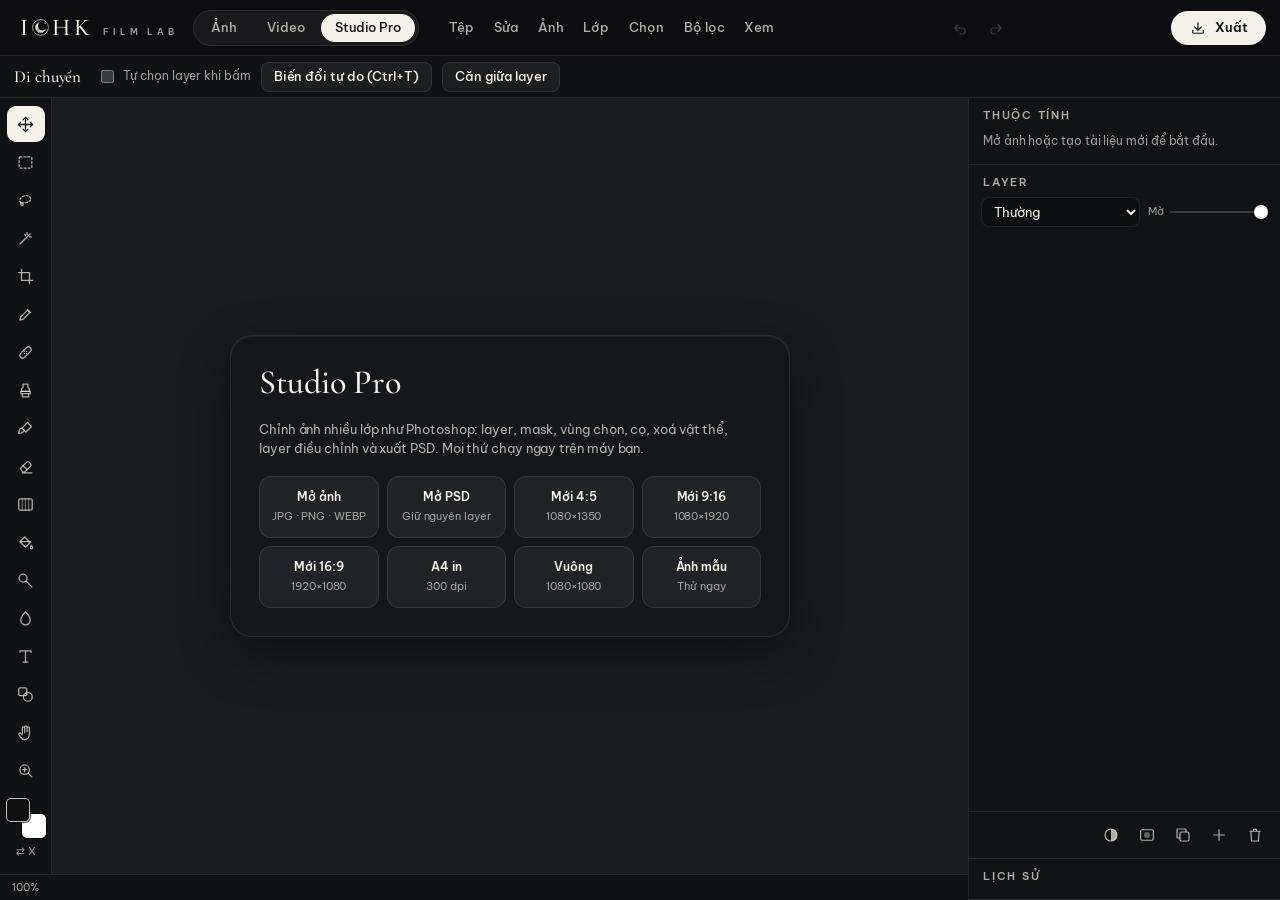
<file: studio.html>
<!doctype html>
<html lang="vi">
<head>
<meta charset="utf-8">
<meta name="viewport" content="width=device-width,initial-scale=1,viewport-fit=cover">
<title>IOHK Studio Pro</title>
<link rel="icon" type="image/png" sizes="32x32" href="favicon-32.png">
<link rel="icon" type="image/png" sizes="48x48" href="favicon-48.png">
<link rel="manifest" href="manifest.webmanifest">
<link rel="apple-touch-icon" href="apple-touch-icon.png">
<meta name="apple-mobile-web-app-capable" content="yes">
<meta name="mobile-web-app-capable" content="yes">
<meta name="apple-mobile-web-app-status-bar-style" content="black-translucent">
<meta name="apple-mobile-web-app-title" content="IOHK">
<meta name="theme-color" content="#0a0a0b">
<link rel="preconnect" href="https://fonts.googleapis.com">
<link rel="preconnect" href="https://fonts.gstatic.com" crossorigin>
<link rel="stylesheet" href="https://fonts.googleapis.com/css2?family=Be+Vietnam+Pro:wght@400;500;600;700&family=Inter:wght@400;500;600;700;800&family=Cormorant+Garamond:ital,wght@0,500;0,600;1,500&family=Dancing+Script:wght@700&family=Pacifico&family=DotGothic16&family=Bebas+Neue&family=Playfair+Display:wght@500;700&display=swap">
<style>
:root{
  --bg:#0a0a0b;--fg:#f4f1ea;--muted:rgba(244,241,234,.70);--faint:rgba(244,241,234,.62);--line:rgba(255,255,255,.09);
  --glass:rgba(22,23,26,.72);--glass-solid:#16171a;--panel:#121315;--well:rgba(255,255,255,.05);--well-hi:rgba(255,255,255,.10);
  --accent:#e9b45c;--sel:#f4f1ea;--danger:#ff7a6b;
  --font-ui:"Be Vietnam Pro",system-ui,-apple-system,"SF Pro Text","Segoe UI",sans-serif;
  --font-display:"Cormorant Garamond","Cormorant",Georgia,serif;
  --topbar:56px;color-scheme:dark;
}
[hidden]{display:none!important}
html,body{height:100%;margin:0;overflow:hidden}
body{background:var(--bg);color:var(--fg);font:13px/1.45 var(--font-ui);letter-spacing:-.006em;-webkit-font-smoothing:antialiased;-moz-osx-font-smoothing:grayscale;overscroll-behavior:none;font-feature-settings:"cv05","cv11"}
button,input,select,textarea{font:inherit;color:inherit;letter-spacing:inherit}
button{cursor:pointer;background:none;border:0;padding:0}
a{color:inherit;text-decoration:none}
:focus-visible{outline:2px solid var(--accent);outline-offset:2px;border-radius:8px}
svg.i{width:18px;height:18px;fill:none;stroke:currentColor;stroke-width:1.6;stroke-linecap:round;stroke-linejoin:round;flex:none}
.num{font-variant-numeric:tabular-nums}
.glass{background:var(--glass);-webkit-backdrop-filter:blur(30px) saturate(160%);backdrop-filter:blur(30px) saturate(160%);border:1px solid var(--line);box-shadow:inset 0 1px 0 rgba(255,255,255,.06),0 18px 50px rgba(0,0,0,.45)}
.ib{width:34px;height:34px;border-radius:9px;display:inline-grid;place-items:center;color:var(--muted);flex:none}
.ib:hover{background:var(--well-hi);color:var(--fg)}
.ib[aria-pressed="true"]{background:var(--fg);color:#121212}
.ib[disabled]{opacity:.3;cursor:default;background:none}
.pbtn{height:34px;border-radius:999px;padding:0 18px;background:var(--fg);color:#121212;font-weight:600;font-size:13px;display:inline-flex;align-items:center;gap:8px;flex:none}
.pbtn:hover{filter:brightness(.92)}
.pbtn[disabled]{opacity:.55;cursor:progress}
.tbtn{height:30px;border-radius:8px;padding:0 12px;background:var(--well);border:1px solid var(--line);font-size:12.5px;font-weight:500;display:inline-flex;align-items:center;justify-content:center;gap:6px;white-space:nowrap}
.tbtn:hover{background:var(--well-hi)}
.tbtn[aria-pressed="true"],.tbtn.on{background:var(--fg);color:#121212;border-color:var(--fg)}
.tbtn.primary{background:var(--fg);color:#121212;border-color:var(--fg);font-weight:600}
.tbtn.warn{color:var(--danger)}
.sep{width:1px;height:18px;background:var(--line);margin:0 6px;flex:none}
.brand{display:flex;align-items:baseline;gap:10px;flex:none}
.wm-name{font-family:var(--font-display);font-weight:500;font-size:24px;letter-spacing:.14em;display:flex;align-items:center;line-height:1}
.wm-o{width:.72em;height:.72em;margin:0 .14em 0 .02em;display:block}
.wm-sub{font-size:9px;font-weight:600;letter-spacing:.42em;text-transform:uppercase;color:var(--faint)}
.modes{display:flex;gap:2px;padding:3px;border-radius:999px;background:var(--well);border:1px solid var(--line);flex:none}
.mode{height:28px;padding:0 14px;border-radius:999px;display:inline-flex;align-items:center;font-size:12.5px;font-weight:500;color:var(--muted)}
.mode:hover{color:var(--fg)}
.mode[aria-current="page"]{background:var(--fg);color:#121212}
.topbar{height:var(--topbar);display:flex;align-items:center;gap:16px;padding:0 14px 0 20px;box-sizing:border-box;border-bottom:1px solid var(--line);background:#0d0d0f;flex:none}
.topbar .mid{display:flex;align-items:center;gap:2px;margin:0 auto}
.topbar .right{display:flex;align-items:center;gap:8px}
.mbrand{display:none;align-items:center;gap:8px;height:38px;padding:0 10px 0 4px;border-radius:19px;font-size:13px;font-weight:600}
.mbrand img{width:28px;height:28px;border-radius:8px}
.mbrand svg.i{width:14px;height:14px;color:var(--faint)}
.modemenu{position:fixed;z-index:60;top:52px;left:10px;border-radius:16px;padding:6px;display:flex;flex-direction:column;min-width:200px}
.modemenu a{display:flex;flex-direction:column;padding:10px 12px;border-radius:10px;font-weight:600;font-size:14px}
.modemenu a small{font-weight:400;font-size:11.5px;color:var(--faint)}
.modemenu a[aria-current="page"]{background:var(--well-hi)}
@media (max-width:899px){.topbar{padding:0 8px;gap:4px}.topbar .brand,.topbar .modes{display:none}.mbrand{display:flex}.topbar .mid{margin:0 0 0 auto}}
.chips{display:flex;flex-wrap:wrap;gap:6px}
.chip{height:28px;padding:0 11px;border-radius:999px;background:var(--well);border:1px solid var(--line);font-size:12px;font-weight:500;color:var(--muted);white-space:nowrap}
.chip:hover{color:var(--fg)}
.chip[aria-pressed="true"]{background:var(--fg);color:#121212;border-color:var(--fg)}
.row{display:grid;grid-template-columns:minmax(0,1fr) auto;align-items:center;gap:0 8px}
.row label{font-size:12.5px;color:var(--muted)}
.row .val{font-size:12px;font-variant-numeric:tabular-nums;color:var(--fg);min-width:40px;text-align:right}
.row input[type=range]{grid-column:1/-1}
input[type=range]{-webkit-appearance:none;appearance:none;width:100%;height:22px;background:transparent;margin:0;touch-action:pan-y}
input[type=range]::-webkit-slider-runnable-track{height:2px;border-radius:1px;background:var(--track,rgba(255,255,255,.18))}
input[type=range]::-moz-range-track{height:2px;border-radius:1px;background:var(--track,rgba(255,255,255,.18))}
input[type=range]::-webkit-slider-thumb{-webkit-appearance:none;width:14px;height:14px;border-radius:50%;background:#fff;margin-top:-6px;box-shadow:0 1px 5px rgba(0,0,0,.5)}
input[type=range]::-moz-range-thumb{width:14px;height:14px;border:0;border-radius:50%;background:#fff}
.field{background:rgba(0,0,0,.25);border:1px solid var(--line);border-radius:8px;padding:7px 10px;min-width:0;color:var(--fg);box-sizing:border-box}
select.field{padding:5px 8px;height:30px}
textarea.field{resize:vertical;min-height:64px;width:100%}
.swatches{display:flex;flex-wrap:wrap;gap:7px;align-items:center}
.swatch{width:24px;height:24px;border-radius:50%;border:2px solid rgba(255,255,255,.2)}
.swatch[aria-pressed="true"]{outline:2px solid #fff;outline-offset:2px}
input[type=color]{width:28px;height:28px;border:0;padding:0;background:none;border-radius:50%;cursor:pointer}
.sec{display:flex;flex-direction:column;gap:8px}
.sec h3,.sec h4{margin:0;font-size:11px;font-weight:600;letter-spacing:.16em;text-transform:uppercase;color:var(--muted)}
.ptitle{margin:0;font:500 22px/1.15 var(--font-display)}
.note{font-size:12px;color:var(--faint);margin:0;line-height:1.5}
.toast{position:fixed;left:50%;bottom:28px;transform:translateX(-50%);background:rgba(244,241,234,.96);color:#121212;padding:9px 16px;border-radius:999px;font-weight:500;font-size:12.5px;box-shadow:0 8px 30px rgba(0,0,0,.5);z-index:80;max-width:calc(100% - 32px);text-align:center}
.overlay{position:fixed;inset:0;background:rgba(8,8,9,.88);z-index:70;display:flex;align-items:center;justify-content:center;padding:20px}
.dialog{border-radius:20px;padding:22px 24px;width:min(460px,100%);box-sizing:border-box;display:flex;flex-direction:column;gap:14px;max-height:90vh;overflow:auto}
.dialog h3{margin:0;font:500 24px var(--font-display)}
.bar{height:4px;border-radius:2px;background:var(--well-hi);overflow:hidden}
.bar i{display:block;height:100%;width:0;background:var(--fg);transition:width .2s}
.scroll{overflow:auto;scrollbar-width:thin;scrollbar-color:rgba(255,255,255,.18) transparent}

/* Studio Pro: Photoshop-style workspace. Menu bar + options bar on top, tool column left, canvas centre, Properties / Layers / History right. */
#app{position:fixed;inset:0;display:grid;grid-template-columns:52px minmax(0,1fr) 312px;grid-template-rows:var(--topbar) 42px minmax(0,1fr) 26px;grid-template-areas:"top top top" "opts opts opts" "tools stage side" "status status side"}
.topbar{grid-area:top}
.menus{display:flex;gap:0;margin-left:4px}
.menu{position:relative}
.menu>button{height:30px;padding:0 10px;border-radius:7px;font-size:12.5px;font-weight:500;color:var(--muted)}
.menu>button:hover,.menu>button[aria-expanded="true"]{background:var(--well-hi);color:var(--fg)}
.drop{position:absolute;top:34px;left:0;z-index:50;min-width:250px;border-radius:12px;padding:5px;display:flex;flex-direction:column;background:rgba(24,25,28,.98);border:1px solid var(--line);box-shadow:0 18px 50px rgba(0,0,0,.55)}
.drop button{display:flex;justify-content:space-between;gap:16px;align-items:center;height:30px;padding:0 10px;border-radius:7px;font-size:12.5px;text-align:left;color:var(--fg)}
.drop button:hover{background:rgba(255,255,255,.08)}
.drop button[disabled]{opacity:.35}
.drop button kbd{font:11px var(--font-ui);color:var(--faint)}
.drop hr{border:0;border-top:1px solid var(--line);margin:4px 6px}
.drop .sub{font-size:11px;font-weight:600;letter-spacing:.14em;text-transform:uppercase;color:var(--faint);padding:6px 10px 2px}
#opts{grid-area:opts;display:flex;align-items:center;gap:10px;padding:0 14px;border-bottom:1px solid var(--line);background:#111214;overflow-x:auto;scrollbar-width:none;white-space:nowrap}
#opts::-webkit-scrollbar{display:none}
#opts .ot{font:500 17px var(--font-display);margin-right:6px}
#opts label{font-size:11.5px;color:var(--faint);display:flex;align-items:center;gap:6px}
#opts input[type=range]{width:110px}
#opts .v{font-size:11.5px;color:var(--fg);min-width:30px;font-variant-numeric:tabular-nums}
#opts .seg{display:flex;padding:2px;border-radius:8px;background:rgba(0,0,0,.3)}
#opts .seg button{height:26px;padding:0 9px;border-radius:6px;font-size:11.5px;color:var(--muted)}
#opts .seg button[aria-pressed="true"]{background:rgba(255,255,255,.14);color:var(--fg)}
#tools{grid-area:tools;display:flex;flex-direction:column;align-items:center;gap:2px;padding:8px 0;border-right:1px solid var(--line);background:#111214;overflow-y:auto;scrollbar-width:none}
#tools::-webkit-scrollbar{display:none}
.tl{width:38px;height:36px;border-radius:9px;display:grid;place-items:center;color:var(--muted);flex:none}
.tl:hover{background:var(--well-hi);color:var(--fg)}
.tl[aria-pressed="true"]{background:var(--fg);color:#121212}
.tl svg.i{width:19px;height:19px}
.colors{position:relative;width:40px;height:40px;margin:8px 0 4px;flex:none}
.colors .c{position:absolute;width:24px;height:24px;border-radius:5px;border:1.5px solid rgba(255,255,255,.75);box-shadow:0 0 0 1px rgba(0,0,0,.6);cursor:pointer;padding:0}
.colors .fg{left:0;top:0;z-index:2}.colors .bg{right:0;bottom:0}
.colors input{position:absolute;opacity:0;pointer-events:none;width:1px;height:1px}
.swap{font-size:11px;color:var(--faint);flex:none}
#stage{grid-area:stage;position:relative;overflow:hidden;background:#1b1c1f;touch-action:none}
#cv{position:absolute;inset:0;width:100%;height:100%;display:block}
.welcome{position:absolute;inset:0;display:flex;align-items:center;justify-content:center;padding:20px}
.wcard{width:min(560px,100%);border-radius:22px;padding:28px;display:flex;flex-direction:column;gap:18px;box-sizing:border-box}
.wcard h1{margin:0;font:500 34px/1.1 var(--font-display)}
.wcard p{margin:0;color:var(--muted)}
.wgrid{display:grid;grid-template-columns:repeat(4,minmax(0,1fr));gap:8px}
.wgrid button{height:62px;border-radius:12px;background:var(--well);border:1px solid var(--line);display:flex;flex-direction:column;align-items:center;justify-content:center;gap:3px;font-size:12px;font-weight:600}
.wgrid button small{font-weight:400;font-size:11px;color:var(--faint)}
.wgrid button:hover{background:var(--well-hi)}
#side{grid-area:side;border-left:1px solid var(--line);display:flex;flex-direction:column;min-height:0;background:#121315}
.pn{display:flex;flex-direction:column;min-height:0;border-bottom:1px solid var(--line)}
.pn>header{display:flex;align-items:center;justify-content:space-between;padding:10px 12px 6px 14px;flex:none}
.pn>header h2,.pn>header h3{margin:0;font-size:11px;font-weight:600;letter-spacing:.16em;text-transform:uppercase;color:var(--muted)}
#props{flex:0 1 auto;max-height:46%}
#propsBody{padding:2px 14px 14px;display:flex;flex-direction:column;gap:12px}
#layersPn{flex:1 1 auto;min-height:180px}
#histPn{flex:0 0 auto;max-height:24%}
.lctl{display:flex;gap:8px;align-items:center;padding:0 12px 8px}
.lctl select{flex:1}
.lctl .op{display:flex;align-items:center;gap:6px;width:120px;font-size:11px;color:var(--faint)}
#llist{flex:1;min-height:0;padding:0 8px 6px}
.lrow{display:flex;align-items:center;gap:8px;padding:5px 6px;border-radius:8px;cursor:pointer;user-select:none}
.lrow:hover{background:var(--well)}
.lrow.on{background:rgba(255,255,255,.11)}
.lrow .eye{width:24px;height:24px;border-radius:6px;display:grid;place-items:center;color:var(--muted);flex:none}
.lrow .eye.off{color:rgba(255,255,255,.2)}
.lrow canvas{width:38px;height:28px;border-radius:4px;flex:none;background:#fff;background-image:linear-gradient(45deg,#ccc 25%,transparent 25%,transparent 75%,#ccc 75%),linear-gradient(45deg,#ccc 25%,transparent 25%,transparent 75%,#ccc 75%);background-size:8px 8px;background-position:0 0,4px 4px;outline:1.5px solid transparent;outline-offset:1px}
.lrow canvas.sel{outline-color:var(--fg)}
.lrow .ico{width:38px;height:28px;border-radius:4px;flex:none;display:grid;place-items:center;background:var(--well-hi);font-size:14px}
.lrow .nm{flex:1;min-width:0;font-size:12.5px;white-space:nowrap;overflow:hidden;text-overflow:ellipsis}
.lrow .nm small{display:block;font-size:11px;color:var(--faint)}
.lrow.drag{opacity:.4}
.lbtns{display:flex;justify-content:flex-end;gap:2px;padding:6px 8px;border-top:1px solid var(--line);flex:none}
#hlist{padding:0 8px 8px;overflow:auto}
.hrow{display:block;width:100%;text-align:left;padding:5px 8px;border-radius:6px;font-size:12px;color:var(--muted)}
.hrow.on{background:var(--well-hi);color:var(--fg)}
.hrow.fut{opacity:.4}
#status{grid-area:status;display:flex;align-items:center;gap:16px;padding:0 12px;font-size:11px;color:var(--faint);border-top:1px solid var(--line);background:#111214;font-variant-numeric:tabular-nums}
#status select{background:none;border:0;color:var(--faint);font-size:11px}
.curve{width:100%;aspect-ratio:1;background:rgba(0,0,0,.35);border-radius:8px;touch-action:none;cursor:crosshair}
#mbar{display:none}
.mbtn{flex:none;width:58px;height:58px;display:flex;flex-direction:column;align-items:center;justify-content:center;gap:4px;font-size:11px;color:var(--muted);border-radius:10px}
.mbtn svg.i{width:21px;height:21px}
.mbtn[aria-pressed="true"]{color:var(--fg);background:var(--well-hi)}
.sheet{position:fixed;z-index:40;left:0;right:0;bottom:0;max-height:62dvh;border-radius:20px 20px 0 0;display:flex;flex-direction:column;transform:translateY(105%);transition:transform .28s cubic-bezier(.2,.8,.2,1);padding-bottom:env(safe-area-inset-bottom,0px);background:rgba(18,19,22,.98)}
.sheet.open{transform:none}
.sheet .shead{display:flex;align-items:center;gap:6px;padding:8px 10px 4px 14px}
.sheet .sbody{overflow:auto;display:flex;flex-direction:column;min-height:0}
.textedit{position:absolute;z-index:5;background:transparent;border:1px dashed rgba(255,255,255,.7);outline:0;resize:none;overflow:hidden;padding:0;margin:0;white-space:pre;color:transparent;caret-color:#fff}
@media (max-width:899px){
  #app{grid-template-columns:minmax(0,1fr);grid-template-rows:calc(50px + env(safe-area-inset-top,0px)) 42px minmax(0,1fr) calc(64px + env(safe-area-inset-bottom,0px));grid-template-areas:"top" "opts" "stage" "mbar"}
  .topbar{padding-top:env(safe-area-inset-top,0px);height:auto}
  .menus{display:none}
  #tools,#side,#status{display:none}
  #mbar{grid-area:mbar;display:flex;overflow-x:auto;scrollbar-width:none;gap:2px;padding:3px 6px env(safe-area-inset-bottom,0px);border-top:1px solid var(--line);background:#111214}
  #mbar::-webkit-scrollbar{display:none}
  .sheet #side2{display:flex;flex-direction:column}
  .wgrid{grid-template-columns:repeat(2,minmax(0,1fr))}
  .toast{bottom:calc(90px + env(safe-area-inset-bottom,0px))}
}
@media (min-width:900px){.sheet,#mMenuBtn{display:none!important}}
</style>
</head>
<body>
<svg width="0" height="0" style="position:absolute" aria-hidden="true">
  <symbol id="i-undo" viewBox="0 0 24 24"><path d="M9 8l-4 4 4 4M5 12h10a4 4 0 0 1 0 8h-3"/></symbol>
  <symbol id="i-redo" viewBox="0 0 24 24"><path d="M15 8l4 4-4 4M19 12H9a4 4 0 0 0 0 8h3"/></symbol>
  <symbol id="i-chev" viewBox="0 0 24 24"><path d="M7 10l5 5 5-5"/></symbol>
  <symbol id="i-close" viewBox="0 0 24 24"><path d="M6 6l12 12M18 6L6 18"/></symbol>
  <symbol id="i-save" viewBox="0 0 24 24"><path d="M12 5v10M7.5 10.5L12 15l4.5-4.5M5 15v3a1 1 0 0 0 1 1h12a1 1 0 0 0 1-1v-3"/></symbol>
  <symbol id="i-menu" viewBox="0 0 24 24"><path d="M4 7h16M4 12h16M4 17h16"/></symbol>
  <symbol id="i-eye" viewBox="0 0 24 24"><path d="M2.5 12S6 6 12 6s9.5 6 9.5 6-3.5 6-9.5 6S2.5 12 2.5 12z"/><circle cx="12" cy="12" r="2.6"/></symbol>
  <symbol id="i-plus" viewBox="0 0 24 24"><path d="M12 5v14M5 12h14"/></symbol>
  <symbol id="i-trash" viewBox="0 0 24 24"><path d="M5 7h14M10 7V4.5h4V7M6.5 7l1 13h9l1-13"/></symbol>
  <symbol id="i-dup" viewBox="0 0 24 24"><rect x="8" y="8" width="12" height="12" rx="2"/><path d="M16 8V5a1 1 0 0 0-1-1H5a1 1 0 0 0-1 1v10a1 1 0 0 0 1 1h3"/></symbol>
  <symbol id="i-mask" viewBox="0 0 24 24"><rect x="3.5" y="5" width="17" height="14" rx="2"/><circle cx="12" cy="12" r="4" fill="currentColor" stroke="none" opacity=".5"/></symbol>
  <symbol id="i-adj" viewBox="0 0 24 24"><circle cx="12" cy="12" r="8"/><path d="M12 4a8 8 0 0 1 0 16z" fill="currentColor" stroke="none"/></symbol>
  <symbol id="i-layers" viewBox="0 0 24 24"><path d="M12 4l8.5 4.5L12 13 3.5 8.5z"/><path d="M3.5 12.5L12 17l8.5-4.5M3.5 16.5L12 21l8.5-4.5"/></symbol>
  <symbol id="i-sliders" viewBox="0 0 24 24"><path d="M4 7h16M4 17h16"/><circle cx="9" cy="7" r="2.3" fill="#111214"/><circle cx="15" cy="17" r="2.3" fill="#111214"/></symbol>
  <symbol id="t-move" viewBox="0 0 24 24"><path d="M12 3v18M3 12h18M12 3l-3 3M12 3l3 3M12 21l-3-3M12 21l3-3M3 12l3-3M3 12l3 3M21 12l-3-3M21 12l-3 3"/></symbol>
  <symbol id="t-marquee" viewBox="0 0 24 24"><rect x="4" y="5" width="16" height="14" rx="1" stroke-dasharray="2.5 2.5"/></symbol>
  <symbol id="t-ellipse" viewBox="0 0 24 24"><ellipse cx="12" cy="12" rx="8.5" ry="6.5" stroke-dasharray="2.5 2.5"/></symbol>
  <symbol id="t-lasso" viewBox="0 0 24 24"><path d="M6 15c-2-2-1.5-6 2.5-8s9-1 10 2-3 6-7 6c-2 0-3.5-.5-5.5 0" stroke-dasharray="2.5 2.2"/><path d="M6.5 15c-1 1.5 0 3.5 1.5 3.5s1.5-2 0-2.5"/></symbol>
  <symbol id="t-wand" viewBox="0 0 24 24"><path d="M5 19L15.5 8.5M14 4.5v2.5M19.5 10h-2.5M18 6l-1.6 1.6M11 7l1.2 1.2"/></symbol>
  <symbol id="t-crop" viewBox="0 0 24 24"><path d="M7 3v14h14M3 7h14v14"/></symbol>
  <symbol id="t-eyedrop" viewBox="0 0 24 24"><path d="M14.5 5.5l4 4M5 19l1-4 8.5-8.5 3 3L9 18z"/></symbol>
  <symbol id="t-heal" viewBox="0 0 24 24"><rect x="3.5" y="8.5" width="17" height="7" rx="3.5" transform="rotate(-45 12 12)"/><path d="M10.6 10.6h.01M13.4 13.4h.01M10.6 13.4h.01M13.4 10.6h.01"/></symbol>
  <symbol id="t-clone" viewBox="0 0 24 24"><path d="M9 4h6v4l2 2v3H7v-3l2-2z"/><path d="M6 13h12v3H6zM8 16v4h8v-4"/></symbol>
  <symbol id="t-brush" viewBox="0 0 24 24"><path d="M14.5 4.5l5 5-7 7-5-5z"/><path d="M7.5 11.5c-2 0-3.5 1.5-3.5 3.5 0 2-1 3-1 3s4 .5 6-1.5c1-1 1.5-2 1-3.5"/></symbol>
  <symbol id="t-eraser" viewBox="0 0 24 24"><path d="M8 20h12M5.5 14.5l8-8a2 2 0 0 1 2.8 0l2.2 2.2a2 2 0 0 1 0 2.8L11 19H8.5z"/><path d="M9 11l5 5"/></symbol>
  <symbol id="t-gradient" viewBox="0 0 24 24"><rect x="3.5" y="5" width="17" height="14" rx="2"/><path d="M8 5v14M12 5v14M16 5v14" opacity=".55"/></symbol>
  <symbol id="t-bucket" viewBox="0 0 24 24"><path d="M5 11l6-6 7 7-6 6z"/><path d="M5 11h13M19.5 15.5s1.5 2 1.5 3a1.5 1.5 0 0 1-3 0c0-1 1.5-3 1.5-3z"/></symbol>
  <symbol id="t-dodge" viewBox="0 0 24 24"><circle cx="9" cy="9" r="5"/><path d="M12.5 12.5L20 20"/></symbol>
  <symbol id="t-blurb" viewBox="0 0 24 24"><path d="M12 3.5s6 6.5 6 10.5a6 6 0 0 1-12 0c0-4 6-10.5 6-10.5z"/></symbol>
  <symbol id="t-text" viewBox="0 0 24 24"><path d="M5 6.5V5h14v1.5M12 5v14M9 19h6"/></symbol>
  <symbol id="t-shape" viewBox="0 0 24 24"><rect x="3.5" y="3.5" width="10" height="10" rx="1.5"/><circle cx="15" cy="15" r="5.5"/></symbol>
  <symbol id="t-hand" viewBox="0 0 24 24"><path d="M8 13V6.5a1.5 1.5 0 0 1 3 0V12M11 11V5a1.5 1.5 0 0 1 3 0v6M14 11V6.5a1.5 1.5 0 0 1 3 0V14c0 4-2.5 7-6 7-2.5 0-4-1.2-5.5-3.5L3.8 14.8a1.4 1.4 0 0 1 2.2-1.7L8 15"/></symbol>
  <symbol id="t-zoom" viewBox="0 0 24 24"><circle cx="11" cy="11" r="6"/><path d="M20 20l-4.5-4.5M11 8.5v5M8.5 11h5"/></symbol>
</svg>
<div id="app">
  <header class="topbar">
    <button class="mbrand" id="mMode" type="button" aria-haspopup="true"><img src="[data-uri]" alt="" width="28" height="28">Studio<svg class="i"><use href="#i-chev"/></svg></button>
    <div class="brand" role="img" aria-label="IOHK Film Lab"><span class="wm-name" aria-hidden="true">I<img class="wm-o" src="[data-uri]" alt="">HK</span><span class="wm-sub" aria-hidden="true">Film Lab</span></div>
    <nav class="modes" aria-label="Chế độ"><a class="mode" href="index.html">Ảnh</a><a class="mode" href="video.html">Video</a><a class="mode" href="studio.html" aria-current="page">Studio Pro</a></nav>
    <nav class="menus" id="menus" aria-label="Menu"></nav>
    <div class="mid">
      <button class="ib" id="bUndo" type="button" aria-label="Hoàn tác" title="Hoàn tác (Ctrl+Z)"><svg class="i"><use href="#i-undo"/></svg></button>
      <button class="ib" id="bRedo" type="button" aria-label="Làm lại" title="Làm lại (Ctrl+Shift+Z)"><svg class="i"><use href="#i-redo"/></svg></button>
      <button class="ib" id="mMenuBtn" type="button" aria-label="Menu"><svg class="i"><use href="#i-menu"/></svg></button>
    </div>
    <div class="right"><button class="pbtn" id="bExport" type="button"><svg class="i"><use href="#i-save"/></svg>Xuất</button></div>
  </header>
  <div id="opts" aria-label="Tuỳ chọn công cụ"></div>
  <nav id="tools" aria-label="Công cụ"></nav>
  <main id="stage" aria-label="Vùng làm việc"><canvas id="cv"></canvas>
    <div class="welcome" id="welcome"><div class="wcard glass">
      <h1>Studio Pro</h1>
      <p>Chỉnh ảnh nhiều lớp như Photoshop: layer, mask, vùng chọn, cọ, xoá vật thể, layer điều chỉnh và xuất PSD. Mọi thứ chạy ngay trên máy bạn.</p>
      <div class="wgrid">
        <button type="button" id="wOpen">Mở ảnh<small>JPG · PNG · WEBP</small></button>
        <button type="button" id="wPsd">Mở PSD<small>Giữ nguyên layer</small></button>
        <button type="button" data-new="1080x1350">Mới 4:5<small>1080×1350</small></button>
        <button type="button" data-new="1080x1920">Mới 9:16<small>1080×1920</small></button>
        <button type="button" data-new="1920x1080">Mới 16:9<small>1920×1080</small></button>
        <button type="button" data-new="2480x3508">A4 in<small>300 dpi</small></button>
        <button type="button" data-new="1080x1080">Vuông<small>1080×1080</small></button>
        <button type="button" id="wSample">Ảnh mẫu<small>Thử ngay</small></button>
      </div>
    </div></div>
  </main>
  <aside id="side">
    <section class="pn" id="props"><header><h2 id="propsTitle">Thuộc tính</h2></header><div class="scroll" id="propsBody"></div></section>
    <section class="pn" id="layersPn"><header><h2>Layer</h2></header>
      <div class="lctl"><select class="field" id="lBlend" aria-label="Chế độ hoà trộn"></select><label class="op">Mờ<input type="range" id="lOp" min="0" max="100" value="100" aria-label="Độ mờ layer"></label></div>
      <div class="scroll" id="llist"></div>
      <div class="lbtns">
        <button class="ib" id="lAdj" type="button" title="Layer điều chỉnh" aria-label="Thêm layer điều chỉnh"><svg class="i"><use href="#i-adj"/></svg></button>
        <button class="ib" id="lMask" type="button" title="Thêm mask" aria-label="Thêm mask"><svg class="i"><use href="#i-mask"/></svg></button>
        <button class="ib" id="lDup" type="button" title="Nhân đôi layer (Ctrl+J)" aria-label="Nhân đôi layer"><svg class="i"><use href="#i-dup"/></svg></button>
        <button class="ib" id="lNew" type="button" title="Layer mới (Ctrl+Shift+N)" aria-label="Layer mới"><svg class="i"><use href="#i-plus"/></svg></button>
        <button class="ib" id="lDel" type="button" title="Xoá layer" aria-label="Xoá layer"><svg class="i"><use href="#i-trash"/></svg></button>
      </div>
    </section>
    <section class="pn" id="histPn"><header><h2>Lịch sử</h2></header><div id="hlist"></div></section>
  </aside>
  <footer id="status"><span id="stZoom">100%</span><span id="stSize"></span><span id="stPos"></span><span id="stMsg" style="margin-left:auto"></span></footer>
  <nav id="mbar" aria-label="Công cụ"></nav>
</div>
<nav class="modemenu glass" id="modeMenu" hidden aria-label="Chọn chế độ">
  <a href="index.html">Ảnh<small>Preset film, chỉnh màu, làm đẹp</small></a>
  <a href="video.html">Video<small>Dựng clip kiểu CapCut</small></a>
  <a href="studio.html" aria-current="page">Studio Pro<small>Layer, vùng chọn, mask kiểu Photoshop</small></a>
</nav>
<section class="sheet glass" id="sheet" aria-hidden="true"><div class="shead"><h3 class="ptitle" id="sTitle" style="flex:1"></h3><button class="ib" id="sClose" type="button" aria-label="Đóng"><svg class="i"><use href="#i-close"/></svg></button></div><div class="sbody" id="sbody"></div></section>
<input type="file" id="fOpen" accept="image/*,.psd" hidden>
<input type="file" id="fPlace" accept="image/*" multiple hidden>
<div class="toast" id="toast" hidden role="status"></div>
<div class="overlay" id="dlgBox" hidden><div class="dialog glass" id="dlg"></div></div>
<script>
(function(){
"use strict";
/* ---------- Params & presets ---------- */
const NEUTRAL = {exposure:0,contrast:0,highlights:0,shadows:0,fade:0,temp:0,tint:0,saturation:0,vibrance:0,bw:0,
  shHue:200,shAmt:0,hiHue:40,hiAmt:0,duo:0,grain:0,grainSize:35,halation:0,bloom:0,leak:0,aberration:0,vignette:0,lofi:0,chroma:0,date:0,flash:0,glow:0};
const NOSCALE = new Set(["shHue","hiHue","grainSize","date"]);
const Z9 = [0,0,0,0,0,0,0,0,0];
const FAMS = [["jp","Nhật Bản"],["hk","Hong Kong"],["fuji","Fujifilm"],["nikon","Nikon"],["leica","Leica"],["color","Film màu cổ điển"],["cine","Điện ảnh"],["retro","Retro / Y2K"],["vintage","Vintage"],["bw","Đen trắng"],["special","Đặc biệt"]];
const MOODS = [["warm","Ấm"],["cool","Lạnh"],["pastel","Pastel"],["vivid","Rực"],["faded","Phai"],["contrast","Tương phản"],["grainy","Nhiều hạt"],["atmo","Huyền ảo"],["natural","Tự nhiên"],["mono","Đơn sắc"]];
function D(id,name,fam,moods,desc,p,mix){return {id,name,fam,moods:moods.split(" ").filter(Boolean),desc,params:Object.assign({},NEUTRAL,p),mix:mix||Z9};}

const PRESETS = [
 D("none","Gốc","base","","Ảnh nguyên bản, không áp preset.",{}),
 /* Nhật Bản */
 D("tokyo400","Tokyo 400","jp","cool pastel natural","Sáng, trong, bóng đổ ngả xanh ngọc. Kiểu ảnh “airy” Nhật Bản, hợp chân dung và phố ban ngày.",
  {exposure:18,contrast:-18,highlights:-25,shadows:30,fade:22,temp:-8,tint:-6,saturation:-15,vibrance:10,shHue:175,shAmt:30,hiHue:45,hiAmt:12,grain:18,grainSize:30,halation:5,bloom:15},[0,0,0,-0.03,0.02,0.04,0,0.05,0]),
 D("shimokita","Shimokita","jp","faded cool grainy","Phố nhỏ Tokyo: màu trầm, ngả xanh lá, phai như cuộn film 400 rửa ở tiệm ảnh.",
  {contrast:10,highlights:-30,shadows:15,fade:28,temp:10,tint:-12,saturation:-25,shHue:150,shAmt:35,hiHue:40,hiAmt:25,grain:35,grainSize:45,halation:10,bloom:5,aberration:5,vignette:20},[0.04,0,-0.02,0,0,0,0,0,0]),
 D("natsu","Natsu","jp","warm pastel atmo","Mùa hè Nhật Bản: nắng ấm, trời xanh pastel, vệt lóa sáng ở góc.",
  {exposure:25,contrast:-10,highlights:-35,shadows:25,fade:15,temp:18,tint:4,saturation:5,vibrance:20,shHue:190,shAmt:25,hiHue:35,hiAmt:25,grain:15,grainSize:30,halation:15,bloom:25,leak:35}),
 D("kissaten","Kissaten","jp","warm atmo grainy","Quán cà phê kiểu Showa: đèn vàng hổ phách, quầng sáng ấm quanh bóng đèn.",
  {exposure:-5,contrast:15,highlights:-20,shadows:10,fade:12,temp:35,tint:8,saturation:-10,shHue:25,shAmt:25,hiHue:40,hiAmt:30,grain:30,grainSize:40,halation:30,bloom:20,vignette:35}),
 D("kyoto","Kyoto Matcha","jp","faded cool natural","Xanh lá trầm, mềm, như chùa cổ và vườn rêu.",
  {contrast:-5,highlights:-20,shadows:15,fade:20,temp:-5,tint:-18,saturation:-30,shHue:140,shAmt:30,hiHue:60,hiAmt:15,grain:25,grainSize:40,vignette:20},[0,0,0,0,0.04,0,0,0,0]),
 D("sakura","Sakura","jp","pastel warm","Hồng pastel, vùng sáng trắng sữa, nhẹ như mùa hoa anh đào.",
  {exposure:20,contrast:-15,highlights:-30,shadows:25,fade:18,temp:5,tint:25,saturation:-10,vibrance:10,shHue:330,shAmt:20,hiHue:350,hiAmt:25,grain:12,grainSize:30,bloom:25}),
 D("showa","Showa Diary","jp","faded warm grainy","Album gia đình Nhật thập niên 70: ngả vàng nâu, phai, có in ngày.",
  {contrast:5,highlights:-25,shadows:10,fade:35,temp:32,tint:5,saturation:-25,shHue:35,shAmt:25,hiHue:40,hiAmt:30,grain:40,grainSize:50,vignette:35,date:1}),
 D("harajuku","Harajuku Pop","jp","vivid pastel","Màu kẹo rực rỡ, tương phản vừa, rất đường phố Harajuku.",
  {exposure:12,contrast:15,highlights:-10,shadows:10,fade:8,tint:12,saturation:30,vibrance:25,shHue:270,shAmt:20,hiHue:330,hiAmt:15,grain:10,grainSize:30,bloom:15}),
 D("kamakura","Kamakura Sea","jp","cool natural","Biển xanh ngọc, nắng trưa trong vắt.",
  {exposure:15,contrast:5,highlights:-30,shadows:15,fade:10,temp:-20,tint:-8,saturation:5,vibrance:20,shHue:185,shAmt:35,hiHue:50,hiAmt:10,grain:15,grainSize:30}),
 D("yugure","Yūgure","jp","warm atmo","Hoàng hôn cam tím, quầng sáng nhẹ quanh nguồn sáng.",
  {exposure:-5,contrast:15,highlights:-25,shadows:5,fade:10,temp:25,tint:20,saturation:10,vibrance:10,shHue:260,shAmt:35,hiHue:25,hiAmt:35,grain:25,grainSize:40,halation:25,bloom:30,vignette:25}),
 /* Hong Kong */
 D("kowloon","Kowloon Neon","hk","cool contrast atmo","Đêm Cửu Long: bóng ngả xanh lục, vùng sáng đỏ son, quầng neon lan. Chất điện ảnh Hong Kong thập niên 90.",
  {exposure:-8,contrast:30,highlights:-15,shadows:-5,fade:10,temp:-5,tint:15,saturation:15,vibrance:10,shHue:165,shAmt:55,hiHue:15,hiAmt:35,grain:45,grainSize:50,halation:55,bloom:30,aberration:15,vignette:35},[0.05,0,0,0,-0.05,0.05,0,0,0]),
 D("chungking","Chungking","hk","vivid contrast grainy","Vàng lục gắt, nhòe sáng, lệch màu ở rìa. Như máy quay cầm tay giữa phố đêm.",
  {exposure:5,contrast:40,shadows:-10,fade:5,temp:15,tint:-30,saturation:20,shHue:90,shAmt:40,hiHue:55,hiAmt:30,grain:55,grainSize:55,halation:35,bloom:35,aberration:45,vignette:30}),
 D("mongkok","Mong Kok 800","hk","cool atmo","Film tungsten chụp đêm: tông xanh lạnh, đèn đường tỏa quầng đỏ mạnh.",
  {contrast:25,highlights:-20,shadows:5,fade:8,temp:-35,tint:10,saturation:10,vibrance:15,shHue:210,shAmt:35,hiHue:20,hiAmt:10,grain:35,grainSize:40,halation:75,bloom:25,aberration:5,vignette:25}),
 D("hk97","Hong Kong '97","hk","warm faded","Phim truyền hình Hong Kong cuối thập niên 90: vàng ấm, phớt hồng, mềm và hơi mờ.",
  {exposure:5,contrast:-5,highlights:-25,shadows:15,fade:30,temp:25,tint:18,saturation:-15,vibrance:5,shHue:290,shAmt:20,hiHue:35,hiAmt:35,grain:30,grainSize:45,halation:20,bloom:30,aberration:10,vignette:20}),
 D("temple","Temple Street","hk","warm contrast atmo","Chợ đêm đỏ vàng, đèn lồng tỏa quầng mạnh.",
  {exposure:-5,contrast:35,highlights:-15,shadows:-10,fade:5,temp:25,tint:10,saturation:25,shHue:10,shAmt:25,hiHue:40,hiAmt:25,grain:40,grainSize:45,halation:60,bloom:30,vignette:35}),
 D("starferry","Star Ferry","hk","cool natural","Bến cảng xanh lơ, bóng đổ ngả xanh lục.",
  {exposure:5,contrast:10,highlights:-20,shadows:10,fade:12,temp:-25,tint:-10,saturation:-5,vibrance:10,shHue:170,shAmt:40,hiHue:195,hiAmt:15,grain:25,grainSize:35,bloom:10,vignette:20}),
 D("chachaan","Cha Chaan Teng","hk","warm faded","Quán trà kiểu Hong Kong dưới đèn huỳnh quang vàng xanh.",
  {exposure:5,contrast:10,highlights:-20,shadows:15,fade:25,temp:15,tint:-25,saturation:-10,shHue:100,shAmt:30,hiHue:60,hiAmt:30,grain:30,grainSize:40,halation:15,bloom:15,vignette:20}),
 D("rainykowloon","Rainy Kowloon","hk","cool atmo","Mưa đêm xanh dương, đèn đường nhòe sáng.",
  {exposure:-10,contrast:20,highlights:-15,fade:10,temp:-30,tint:8,saturation:10,vibrance:15,shHue:215,shAmt:40,hiHue:200,hiAmt:15,grain:35,grainSize:45,halation:35,bloom:45,aberration:10,vignette:30}),
 D("redlantern","Red Lantern","hk","vivid contrast mono","Gần như đơn sắc đỏ, chỉ còn tông đỏ cam như dưới đèn lồng.",
  {exposure:-5,contrast:40,highlights:-10,shadows:-15,saturation:20,bw:85,shHue:0,shAmt:70,hiHue:15,hiAmt:60,grain:35,grainSize:45,halation:30,bloom:20,vignette:35}),
 /* Fujifilm */
 D("f1","F1 Chuẩn","fuji","natural","Cảm hứng từ Provia của Fujifilm: màu trung thực, tương phản vừa, dùng được cho mọi cảnh.",{contrast:10,saturation:8,vibrance:5}),
 D("f2","F2 Rực","fuji","vivid contrast","Cảm hứng từ Velvia: bão hòa cao, trời xanh và lá cây rất đậm. Hợp phong cảnh.",{contrast:30,shadows:-10,saturation:40,vibrance:20,vignette:5},[0.04,-0.02,0,-0.02,0.05,-0.02,0,-0.02,0.05]),
 D("f3","F3 Mềm","fuji","pastel natural","Cảm hứng từ Astia: tương phản mềm, da đẹp, màu dịu.",{contrast:-10,highlights:-15,shadows:10,saturation:5,vibrance:10,temp:3,tint:3}),
 D("f4","F4 Chrome","fuji","faded contrast","Cảm hứng từ Classic Chrome: màu trầm, bóng đổ đậm, xanh ngả cyan. Rất hợp ảnh đường phố.",
  {contrast:15,highlights:-15,shadows:-15,saturation:-30,vibrance:-5,temp:5,tint:-3,shHue:200,shAmt:20,hiHue:45,hiAmt:10,grain:15,grainSize:30},[-0.02,0.02,0,0,0,0,0,0.04,-0.02]),
 D("f5","F5 Neg Cổ","fuji","cool contrast faded","Cảm hứng từ Classic Negative: tương phản gắt, bóng ngả xanh lục, đỏ đậm, như film màu bình dân.",
  {contrast:30,highlights:-10,shadows:-5,fade:8,temp:-3,tint:8,saturation:5,shHue:175,shAmt:35,hiHue:340,hiAmt:15,grain:25,grainSize:35},[0.05,-0.02,0,0,0,0.03,0,0.04,0]),
 D("f6","F6 Hoài niệm","fuji","warm faded","Cảm hứng từ Nostalgic Neg: vùng sáng hổ phách, bóng đổ mềm, như ảnh in thập niên 70.",
  {highlights:-20,shadows:10,fade:10,temp:15,tint:5,saturation:5,shHue:20,shAmt:10,hiHue:38,hiAmt:35,grain:15,grainSize:30}),
 D("f7","F7 Real","fuji","natural","Cảm hứng từ Reala Ace: trung thực, trong, tương phản rõ hơn một chút.",{contrast:12,highlights:-10,saturation:8,vibrance:10,temp:2,grain:5,grainSize:20}),
 D("f8","F8 Pro Neg","fuji","natural faded","Cảm hứng từ Pro Neg: mềm, ít bão hòa, dành cho chân dung studio.",{contrast:-12,highlights:-15,shadows:10,saturation:-12,temp:4,grain:8,grainSize:20}),
 D("f9","F9 Cine","fuji","cool faded atmo","Cảm hứng từ Eterna: phẳng, ít màu, bóng ngả xanh mòng két như film điện ảnh.",
  {contrast:-30,highlights:-25,shadows:20,fade:10,saturation:-30,shHue:185,shAmt:30,hiHue:40,hiAmt:10,grain:15,grainSize:30}),
 D("f10","F10 Cine Bạc","fuji","faded contrast","Cảm hứng từ Eterna Bleach Bypass: bạc màu, tương phản cao.",{contrast:40,shadows:-15,fade:5,saturation:-60,shHue:190,shAmt:20,grain:20,grainSize:30}),
 D("f11","F11 Acr","fuji","mono natural","Cảm hứng từ Acros: đen trắng hạt mịn, dải xám giàu, đen sâu.",{bw:100,contrast:25,highlights:-5,shadows:-10,grain:25,grainSize:20}),
 D("f12","F12 Acr Đỏ","fuji","mono contrast","Đen trắng kèm kính lọc đỏ: trời tối hẳn, da sáng, tương phản mạnh.",{bw:100,contrast:35,shadows:-15,grain:25,grainSize:20},[0,0,0,0.5,-0.4,0,0.6,0,-0.6]),
 D("f13","F13 Sepia","fuji","mono warm","Đen trắng tông nâu sepia nhẹ.",{bw:100,contrast:5,fade:10,shHue:30,shAmt:40,hiHue:38,hiAmt:45,grain:15,grainSize:30}),
 /* Nikon */
 D("n1","N1 Chuẩn","nikon","natural","Cảm hứng từ Picture Control Standard của Nikon: cân bằng, hơi tươi.",{contrast:10,saturation:10,vibrance:5}),
 D("n2","N2 Rực","nikon","vivid","Cảm hứng từ Picture Control Vivid: màu rực, tương phản rõ.",{contrast:22,saturation:30,vibrance:15}),
 D("n3","N3 Chân dung","nikon","natural warm","Cảm hứng từ Picture Control Portrait: da mịn, ấm nhẹ, tương phản thấp.",{contrast:-8,highlights:-10,shadows:8,saturation:-5,temp:4,tint:4}),
 D("n4","N4 Phong cảnh","nikon","vivid natural","Cảm hứng từ Picture Control Landscape: lá xanh và trời xanh đậm hơn.",{contrast:18,saturation:20,vibrance:25},[0,0,0,0,0.04,0,0,0,0.04]),
 D("n5","N5 Mộng","nikon","pastel atmo","Cảm hứng từ Creative Picture Control Dream: sáng, mềm, phớt hồng, lan sáng.",{exposure:15,contrast:-25,highlights:-20,shadows:20,fade:15,saturation:-5,tint:6,hiHue:330,hiAmt:15,bloom:25}),
 D("n6","N6 Ban mai","nikon","cool pastel","Cảm hứng từ Morning: lạnh, trong, nhẹ như sáng sớm.",{exposure:12,contrast:-15,fade:12,temp:-18,tint:-4,saturation:-15,shHue:190,shAmt:25}),
 D("n7","N7 Pop","nikon","vivid","Cảm hứng từ Pop: màu đậm và tươi, nhất là hồng và đỏ.",{contrast:25,saturation:40,vibrance:25,tint:8}),
 D("n8","N8 Chủ nhật","nikon","warm faded","Cảm hứng từ Sunday: ấm, mềm, thư thả.",{exposure:8,contrast:-10,fade:10,temp:22,tint:6,hiHue:40,hiAmt:25,bloom:10}),
 D("n9","N9 U trầm","nikon","contrast vivid","Cảm hứng từ Somber: tối hơn, tương phản và bão hòa tăng.",{exposure:-12,contrast:30,shadows:-15,saturation:20,temp:-5,vignette:30}),
 D("n10","N10 Kịch tính","nikon","contrast","Cảm hứng từ Dramatic: trời tối hẳn, tương phản mạnh, màu giảm.",{contrast:45,highlights:-40,shadows:-20,saturation:-15,grain:15,grainSize:30,vignette:35},[0,0,0,0,0,0,0,0,-0.15]),
 D("n11","N11 Tĩnh lặng","nikon","faded cool","Cảm hứng từ Silence: trầm, lạnh, ít màu.",{contrast:-20,fade:20,saturation:-35,temp:-10,shHue:210,shAmt:15}),
 D("n12","N12 Tẩy màu","nikon","faded contrast","Cảm hứng từ Bleached: bạc màu, tương phản cao.",{contrast:35,highlights:5,fade:8,saturation:-50}),
 D("n13","N13 Sầu","nikon","cool faded","Cảm hứng từ Melancholic: ít màu, ngả xanh, buồn.",{exposure:-5,contrast:10,fade:12,saturation:-40,temp:-15,shHue:220,shAmt:30,vignette:20}),
 D("n14","N14 Trong","nikon","faded pastel","Cảm hứng từ Pure: phai, nhạt màu, sạch.",{exposure:10,contrast:-15,fade:25,saturation:-30}),
 D("n15","N15 Denim","nikon","cool mono","Cảm hứng từ Denim: gần đơn sắc, phủ xanh vải jean.",{contrast:10,bw:70,shHue:215,shAmt:55,hiHue:205,hiAmt:25}),
 D("n16","N16 Đồ chơi","nikon","faded","Cảm hứng từ Toy: màu phai, tối góc nặng như máy ảnh đồ chơi.",{contrast:15,fade:20,temp:8,saturation:-15,grain:20,grainSize:40,vignette:70}),
 D("n17","N17 Than","nikon","mono grainy","Cảm hứng từ Charcoal: đen trắng mềm, hạt thô như vẽ than.",{bw:100,contrast:-5,fade:15,grain:55,grainSize:55}),
 D("n18","N18 Chì","nikon","mono contrast","Cảm hứng từ Graphite: đen trắng tương phản mạnh.",{bw:100,contrast:55,shadows:-20,grain:20,grainSize:30}),
 D("n19","N19 Nhị phân","nikon","mono contrast","Cảm hứng từ Binary: gần như chỉ còn đen và trắng.",{exposure:5,bw:100,contrast:100,highlights:20,shadows:-50}),
 /* Leica */
 D("l1","L1 Chuẩn","leica","natural","Cảm hứng từ Leica Standard: đen sâu, màu cân bằng, tương phản vi mô rõ.",{contrast:15,shadows:-8,saturation:8,vignette:8}),
 D("l2","L2 Tự nhiên","leica","natural","Cảm hứng từ Leica Natural: trung thực, nhẹ nhàng.",{contrast:8,shadows:-5,saturation:-5,vignette:6}),
 D("l3","L3 Rực","leica","vivid","Cảm hứng từ Leica Vivid: màu đậm, đen sâu.",{contrast:25,shadows:-10,saturation:28,vibrance:10,vignette:10}),
 D("l4","L4 Chrome","leica","contrast faded","Cảm hứng từ Leica Chrome: tinh tế, màu hơi trầm, khó nhận ra là đã chỉnh.",{contrast:18,shadows:-12,saturation:-18,temp:3,grain:8,grainSize:20,vignette:10},[0.03,0,0,0,0,0,0,0,0]),
 D("l5","L5 Cổ điển","leica","warm contrast","Cảm hứng từ Leica Classic: như film âm bản màu, đỏ đậm nhưng không gắt.",
  {contrast:20,highlights:-10,shadows:-10,fade:6,temp:6,saturation:5,shHue:190,shAmt:15,hiHue:40,hiAmt:15,grain:15,grainSize:30,vignette:12},[0.06,-0.03,0,0,0,0,0,0,0]),
 D("l6","L6 Đương đại","leica","cool natural","Cảm hứng từ Leica Contemporary: sạch, hiện đại, hơi lạnh.",{contrast:12,highlights:-15,temp:-8,saturation:-10,vibrance:10,shHue:205,shAmt:15}),
 D("l7","L7 Vĩnh cửu","leica","atmo faded","Cảm hứng từ Leica Eternal: điện ảnh, ít màu, bóng ngả xanh, vùng sáng ấm.",
  {contrast:-10,highlights:-20,shadows:5,fade:10,temp:8,saturation:-25,shHue:185,shAmt:25,hiHue:35,hiAmt:20,grain:12,grainSize:30}),
 D("l8","L8 Đồng thau","leica","warm","Cảm hứng từ Leica Brass: ấm áp, hợp nhiều chủ đề.",{contrast:12,temp:22,tint:4,saturation:-5,shHue:30,shAmt:15,hiHue:40,hiAmt:30}),
 D("l9","L9 Mòng két","leica","cool atmo","Cảm hứng từ Leica Teal: bóng xanh mòng két, vùng sáng ấm, hợp cảnh tối và đèn flash.",
  {contrast:20,shadows:-10,temp:-10,saturation:-5,shHue:182,shAmt:50,hiHue:32,hiAmt:30,vignette:15}),
 D("l10","L10 Cine","leica","atmo","Cảm hứng từ Leica Cine: tông điện ảnh, vùng sáng mềm, quầng nhẹ.",
  {contrast:15,highlights:-25,shadows:-5,fade:8,saturation:-15,shHue:195,shAmt:30,hiHue:35,hiAmt:25,grain:18,grainSize:30,halation:10,vignette:15}),
 D("l11","L11 Bạc","leica","faded cool","Cảm hứng từ Leica Silver: gần như hết màu, ánh bạc lạnh.",{contrast:10,highlights:-10,fade:10,saturation:-45,temp:-6}),
 D("l12","L12 Mono","leica","mono","Cảm hứng từ Leica Monochrome: đen trắng sạch, đen sâu.",{bw:100,contrast:20,shadows:-10,grain:10,grainSize:20,vignette:10}),
 D("l13","L13 Mono HC","leica","mono contrast","Cảm hứng từ Leica Monochrome High Contrast: đen trắng gắt, đen đặc.",{bw:100,contrast:60,highlights:10,shadows:-30,grain:12,grainSize:25,vignette:15}),
 D("l14","L14 Xanh lam","leica","mono cool","Cảm hứng từ Leica Blue: đen trắng phủ xanh lam.",{bw:100,contrast:15,shHue:220,shAmt:45,hiHue:210,hiAmt:20}),
 /* Film màu cổ điển */
 D("gold200","Gold 200","color","warm natural","Film thường ngày giá bình dân: vàng óng, ấm, hợp nắng chiều.",
  {exposure:8,contrast:12,highlights:-15,shadows:10,fade:10,temp:28,tint:4,saturation:15,vibrance:10,shHue:30,shAmt:15,hiHue:45,hiAmt:25,grain:25,grainSize:35,halation:10,bloom:10,vignette:15}),
 D("chrome64","Chrome 64","color","vivid contrast","Film dương bản thập niên 60: đỏ đậm, xanh sâu, bóng tối dày.",
  {exposure:-8,contrast:45,highlights:-10,shadows:-25,temp:8,saturation:30,vibrance:5,shHue:220,shAmt:15,hiHue:40,hiAmt:10,grain:20,grainSize:25,halation:5,vignette:25},[0.06,-0.03,0,0,0,0,0,-0.02,0.05]),
 D("portrait160","Portrait 160","color","warm faded natural","Da mềm, màu tự nhiên, tương phản thấp. Hợp chân dung.",
  {exposure:8,contrast:-15,highlights:-20,shadows:15,fade:10,temp:8,tint:4,saturation:-12,vibrance:5,shHue:200,shAmt:10,hiHue:35,hiAmt:12,grain:12,grainSize:25}),
 D("portrait400","Portrait 400","color","warm natural","Sáng hơn, vùng sáng màu kem, hạt mịn.",
  {exposure:15,contrast:-8,highlights:-25,shadows:15,fade:8,temp:10,tint:3,saturation:-5,vibrance:10,shHue:190,shAmt:12,hiHue:40,hiAmt:18,grain:18,grainSize:30,bloom:8}),
 D("pastel400h","Pastel 400H","color","pastel cool","Xanh lá ngả cyan, pastel, kiểu ảnh cưới ngoài trời.",
  {exposure:20,contrast:-15,highlights:-30,shadows:25,fade:18,temp:-5,tint:-10,saturation:-15,vibrance:5,shHue:170,shAmt:30,hiHue:60,hiAmt:10,grain:15,grainSize:30,bloom:12},[0,0,0,0,0,0.03,0,0.06,-0.02]),
 D("street200","Street 200","color","cool grainy","Xanh lá đặc trưng film bình dân, hơi lạnh, hạt rõ.",
  {contrast:15,highlights:-15,shadows:5,fade:10,temp:-8,tint:-15,saturation:5,shHue:140,shAmt:25,hiHue:55,hiAmt:10,grain:35,grainSize:40,vignette:15}),
 D("color400","Color 400","color","vivid warm","Rực, đậm, hợp ảnh du lịch và đường phố ban ngày.",
  {exposure:5,contrast:20,highlights:-10,shadows:5,fade:5,temp:12,tint:2,saturation:25,vibrance:15,shHue:210,shAmt:10,hiHue:40,hiAmt:15,grain:25,grainSize:35,vignette:10}),
 D("vivid100","Vivid 100","color","vivid natural","Bão hòa cao, hạt rất mịn, trời xanh đậm.",
  {contrast:25,highlights:-15,shadows:-5,temp:5,saturation:35,vibrance:25,shHue:220,shAmt:10,hiHue:40,hiAmt:8,grain:8,grainSize:20,vignette:10},[0.03,0,0,0,0,0,0,-0.02,0.04]),
 D("slide50","Slide 50","color","vivid contrast","Dương bản phong cảnh: xanh lá và đỏ rất đậm.",
  {exposure:-10,contrast:40,highlights:-10,shadows:-20,tint:-5,saturation:45,vibrance:15,shHue:230,shAmt:15,hiHue:50,hiAmt:5,grain:8,grainSize:20,vignette:20},[0.05,-0.03,0,-0.02,0.05,-0.02,0,-0.02,0.04]),
 D("slide100","Slide 100","color","natural contrast","Dương bản cân bằng, trong và sạch.",
  {exposure:-3,contrast:25,highlights:-15,shadows:-10,temp:-3,saturation:15,vibrance:10,shHue:210,shAmt:8,hiHue:50,hiAmt:5,grain:6,grainSize:20,vignette:8}),
 /* Điện ảnh */
 D("super8","Super 8","cine","warm grainy faded","Thước phim quay tay 8mm: hạt dày, tối góc mạnh, lóa sáng cam.",
  {contrast:25,highlights:-10,shadows:-5,fade:15,temp:30,tint:5,saturation:10,shHue:15,shAmt:25,hiHue:45,hiAmt:20,grain:75,grainSize:70,halation:25,bloom:15,aberration:20,vignette:65,leak:45}),
 D("tungsten500","Tungsten 500","cine","cool atmo","Film máy quay chụp dưới đèn: xanh lạnh, quầng đỏ quanh đèn.",
  {contrast:15,highlights:-25,shadows:10,fade:8,temp:-40,tint:5,saturation:5,vibrance:10,shHue:210,shAmt:30,hiHue:30,hiAmt:10,grain:30,grainSize:35,halation:50,bloom:20}),
 D("tealorange","Teal & Orange","cine","contrast warm","Da cam, bóng đổ xanh mòng két kiểu phim bom tấn.",
  {contrast:30,highlights:-20,shadows:-5,fade:5,temp:10,saturation:15,shHue:185,shAmt:60,hiHue:30,hiAmt:45,grain:15,grainSize:30,vignette:25}),
 D("bleach","Bleach Bypass","cine","faded contrast","Bạc màu, tương phản gắt, cảm giác kim loại.",
  {contrast:55,highlights:5,shadows:-20,fade:5,temp:-5,saturation:-55,shHue:200,shAmt:10,grain:30,grainSize:35,vignette:30}),
 D("nightdrive","Night Drive","cine","warm atmo contrast","Đèn đường natri cam, bóng đêm xanh đen.",
  {exposure:-10,contrast:30,highlights:-10,shadows:-15,fade:5,temp:30,tint:5,saturation:10,shHue:205,shAmt:50,hiHue:30,hiAmt:40,grain:40,grainSize:45,halation:40,bloom:30,vignette:40}),
 D("dayfornight","Day for Night","cine","cool atmo","Biến ảnh ban ngày thành đêm xanh, kỹ thuật cũ của điện ảnh.",
  {exposure:-55,contrast:30,highlights:-30,shadows:-10,temp:-45,tint:5,saturation:-40,shHue:220,shAmt:40,hiHue:210,hiAmt:20,grain:25,grainSize:35,vignette:45}),
 /* Retro / Y2K */
 D("disposable98","Disposable '98","retro","vivid contrast grainy","Máy film dùng một lần cuối thập niên 90: màu rực, tối góc, hạt thô, in ngày màu cam.",
  {exposure:5,contrast:35,highlights:10,shadows:-10,fade:8,temp:12,tint:6,saturation:25,vibrance:10,shHue:220,shAmt:15,hiHue:45,hiAmt:10,grain:45,grainSize:55,halation:12,bloom:10,aberration:25,vignette:45,leak:10,date:1}),
 D("ccd2003","CCD 2003","retro","vivid cool","Máy ảnh số đời đầu: trời xanh gắt, viền sáng, in ngày ở góc.",
  {exposure:10,contrast:25,highlights:15,shadows:-5,temp:-12,saturation:20,vibrance:15,shHue:220,shAmt:15,hiHue:200,hiAmt:10,bloom:20,aberration:15,chroma:20,lofi:10,date:1}),
 D("dvcam","DV Cam","retro","faded grainy","Máy quay MiniDV: mềm, lệch màu nhẹ, in ngày giờ màu trắng.",
  {exposure:5,contrast:5,highlights:-10,shadows:10,fade:15,temp:-5,tint:5,saturation:-5,shHue:210,shAmt:15,hiHue:50,hiAmt:10,bloom:20,aberration:30,chroma:35,lofi:20,vignette:15,date:2}),
 D("flashparty","Flash Party","retro","contrast vivid","Đèn flash trực diện: nền tối, da sáng, góc tối.",
  {exposure:10,contrast:45,highlights:5,shadows:-40,temp:5,saturation:15,vibrance:10,grain:25,grainSize:35,bloom:15,aberration:10,vignette:50,date:1}),
 D("webcam2008","Webcam 2008","retro","cool grainy","Webcam laptop đời cũ: nhiễu màu, ngả xanh, độ phân giải thấp.",
  {exposure:5,contrast:15,highlights:10,shadows:-10,fade:10,temp:-20,tint:-10,saturation:-20,shHue:190,shAmt:20,chroma:60,lofi:45,vignette:30}),
 D("vhs","VHS Home","retro","faded warm","Băng video gia đình: mờ, tràn màu đỏ, in ngày giờ.",
  {exposure:5,contrast:-10,highlights:-15,shadows:10,fade:25,temp:10,tint:10,saturation:15,shHue:300,shAmt:15,hiHue:20,hiAmt:20,bloom:35,aberration:55,chroma:40,lofi:30,vignette:25,date:2}),
 /* Vintage */
 D("faded70","Faded 70s","vintage","faded warm grainy","Ảnh gia đình bạc màu trong album cũ: phai, ngả cam, nhạt màu.",
  {exposure:5,contrast:-25,highlights:-30,shadows:20,fade:45,temp:30,tint:10,saturation:-35,shHue:30,shAmt:30,hiHue:35,hiAmt:25,grain:35,grainSize:45,halation:10,bloom:15,vignette:30}),
 D("polar","Instant","vintage","faded pastel cool","Ảnh chụp lấy liền: bóng ngả xanh ngọc, vùng sáng màu kem, mềm.",
  {exposure:10,contrast:-20,highlights:-35,shadows:25,fade:30,temp:5,tint:-10,saturation:-20,shHue:175,shAmt:40,hiHue:50,hiAmt:25,grain:15,grainSize:30,halation:5,bloom:20,vignette:30}),
 D("sepia","Sepia Book","vintage","mono faded grainy","Trang sách cũ, báo xưa: tông nâu sepia, tương phản mềm.",
  {exposure:5,contrast:10,highlights:-15,shadows:15,fade:25,bw:100,shHue:30,shAmt:35,hiHue:40,hiAmt:45,grain:40,grainSize:50,vignette:45}),
 D("crossprocess","Cross Process","vintage","vivid contrast","Film tráng nhầm thuốc: vàng xanh gắt, da hồng.",
  {exposure:5,contrast:35,highlights:-10,shadows:-10,temp:10,tint:-20,saturation:25,shHue:180,shAmt:40,hiHue:60,hiAmt:45,grain:25,grainSize:35,vignette:30},[0.05,0,-0.05,0,0.05,-0.05,0,0,-0.1]),
 D("expired","Expired Film","vintage","faded grainy","Film hết hạn: ám tím đỏ, phai, hạt to, lóa sáng.",
  {exposure:5,contrast:-10,highlights:-25,shadows:15,fade:35,temp:15,tint:30,saturation:-20,shHue:300,shAmt:35,hiHue:20,hiAmt:30,grain:55,grainSize:60,halation:15,leak:25,vignette:35}),
 D("autochrome","Autochrome","vintage","pastel faded grainy","Ảnh màu thập niên 1910: pastel, chấm hạt màu li ti.",
  {exposure:5,contrast:-15,highlights:-25,shadows:15,fade:30,temp:15,tint:5,saturation:-25,shHue:120,shAmt:20,hiHue:45,hiAmt:30,grain:70,grainSize:75,chroma:50,vignette:45}),
 /* Đen trắng */
 D("shinjuku","Shinjuku Noir","bw","mono contrast grainy","Đen trắng tương phản gắt, hạt thô, kiểu nhiếp ảnh đường phố Shinjuku thập niên 70.",
  {exposure:-5,contrast:70,highlights:10,shadows:-35,bw:100,grain:65,grainSize:60,bloom:10,vignette:40}),
 D("silver400","Silver 400","bw","mono natural","Đen trắng cổ điển, dải xám giàu sắc độ.",
  {contrast:20,highlights:-10,shadows:5,bw:100,grain:30,grainSize:35,vignette:15}),
 D("softmono","Soft Mono","bw","mono faded","Đen trắng mềm, màu đen được nâng nhẹ.",
  {exposure:8,contrast:-20,highlights:-25,shadows:20,fade:25,bw:100,grain:20,grainSize:35,bloom:10,vignette:20}),
 D("push3200","Push 3200","bw","mono contrast grainy","Film đẩy ISO: hạt rất to, đen sâu.",
  {contrast:60,highlights:5,shadows:-40,bw:100,grain:85,grainSize:80,vignette:35}),
 D("cyanotype","Cyanotype","bw","mono cool","Ảnh in xanh lam kiểu bản vẽ kỹ thuật cũ.",
  {exposure:5,contrast:15,highlights:-15,shadows:10,fade:15,bw:100,duo:90,shHue:215,hiHue:195,grain:20,grainSize:35,vignette:25}),
 D("selenium","Selenium","bw","mono cool contrast","Đen trắng ngả tím lạnh ở vùng tối.",
  {contrast:30,highlights:-10,shadows:-10,bw:100,shHue:275,shAmt:30,hiHue:40,hiAmt:8,grain:30,grainSize:35,vignette:20}),
 /* Đặc biệt */
 D("irpink","Infrared Pink","special","vivid","Hồng ngoại: lá cây chuyển hồng đỏ, trời tím nhạt.",
  {exposure:5,contrast:15,saturation:20,hiHue:330,hiAmt:15,grain:20,grainSize:35},[-0.4,0.9,0,0.5,-0.6,0.1,0,0,0]),
 D("irgold","Infrared Gold","special","vivid warm","Hồng ngoại vàng: lá cây chuyển vàng, trời xanh đậm.",
  {contrast:20,temp:10,saturation:15,shHue:220,shAmt:20,grain:20,grainSize:35},[-0.3,0.7,0,0.3,0.1,-0.1,0,-0.3,0.2]),
 D("duotone","Duotone","special","contrast vivid","Hai màu tím và cam cho vùng tối và vùng sáng. Đổi cặp màu ở mục Phủ màu.",
  {contrast:20,duo:100,shHue:260,hiHue:30,grain:10,grainSize:30}),
 D("lomo","Lomo","special","vivid contrast","Tối góc nặng, bão hòa cao, lệch màu kiểu máy đồ chơi.",
  {contrast:40,shadows:-15,temp:5,saturation:40,vibrance:20,shHue:200,shAmt:25,hiHue:50,hiAmt:20,grain:25,grainSize:35,aberration:30,vignette:80}),
];

const GROUPS = [
 {id:"light",tab:"adjust",title:"Ánh sáng",items:[["exposure","Phơi sáng",-100,100],["contrast","Tương phản",-100,100],["highlights","Vùng sáng",-100,100],["shadows","Vùng tối",-100,100],["fade","Phai màu",0,100]]},
 {id:"color",tab:"adjust",title:"Màu sắc",items:[["temp","Nhiệt độ màu",-100,100],["tint","Tint",-100,100],["saturation","Độ bão hòa",-100,100],["vibrance","Độ tươi",-100,100],["bw","Đen trắng",0,100]]},
 {id:"split",tab:"adjust",title:"Phủ màu",items:[["shHue","Màu vùng tối",0,360,"hue"],["shAmt","Độ đậm vùng tối",0,100],["hiHue","Màu vùng sáng",0,360,"hue"],["hiAmt","Độ đậm vùng sáng",0,100],["duo","Duotone",0,100]]},
 {id:"grain",tab:"fx",title:"Hạt film",items:[["grain","Lượng hạt",0,100],["grainSize","Cỡ hạt",0,100]]},
 {id:"glow",tab:"fx",title:"Ánh sáng film",items:[["halation","Halation",0,100],["bloom","Bloom",0,100],["leak","Light leak",0,100]]},
 {id:"flash",tab:"fx",title:"Đèn flash",items:[["flash","Cường độ flash",0,100],["glow","Quầng mềm",0,100]]},
 {id:"lens",tab:"fx",title:"Ống kính",items:[["aberration","Lệch màu viền",0,100],["vignette","Tối góc",0,100]]},
 {id:"digital",tab:"fx",title:"Máy số đời đầu",items:[["lofi","Độ phân giải thấp",0,100],["chroma","Nhiễu màu",0,100]]},
];

/* ---------- VSCO-inspired presets (approximations; codes follow VSCO's official preset guide) ---------- */
(function(){
const SER={
 LG:["vsco","Legacy","bộ màu gốc thời VSCO Cam 2012, đơn giản, bền"],
 AR:["vsco","Archetype","pastel nhẹ, nâng trung tông, hơi dư sáng; hợp chân dung, nội thất, đồ ăn"],
 AE:["vsco","Aesthetic","màu tự nhiên, lệch màu tinh tế, phai nhẹ"],
 AN:["vsco","Analog","chất film analog phai và ấm"],
 BC:["vsco","B&W Classic","đen trắng tinh tế, giữ chi tiết vùng tối"],
 BM:["vsco","B&W Moody","đen trắng tương phản cao, u buồn; hợp chân dung"],
 CV:["vsco","Vibrant Classic","tăng màu có kiểm soát, đa dụng"],
 CC:["vsco","Chromatic","màu film giữa thế kỷ 20: màu cơ bản đậm, màu trung tính trầm"],
 ES:["vsco","Essence","vùng sáng vàng óng, bóng đổ sâu"],
 ME:["vsco","Mellow","nhạt màu, nhẹ nhàng, da đẹp; cho khoảnh khắc thường ngày"],
 PO:["vsco","Portrait","chân dung tươi, da đều màu"],
 PS:["vsco","Portrait","chân dung cho nhiều bối cảnh, sắc ấm, lạnh hoặc trung tính"],
 PC:["vsco","Polychrome","đa dụng, phớt hồng, vàng hoặc tím"],
 MI:["vsco","Minimalist","tĩnh lặng; hợp chân dung, kiến trúc"],
 KC:["vsco","Analog Classic","tươi, rực, cảm hứng từ film Kodachrome"],
 MU:["vsco","Mood","hơi thiếu sáng, phai nhẹ, tông nâu và xanh lá cho thiên nhiên"],
 SF:["vsco","Subtle Fade","nhạt màu, êm, tông vintage thập niên 70"],
 NM:["vsco","New Modern","đậm, hiện đại; hợp đèn flash hoặc nắng gắt"],
 IW:["vsco","Instant + Warm","ảnh lấy liền ấm, mịn như kem"],
 IC:["vsco","Instant + Cool","ảnh lấy liền lạnh, phai xanh"],
 IK:["vsco","Instant Classic","ảnh lấy liền cổ điển ngả vàng hoặc xanh"],
 AY:["vsco","Alchemy","kiểu tráng chéo: lệch màu mạnh, tương phản cao"],
 BR:["vsco","Bright + Clean","sáng, sạch, da đẹp"],
 BW:["vsco","Bright + Warm","sáng ấm mùa hè, tông cam vàng"],
 HF:["vsco","Heavy Fade","phai đậm, sắc màu kịch tính cho cảnh tối"],
 UR:["vsco","Urban","đời sống thành phố, mọi thời tiết"],
 LC:["vsco","Low-Contrast","tương phản thấp, dải tông rộng, màu trầm"],
 XF:["vsco","B&W Fade","đen trắng phai đậm, xám, kịch tính"],
 FX:["vscofilm","Film X","mô phỏng film"],
 CG:["vscolab","Color Grading","chỉnh màu kiểu điện ảnh"],
 IR:["vscolab","Infrared","hiệu ứng hồng ngoại"],
 AL:["vscolab","Artificial Light","xử lý ánh sáng nhân tạo: LED, huỳnh quang, đèn hỗn hợp"],
 LS:["vscolab","Landscape","phong cảnh thiên nhiên"],
 CO:["vscolab","Bộ cộng tác","bộ màu từ các chiến dịch cộng tác"],
 WE:["vscolab","We The Creators","bộ màu cộng tác với nhiếp ảnh gia, chất analog"]
};
const MIX={red:[0.06,-0.03,0,0,0,0,0,-0.02,0.05],vivid:[0.04,-0.02,0,-0.02,0.05,-0.02,0,-0.02,0.05],cyan:[0,0,0,0,0,0.03,0,0.06,-0.02],green:[0,0,0,0,0.04,0,0,0,0],
 cross:[0.05,0,-0.05,0,0.05,-0.05,0,0,-0.1],q2:[-0.05,0.08,0,0,0,0.06,0.06,0,-0.08],q3:[0.08,0,0,-0.04,0.06,0,0,0.06,-0.12],
 irp:[-0.4,0.9,0,0.5,-0.6,0.1,0,0,0],irp2:[-0.2,0.5,0,0.25,-0.3,0.05,0,0,0],irw:[-0.3,0.9,0,-0.3,0.9,0,-0.3,0.9,0],irb:[0,0.25,0,0,-0.15,0,0,0.8,-0.1],irb2:[0,0.15,0,0,-0.1,0,0,0.5,-0.05],
 d1:[-0.3,0.3,0,0,-0.3,0.3,0.3,0,-0.3],d2:[-0.2,0,0.2,0.2,-0.2,0,0,0.2,-0.2]};
const K={e:"exposure",c:"contrast",h:"highlights",s:"shadows",f:"fade",t:"temp",n:"tint",sa:"saturation",v:"vibrance",bw:"bw",du:"duo",ha:"halation",bl:"bloom",lk:"leak",ab:"aberration",vg:"vignette",lo:"lofi",ch:"chroma"};
const DATA=`01 LG bw100 c8 g10:30
02 LG bw100 c30 s-10 g15:30
03 LG bw100 f25 c-5 g20:35
04 LG t10 f10 sa-5 hi40:15
05 LG t-12 sh210:20 sa-8
06 LG n-12 sh170:25 f8
07 LG n12 hi340:20 f10 e5
08 LG c30 sa10 vg15
09 LG t15 f22 sa-15 hi35:20
10 LG sa25 v15 c12
A1 AR e15 c-10 s15 f12 t4 sa-5 hi40:10
A2 AR e14 c-12 s15 f14 n8 sa-8 hi340:15
A3 AR e12 c-10 s12 f14 t-8 sa-10 sh190:20
A4 AE f12 t8 sa-10 c5 sh30:12 hi50:10
A5 AE f12 t-3 n-5 sa-12 sh170:12
A6 AN f25 t15 n6 sa-15 hi30:20 e5
A7 AN f20 t-8 sa-20 sh200:20 e6
A8 AN f15 t8 n10 sa-5 hi10:25 c8
A9 AN f18 n-12 sa-15 sh160:25
A10 AN e10 f15 c-8 sa-18
B1 BC bw100 c10 s5
B2 BC bw100 c20
B3 BC bw100 c5 e8 f5
B4 BM bw100 c40 e-8
B5 BM bw100 c50 s-20
B6 BM bw100 c35 vg25 f5
C1 CV sa25 c15 v10
C2 CV sa20 t8 c10
C3 CV sa20 v20 n5
C4 CC sa15 xred c12 hi45:10
C5 CC sa10 t-6 c10 xred
C6 CC n-8 sa12 xgreen c10
C7 CC t5 sh210:25 hi35:20 sa10 c10
C8 CC n12 sa15 hi330:15 c10
C9 CC f15 sa5 xred c5
E1 ES t12 hi40:30 s-10 c15 g15:30
E2 ES t20 hi38:35 s-8 c12 g15:30
E3 ES t10 n-10 hi45:25 s-10 c12 g15:30
E4 ES t10 n10 hi30:30 s-10 c12 g15:30
E5 ES t12 hi40:30 s-18 c25 g15:30
E6 ES t12 hi40:25 f15 c8 g18:30
E7 ES t12 hi40:30 sa15 c15 g15:30
E8 ES t8 hi40:25 sh210:25 c15 g15:30
F1 ME sa-25 f10 c-5
F2 ME sa-22 f15 e10 c-8
F3 ME sa-22 f10 t10
G1 PO t15 n-5 v10 e5
G2 PO e8 v15 c5
G3 PO n6 v20 e6 c5
G4 PS t12 v10 e5 f5
G5 PS t-10 v10 e5
G6 PS n-10 t8 v15 sa5 hi60:15
G7 PS t10 f15 sa-10 e6
G8 PS t-8 f15 sa-10 e6
G9 PS e18 c-10 s10 sa-5
H1 PC hi340:25 f8 e5
H2 PC hi55:25 f8 e5
H3 PC sh270:25 f8
H4 PC hi340:25 c15
H5 PC hi50:25 f18 sa-10
H6 PC sh275:30 sa15 c10
J1 MI c-12 sa-15 f8
J2 MI c-12 sa-15 t-10 f8
J3 MI c-12 sa-15 t10 f8
J4 MI e12 c-15 f15 sa-20
J5 MI c-10 sa-15 n-10 sh160:15
J6 MI c-10 sa-15 n10 hi340:15
K1 KC c25 sa25 xred s-5
K2 KC c22 sa22 t10 xred
K3 KC c32 sa25 s-12 xred
M1 MU e-12 f12 sa-10 t8 sh30:20
M2 MU e-12 f12 sa-10 n-10 sh150:20
M3 MU e-10 f12 sa-12 sh180:15
M4 SF f20 sa-25 t8
M5 SF e6 t10 n5 sa-20 f15 hi25:15
M6 SF f20 sa-25 t-6 sh200:15
N1 NM c25 s-15 sa20
N2 NM c25 s-12 sa15 t-10
N3 NM c25 s-12 sa15 t12
P1 IW e10 f20 t15 c-10 hi40:25
P2 IW e12 f22 t18 n5 c-12 hi35:25
P3 IW e8 f18 t12 c-8 hi45:20 sa-10
P4 IC f22 t-15 sh200:30 c-10 e5
P5 IC f20 t-12 c-15 sh210:30 sa-10
P6 IC f25 t-18 sh190:35 e8
P7 IK f15 t10 hi55:30 c5
P8 IK f15 t-10 sh210:30 c5
P9 IK f15 n-8 hi65:25 sh170:15
Q1 AY c30 sa15 xcross sh180:30
Q2 AY c30 sa10 xq2 hi60:20
Q3 AY c28 sa15 xq3 sh220:25
Q4 AY c32 sa10 n15 sh280:25 hi50:20
Q5 AY c30 sa20 xcross hi30:25 t10
Q6 AY c30 sa5 n-20 sh160:30 hi60:25
Q7 AY c35 sa15 xq2 t-10
Q8 AY c30 sa15 sh300:30 hi45:30
Q9 AY c28 sa10 xq3 f8
Q10 AY c35 sa20 t15 sh200:35 hi20:20
S1 BR e12 c-5 sa-5 n3
S2 BR e15 c-8 sa-8 f5
S3 BR e10 c-3 sa-3 t-5
S4 BW e10 t20 hi35:25
S5 BW e12 t25 hi40:30 sa5
S6 BW e8 t18 hi30:25 f8
T1 HF f35 c10 e-5 sa-15 t-6
T2 HF f35 c10 e-5 sa-15 t10
T3 HF f35 c10 e-5 sa-15 n-10
U1 UR c15 sa-5
U2 UR t-20 sh220:25 c10 e-5
U3 UR t-10 n-10 sh180:30 f8
U4 UR t25 c15 sh210:30 e-8 ha20
U5 UR f18 sa-25 c5
U6 UR n18 sa15 hi320:25 bl15
V1 LC c-20 t-6 sa-8 e5
V2 LC c-20 t20 g25:40
V3 LC c-20 t12 sa-5
V4 LC c-15 n10 hi5:30 xred
V5 LC c-20 t12 e10
V6 LC c-22 sa-25
V7 LC c-18 n-10 sh150:20
V8 LC c-25 f15 sa-10
X1 XF bw100 f30 c15
X2 XF bw100 f35 c15 e-8
X3 XF bw100 f25 c10 g30:40
X4 XF bw100 f15 e8 c-10
X5 XF bw100 f12 e10 c-5 g15:30
X6 XF bw100 f18 c-12 e5
AU1 FX sa30 v15 c15 xvivid t4 #Agfa Ultra 100: màu rất đậm, xanh dương, vàng, xanh lá nổi, da ấm
AU5 FX sa40 c30 xvivid s-10 #Agfa Ultra 50: màu dày, tương phản sâu
AV4 FX t12 c8 s8 sa10 hi40:15 g20:35 #Agfa Vista 400: ấm, hoài niệm, trời xanh đậm hơn
AV8 FX f25 sa-20 bl10 ha10 g25:40 #Agfa Vista 800: phai, nhạt, nhẹ nhàng
FN16 FX bw100 e-10 c30 g45:45 #Fuji Neopan 1600: đen trắng tối, hạt rõ
FP1 FX c-15 sa-5 h-10 e5 #Fuji 160S: tương phản thấp, màu tự nhiên
FP2 FX c-8 sa3 h-10 e5 g8:20 #Fuji 160S: giống FP1, tương phản nhỉnh hơn
FP4 FX e15 h-25 n-6 c-8 xcyan #Fuji Pro 400H: vùng sáng mềm, thoáng, ngả xanh mát
FP8 FX e8 c18 sa-10 xred #Fuji Pro 800Z: sáng, tương phản, đỏ nổi
FR4 FX n8 s15 f8 c10 sa10 g15:30 #Fuji Provia 400X: phớt hồng, bóng đổ nâng
FS1 FX t-3 n-6 c10 g10:25 #Fuji Superia 100: tự nhiên, hơi xanh lá
FS4 FX n-12 sh150:20 c10 g20:35 #Fuji Superia 400: xanh lá thập niên 90
FS16 FX n-10 g50:50 c20 f8 #Fuji Superia 1600: hạt to, tương phản
FT6 FX t-30 c15 sh210:20 #film cân bằng đèn tungsten: lạnh
FV5 FX sa45 c30 xvivid #Fuji Velvia 50: rực, đậm
IH5 FX bw100 c25 s-10 g30:35 #Ilford HP5: tương phản vừa, đen sâu
KA1 FX c20 sa15 t-5 sh210:20 #Kodak Ektachrome: chất thập niên 80
KA3 FX c22 sa22 t-8 xcyan #Kodak Ektachrome: rực, ngả cyan
KC25 FX c30 sa25 t5 xred s-10 #Kodachrome 25: đỏ sâu, tương phản
KCP2 FX t15 sa10 f5 g25:40 #Kodak ColorPlus 200: ấm, bình dân
KE1 FX sa35 c20 xred #Kodak Ektar 100: rực, đỏ mạnh
KG1 FX t15 sa15 g20:35 #Kodak Gold 100: màu đậm, ấm
KG2 FX t25 sa12 hi40:25 g22:35 #Kodak Gold 200: vàng ấm
KP1 FX t8 e8 c10 g18:30 #Kodak Portra 160: ấm, sáng, dịu với da
KP2 FX t8 e8 c8 sa-10 g15:30 #Kodak Portra 160 NC: ít bão hòa
KP3 FX t8 e8 c12 sa12 g15:30 #Kodak Portra 160 VC: tươi hơn
KP4 FX t10 h5 s-5 g18:30 #Kodak Portra 400: ấm, đa dụng
KP5 FX t10 sa-10 g18:30 #Kodak Portra 400 NC: nhạt màu
KP6 FX t10 sa20 c12 g18:30 #Kodak Portra 400 UC: rất tươi
KP7 FX t10 sa12 c6 g18:30 #Kodak Portra 400 VC: tươi
KP8 FX t8 c18 sa10 sh210:15 g25:35 #Kodak Portra 800: ấm, tương phản vừa, ánh xanh nhẹ
KP9 FX t8 c25 sa10 g25:35 #Kodak Portra 800 HC: tương phản cao
KT32 FX bw100 e10 s15 c30 g70:60 #Kodak T-Max 3200: sáng, hạt rất dày
KU1 FX t12 sa15 g20:30 #Kodak UltraMax 100: ấm, tiêu dùng
KU4 FX t15 sa15 g25:35 #Kodak UltraMax 400: ấm, có hạt
KU8 FX t15 c10 sa12 g40:45 #Kodak UltraMax 800: hạt to
KX4 FX bw100 s20 c5 g40:40 #Kodak Tri-X 400: bóng đổ nâng, mềm
CG1 CG c-15 sh210:45 hi35:35 #duotone mềm, bóng lạnh, vùng sáng ấm
CG2 CG c15 sa15 sh210:60 hi35:50 #duotone đậm, tương phản hơn
CG3 CG t-15 c-10 sa-10 sh220:40 hi200:15 #xanh dương tĩnh lặng
CG4 CG c20 sa10 sh220:55 hi195:20 #xanh dương mạnh mẽ
CG5 CG t15 sa-20 f10 sh35:20 hi40:40 #vàng trầm, hoài niệm
CG6 CG t20 sa10 hi40:50 bl20 #vàng rực rỡ
CG7 CG n-15 sa-10 sh150:35 #xanh lá dịu
CG8 CG n-30 c20 sh140:55 hi80:25 #xanh lá cường độ cao
IR1 IR xirp sa20 c15 #phong cảnh: lá cây hồng và đỏ thẫm
IR2 IR xirp2 sa10 c10 #chân dung: lá hồng, giữ màu da
IR3 IR xirw bw100 bl30 c15 #đen trắng, lá phát sáng
IR4 IR xirp sa10 e8 f8 #phong cảnh hồng
IR5 IR xirp2 e5 f5 #chân dung hồng
IR6 IR xirb e8 t-10 #phong cảnh xanh lạnh
IR7 IR xirb2 c10 #chân dung xanh
AL1 AL t-25 c8 #giảm ám vàng đèn sợi đốt
AL2 AL t15 n12 #cân lại đèn huỳnh quang
AL3 AL c20 s-5 sa10 #cảnh đêm, tăng tương phản
AL4 AL t-12 sh180:30 c12 #đêm ngả mòng két
AL5 AL n15 sa15 hi320:20 bl10 #làm nổi đèn neon
AL6 AL t10 f8 c-5 #trong nhà ấm, mềm
L1 LS sa15 xvivid t-5 #bầu trời
L2 LS t-10 sa12 sh190:20 #biển
L3 LS n-12 sa15 xgreen #rừng
L4 LS c15 t-5 sa8 h-15 #núi
L5 LS t25 sa15 hi30:25 #sa mạc
L6 LS e10 t-15 sa-10 #tuyết
L7 LS t20 n10 hi20:30 sa10 #hoàng hôn
L8 LS f25 c-15 sa-15 #sương mù
L9 LS c15 sa-5 sh210:15 #thành phố
L10 LS n-6 t12 sa15 #đồng cỏ
L11 LS n-8 t-8 sh180:25 sa10 #hồ nước
L12 LS t20 sa15 hi25:25 xred #mùa thu
ACG CO c25 sa-10 t-10 #phố thị, thời tiết khắc nghiệt
AGA1 CO sa20 v15 f10 sh180:25 hi340:20 #màu ngọc, pastel đậm
AGA2 CO sa20 v15 f10 sh270:25 #ngọc tím
AGA3 CO sa20 v15 f10 n-10 sh150:25 #ngọc lục bảo
BBMA CO t-25 n4 sh215:30 c10 #xanh lạnh cho chân dung
D1 CO sa20 xd1 #màu khác thường
D2 CO sa15 xd2 c15 #màu đảo lạ
DOG1 CO t15 sa-15 f10 hi40:20 #hổ phách trầm
DOG2 CO t-10 sa-20 f10 sh210:20 #xám xanh
DOG3 CO n-10 t10 sa-10 hi60:25 #vàng lục
HB1 CO e-8 t-12 sa-15 vg20 c10 #lạnh, tối nhẹ, góc tối
HB2 CO e-5 t-20 sa-20 vg15 c12 #rất lạnh, hợp cảnh tuyết
HB3 CO e-10 sa-15 vg25 c15 #trung tính, tối
IND1 CO t-30 sh230:40 #xanh chàm
IND2 CO t-35 sh230:55 c10 #chàm đậm
INF CO t10 sa20 v15 e6 c10 #món ăn
JM1 CO c35 sa20 e5 #đậm, tương phản, nắng gắt
KK1 CO sa20 t15 #rực, ấm
KK2 CO sa15 t20 f10 #ấm, phai
LV1 CO sa20 c15 #rực cho đường phố
LV2 CO bw100 c20 #đen trắng cổ điển
LV3 CO t10 sa-12 #ấm tự nhiên, nhạt nhẹ
MTV CO sa35 v20 c15 n10 #vui, rực, retro thập niên 90
NC CO t12 sa8 hi30:15 #đỏ, cam, vàng ấm nhẹ
OAK1 CO c25 sa15 t8 xvivid #rõ nét, ấm
OAK2 CO c25 sa10 t-10 #rõ nét, lạnh
OAK3 CO c25 sa15 sh200:20 xvivid #rõ nét, cảnh nước
OC CO sa-35 c15 e-6 vg20 #nhạt màu, u trầm
SE1 CO e-10 c25 sa-5 f8 #tối, gai góc, retro
SE2 CO e-10 c25 sa20 #tối, màu đậm nhất bộ
SE3 CO e-8 c20 sa-8 f10 t6 #tối, retro
SS1 CO sa-15 v30 #điểm màu trên nền trầm
SS2 CO sa-20 v35 c10 #điểm màu, tương phản
SS3 CO sa-10 v25 t8 #điểm màu ấm
SUM1 CO t18 xred sa10 #đỏ sâu, cam cháy
SUM2 CO t22 xred sa5 f10 #cam cháy phai
TECH CO bw100 hi0:80 c40 #đen và đỏ
TK CO sa-15 c20 sh215:40 hi345:30 #vùng sáng hồng, bóng xanh
WE1 WE t10 e6 g18:30 f6 #ấm kiểu Portra
WE2 WE t-10 f8 g18:30 #lạnh, analog
WE3 WE n-10 sh150:20 g20:35 #xanh lá kiểu Superia
WE4 WE t15 hi40:30 c10 g18:30 #vàng óng
WE5 WE f18 n10 hi340:20 e6 g15:30 #hồng phai
WE6 WE c25 s-10 sa10 g20:35 #tương phản
WE7 WE sh185:40 hi30:30 c15 #mòng két và cam
WE8 WE bw100 c20 g30:35 #đen trắng analog`;
function moods(p){const m=[];if(p.bw>=80)m.push("mono");
  const warm=p.temp>=8||(p.hiAmt>=20&&(p.hiHue<70||p.hiHue>330)),cool=p.temp<=-8||(p.shAmt>=25&&p.shHue>=170&&p.shHue<=250);
  if(warm&&p.bw<80)m.push("warm");if(cool&&p.bw<80)m.push("cool");if(p.fade>=15)m.push("faded");if(p.saturation>=20||p.vibrance>=25)m.push("vivid");
  if(p.contrast>=25)m.push("contrast");if(p.grain>=35)m.push("grainy");if(p.bloom>=20||p.halation>=30)m.push("atmo");
  if(p.exposure>=8&&p.contrast<=0&&p.saturation<=0&&p.bw<80)m.push("pastel");if(!m.length)m.push("natural");return m;}
DATA.split("\n").forEach(line=>{
  const [spec,note]=line.split("#"),tk=spec.trim().split(/\s+/),code=tk[0],ser=SER[tk[1]],p=Object.assign({},NEUTRAL);let mix=Z9;
  tk.slice(2).forEach(t=>{if(t[0]==="x"&&MIX[t.slice(1)]){mix=MIX[t.slice(1)];return;}const m=t.match(/^([a-z]+?)(-?\d+)(?::(-?\d+))?$/);if(!m)return;const k=m[1],a=+m[2],b=m[3]!=null?+m[3]:null;
    if(k==="sh"){p.shHue=a;p.shAmt=b;}else if(k==="hi"){p.hiHue=a;p.hiAmt=b;}else if(k==="g"){p.grain=a;if(b!=null)p.grainSize=b;}else if(K[k])p[K[k]]=a;});
  const desc="Mô phỏng "+code+" của VSCO ("+ser[1]+"): "+(note?note.trim():ser[2])+".";
  PRESETS.push({id:"v_"+code,name:code,fam:ser[0],moods:moods(p),desc,params:p,mix});
});
FAMS.push(["vsco","VSCO Cổ điển"],["vscofilm","VSCO Film X"],["vscolab","VSCO Đặc biệt"]);
})();

/* ---------- Flash, Digi/CCD, portrait & everyday looks (own recipes, inspired by phone-camera trends) ---------- */
(function(){
const F=(id,name,fam,moods,desc,p,mix)=>PRESETS.push(D(id,name,fam,moods,desc,p,mix));
/* Flash: frontal light with fall-off, cool cast, blown highlights; best indoors or at night */
F("fl_direct","Flash thẳng","flash","cool contrast","Đèn flash bật thẳng mặt: chủ thể sáng gắt, nền tối dần, hơi lạnh. Hợp ảnh trong nhà, buổi tối.",
 {flash:70,glow:12,exposure:6,contrast:18,highlights:-8,shadows:-10,temp:-10,saturation:-6,grain:14,grainSize:30,vignette:10});
F("fl_porcelain","Sứ","flash","cool pastel atmo","Da trong như sứ, quầng sáng mềm quanh chủ thể, nền chìm vào bóng tối. Hợp chân dung áo trắng, nền tối.",
 {flash:60,glow:50,exposure:6,contrast:6,highlights:-20,shadows:-18,temp:-8,tint:5,saturation:-28,vibrance:-5,hiHue:345,hiAmt:14,shHue:220,shAmt:12,grain:8,grainSize:22,vignette:25});
F("fl_night","Flash đêm","flash","contrast cool grainy","Chụp đêm có flash: nền gần như đen, chủ thể nổi bật, hạt rõ.",
 {flash:85,glow:18,exposure:4,contrast:30,highlights:-5,shadows:-35,temp:-12,tint:3,saturation:-4,grain:30,grainSize:40,vignette:20});
F("fl_party","Tiệc","flash","vivid warm contrast","Ánh flash giữa bữa tiệc: màu đậm, da ấm, bóng đổ gắt phía sau.",
 {flash:75,glow:20,contrast:28,shadows:-20,temp:6,saturation:18,vibrance:12,hiHue:30,hiAmt:12,grain:20,grainSize:35,halation:12});
F("fl_paparazzi","Paparazzi","flash","mono contrast grainy","Đen trắng tương phản cao kiểu ảnh báo lá cải, flash rọi thẳng, hạt thô.",
 {flash:80,glow:15,bw:100,contrast:40,shadows:-30,highlights:-6,grain:38,grainSize:48,vignette:22});
F("fl_rose","Hồng sương","flash","pastel warm atmo","Flash mềm phủ hồng: má ửng, vùng sáng phớt hồng, quầng nhẹ.",
 {flash:50,glow:42,exposure:8,contrast:4,highlights:-18,shadows:-8,temp:2,tint:10,saturation:-10,hiHue:340,hiAmt:28,shHue:300,shAmt:10,grain:10,grainSize:25});
F("fl_mirror","Selfie gương","flash","cool natural","Flash đánh vào gương: điểm sáng chói ở giữa, viền tối, màu trung tính.",
 {flash:65,glow:30,exposure:5,contrast:15,shadows:-12,temp:-6,saturation:-8,grain:16,grainSize:30,aberration:8});
F("fl_film","Flash film","flash","warm grainy faded","Flash trên film âm bản: vùng tối phai xanh, da vàng ấm, hạt film.",
 {flash:60,glow:22,contrast:12,shadows:-10,fade:14,temp:12,shHue:180,shAmt:22,hiHue:40,hiAmt:18,grain:32,grainSize:42,halation:22});
F("fl_blue","Giờ xanh","flash","cool atmo","Flash lúc chạng vạng: trời xanh thẫm, chủ thể sáng trắng.",
 {flash:62,glow:25,contrast:16,shadows:-14,temp:-28,tint:-4,saturation:6,shHue:220,shAmt:35,hiHue:50,hiAmt:6,grain:14,grainSize:30});
F("fl_studio","Studio đen","flash","contrast natural","Phông đen studio, một đèn chính: sạch, sắc nét, tương phản cao.",
 {flash:72,glow:10,exposure:2,contrast:26,highlights:-12,shadows:-40,saturation:-4,vignette:30});

/* Digi / CCD: early compact digital cameras */
F("dg_ccd08","CCD 2008","digi","cool vivid","Máy compact CCD đời đầu: lạnh, nét gắt, nhiễu màu nhẹ, có ngày chụp.",
 {flash:40,exposure:4,contrast:20,highlights:12,temp:-14,tint:-3,saturation:14,vibrance:8,aberration:14,lofi:12,chroma:16,date:1});
F("dg_ixus","Digi bạc","digi","cool natural","Máy ảnh số thân bạc: trắng hơi xanh, chi tiết sắc, màu trong.",
 {contrast:14,highlights:10,temp:-10,saturation:6,aberration:10,lofi:8,chroma:10});
F("dg_warm","Digi nắng","digi","warm vivid","Máy số đời đầu chụp nắng: vàng cam, bão hoà, vùng sáng cháy nhẹ.",
 {exposure:8,contrast:16,highlights:18,temp:22,tint:4,saturation:20,hiHue:40,hiAmt:16,lofi:10,chroma:12,date:1});
F("dg_green","Digi xanh rêu","digi","faded cool","Ám xanh lá của cảm biến CCD cũ, phai nhẹ.",
 {contrast:10,fade:12,temp:-6,tint:-16,saturation:-4,shHue:150,shAmt:22,aberration:12,lofi:10,chroma:18});
F("dg_night","Digi đêm","digi","grainy contrast cool","Chụp đêm máy compact: nhiễu màu dày, đèn đường loang, flash nhẹ.",
 {flash:45,glow:20,contrast:22,shadows:-18,temp:-12,saturation:8,grain:20,lofi:14,chroma:32,halation:15,date:1});
F("dg_y2k","Y2K","digi","vivid pastel","Năm 2000: hồng tím, bão hoà, lệch màu viền, nét vỡ nhẹ.",
 {exposure:6,contrast:10,temp:-4,tint:14,saturation:18,hiHue:320,hiAmt:20,shHue:260,shAmt:18,aberration:22,lofi:18,chroma:14,bloom:15});
F("dg_webcam","Webcam","digi","faded cool grainy","Webcam laptop cũ: tương phản thấp, độ phân giải thấp, nhiễu.",
 {exposure:-4,contrast:-12,fade:16,temp:-8,saturation:-14,lofi:35,chroma:26,grain:10});
F("dg_phone","Điện thoại nắp gập","digi","warm faded grainy","Camera VGA điện thoại cũ: mờ, ám vàng, vỡ hạt.",
 {exposure:4,contrast:-6,highlights:20,fade:10,temp:16,saturation:-8,lofi:55,chroma:30,grain:12});
F("dg_mono","Digi đơn sắc","digi","mono contrast","Chế độ B&W của máy compact: xám lạnh, nét gắt.",
 {bw:100,contrast:24,highlights:10,lofi:10,chroma:0,grain:14,grainSize:25,flash:30});
F("dg_stamp","Ngày tháng","digi","warm faded","Ảnh gia đình có in ngày góc phải, màu ấm phai.",
 {contrast:6,fade:18,temp:14,saturation:-6,hiHue:35,hiAmt:16,grain:18,lofi:6,date:1});

/* Á Đông: bright, clean portrait looks popular in Chinese and Korean beauty apps */
F("as_milk","Sữa","asia","pastel warm","Trắng sữa, mềm, da sáng; tông kem nhẹ.",
 {exposure:18,contrast:-16,highlights:-24,shadows:22,fade:10,temp:4,tint:4,saturation:-14,hiHue:30,hiAmt:10,glow:20});
F("as_clear","Trong veo","asia","cool pastel natural","Trong và sạch kiểu Hàn: sáng, hơi lạnh, da hồng nhẹ.",
 {exposure:14,contrast:-8,highlights:-20,shadows:18,temp:-8,tint:5,saturation:-6,vibrance:8,hiHue:340,hiAmt:8,glow:12});
F("as_peach","Hồng đào","asia","warm pastel","Má hồng, vùng sáng phớt đào, ấm áp.",
 {exposure:10,contrast:-6,highlights:-16,shadows:12,temp:8,tint:12,saturation:-4,hiHue:15,hiAmt:22,glow:15});
F("as_pearl","Ngọc trai","asia","cool atmo pastel","Da óng như ngọc trai, quầng sáng mềm, hơi lạnh.",
 {exposure:12,contrast:-4,highlights:-26,shadows:10,temp:-6,tint:6,saturation:-18,hiHue:280,hiAmt:10,glow:38,bloom:10});
F("as_cloud","Mây","asia","faded pastel","Phai trắng như sương sớm, tương phản rất thấp.",
 {exposure:16,contrast:-26,highlights:-30,shadows:30,fade:26,temp:-2,saturation:-22,glow:18});
F("as_mochi","Mochi","asia","pastel warm","Kem và hồng, mềm như bánh mochi; hợp ảnh đồ ngọt, chân dung.",
 {exposure:12,contrast:-12,highlights:-18,shadows:16,fade:8,temp:10,tint:8,saturation:-10,hiHue:20,hiAmt:14,shHue:330,shAmt:8});
F("as_seoul","Seoul cafe","asia","warm natural","Quán cafe Seoul: be ấm, gỗ sáng, bóng mềm.",
 {exposure:8,contrast:-4,highlights:-14,shadows:10,temp:14,tint:2,saturation:-12,hiHue:38,hiAmt:16,shHue:30,shAmt:10,grain:6});
F("as_jade","Ngọc bích","asia","cool natural","Xanh ngọc nhẹ ở vùng tối, da sáng; hợp cảnh cây lá.",
 {exposure:8,contrast:4,highlights:-14,shadows:8,temp:-4,tint:-6,saturation:-6,shHue:165,shAmt:24,hiHue:40,hiAmt:8});
F("as_ink","Thuỷ mặc","asia","mono faded","Đen trắng mềm như tranh thuỷ mặc, phai và trong.",
 {bw:100,exposure:10,contrast:-14,highlights:-20,shadows:20,fade:18,glow:15});
F("as_dusk","Hoàng hôn Á","asia","warm atmo","Nắng chiều cam hồng trên da, quầng ấm.",
 {exposure:4,contrast:8,highlights:-18,temp:24,tint:8,saturation:6,hiHue:20,hiAmt:22,shHue:280,shAmt:12,glow:22,halation:12});

/* Hằng ngày: food, landscape, night */
F("dy_food","Món ngon","daily","warm vivid","Đồ ăn tươi, ấm, sáng; tăng độ ngon mắt mà không rực quá.",
 {exposure:8,contrast:12,highlights:-12,shadows:10,temp:10,saturation:10,vibrance:22});
F("dy_coffee","Cà phê","daily","warm contrast","Nâu đậm, bóng sâu, sáng vàng; hợp cà phê, bánh nướng.",
 {contrast:22,highlights:-10,shadows:-8,temp:16,saturation:-6,hiHue:38,hiAmt:18,shHue:25,shAmt:16,vignette:20});
F("dy_sky","Trời xanh","daily","cool vivid","Trời xanh trong, mây trắng, cây xanh tươi.",
 {contrast:12,highlights:-24,shadows:12,temp:-10,saturation:12,vibrance:22,shHue:210,shAmt:10});
F("dy_sea","Biển","daily","cool vivid pastel","Nước biển xanh ngọc, cát sáng.",
 {exposure:8,contrast:6,highlights:-20,shadows:10,temp:-6,tint:-6,saturation:6,vibrance:20,shHue:180,shAmt:18});
F("dy_neon","Phố đêm","daily","cool contrast atmo","Đèn neon thành phố: xanh tím ở bóng, hồng cam ở đèn, quầng sáng.",
 {contrast:20,highlights:-10,shadows:-12,temp:-14,tint:10,saturation:14,shHue:230,shAmt:30,hiHue:330,hiAmt:18,bloom:30,halation:15});
F("dy_lamp","Đèn vàng","daily","warm atmo","Đèn sợi đốt buổi tối: vàng ấm, bóng nâu, quầng nhẹ.",
 {contrast:10,shadows:-6,temp:26,tint:4,saturation:-4,hiHue:38,hiAmt:20,glow:18,grain:10});

F("fl_iohk","IOHK","flash","cool pastel atmo","Flash trắng kiểu IOHK: khử ám màu, giữ màu da thật, môi má ửng hồng nhẹ, da căng bóng, quầng sáng mềm. Dùng cùng Flash AI kiểu IOHK.",
 {exposure:2,contrast:6,highlights:-8,shadows:2,tint:2,vibrance:6,hiHue:350,hiAmt:4,glow:11,bloom:4,grain:2,grainSize:20,vignette:6});
FAMS.unshift(["flash","Flash"],["digi","Digi & CCD"],["asia","Chân dung Á Đông"]);
FAMS.push(["daily","Hằng ngày"]);
})();

/* ---------- WebGL engine ---------- */
const glc = document.createElement("canvas");
const gl = glc.getContext("webgl",{preserveDrawingBuffer:true,alpha:false,antialias:false,premultipliedAlpha:false});
const VS = "attribute vec2 p;varying vec2 v;void main(){v=p*0.5+0.5;gl_Position=vec4(p,0.0,1.0);}";
const HEAD = "#ifdef GL_FRAGMENT_PRECISION_HIGH\nprecision highp float;\n#else\nprecision mediump float;\n#endif\nvarying vec2 v;float luma(vec3 c){return dot(c,vec3(0.2126,0.7152,0.0722));}\n";
const FS_COLOR = HEAD+`
uniform sampler2D u_src;uniform float u_exp,u_con,u_hl,u_sh,u_fade,u_temp,u_tint,u_sat,u_vib,u_bw,u_shAmt,u_hiAmt,u_duo;
uniform vec3 u_shCol,u_hiCol;uniform mat3 u_mix;
void main(){
  vec3 c=texture2D(u_src,v).rgb;
  c=pow(max(c,0.0),vec3(2.2));
  c*=exp2(u_exp);
  c*=vec3(1.0+u_temp*0.25+u_tint*0.04,1.0-u_tint*0.14,1.0-u_temp*0.25+u_tint*0.04);
  c=pow(max(c,0.0),vec3(1.0/2.2));
  c=max(u_mix*c,0.0);
  float l=luma(c);
  c+=u_sh*0.32*(1.0-smoothstep(0.0,0.55,l));
  c+=u_hl*0.28*smoothstep(0.45,1.0,l);
  c=clamp(c,0.0,1.0);
  if(u_con>=0.0){vec3 s=c*c*(3.0-2.0*c);c=mix(c,s,u_con*1.15);}
  else{c=mix(c,0.5+(c-0.5)*0.45,-u_con);}
  l=luma(c);
  float sm=max(max(c.r,c.g),c.b)-min(min(c.r,c.g),c.b);
  c=mix(vec3(l),c,max(0.0,1.0+u_sat+u_vib*(1.0-sm)*1.2));
  c=mix(c,vec3(dot(c,vec3(0.30,0.59,0.11))),u_bw);
  l=luma(c);
  c+=(u_shCol-luma(u_shCol))*u_shAmt*0.4*(1.0-smoothstep(0.0,0.7,l));
  c+=(u_hiCol-luma(u_hiCol))*u_hiAmt*0.35*smoothstep(0.3,1.0,l);
  if(u_duo>0.001){float ld=clamp(luma(c),0.0,1.0);vec3 dk=u_shCol*0.16+0.02;vec3 lt=mix(u_hiCol,vec3(1.0),0.72);c=mix(c,mix(dk,lt,smoothstep(0.02,0.98,ld)),u_duo);}
  c=u_fade*0.17+c*(1.0-u_fade*0.23);
  gl_FragColor=vec4(clamp(c,0.0,1.0),1.0);
}`;
const FS_BRIGHT = HEAD+`
uniform sampler2D u_src;uniform vec2 u_tx;uniform float u_t0;
void main(){
  vec3 c=(texture2D(u_src,v+u_tx*vec2(-1.0,-1.0)).rgb+texture2D(u_src,v+u_tx*vec2(1.0,-1.0)).rgb+texture2D(u_src,v+u_tx*vec2(-1.0,1.0)).rgb+texture2D(u_src,v+u_tx*vec2(1.0,1.0)).rgb)*0.25;
  gl_FragColor=vec4(c*smoothstep(u_t0,0.95,luma(c)),1.0);
}`;
const FS_BLUR = HEAD+`
uniform sampler2D u_src;uniform vec2 u_dir;
void main(){
  vec3 c=texture2D(u_src,v).rgb*0.227027;
  c+=(texture2D(u_src,v+u_dir).rgb+texture2D(u_src,v-u_dir).rgb)*0.1945946;
  c+=(texture2D(u_src,v+u_dir*2.0).rgb+texture2D(u_src,v-u_dir*2.0).rgb)*0.1216216;
  c+=(texture2D(u_src,v+u_dir*3.0).rgb+texture2D(u_src,v-u_dir*3.0).rgb)*0.054054;
  c+=(texture2D(u_src,v+u_dir*4.0).rgb+texture2D(u_src,v-u_dir*4.0).rgb)*0.016216;
  gl_FragColor=vec4(c,1.0);
}`;
const FS_COMP = HEAD+`
uniform sampler2D u_a,u_b;uniform float u_bloom,u_hal,u_ab,u_vig,u_grain,u_gsize,u_leak,u_aspect,u_seed,u_lofi,u_chroma,u_flash,u_glow;uniform vec2 u_res,u_fc;
float hash(vec2 p){p=fract(p*vec2(123.34,456.21));p+=dot(p,p+45.32);return fract(p.x*p.y);}
float vn(vec2 p){vec2 i=floor(p),f=fract(p);f=f*f*(3.0-2.0*f);
  float a=hash(i+u_seed),b=hash(i+vec2(1.0,0.0)+u_seed),c=hash(i+vec2(0.0,1.0)+u_seed),d=hash(i+vec2(1.0,1.0)+u_seed);
  return mix(mix(a,b,f.x),mix(c,d,f.x),f.y);}
void main(){
  float L=max(u_res.x,u_res.y);float sc=max(L/1500.0,0.08);
  vec2 uv=v;
  if(u_lofi>0.001){vec2 cells=u_res/(mix(1.0,9.0,u_lofi)*sc);uv=(floor(v*cells)+0.5)/cells;}
  vec2 d=uv-0.5;
  vec2 off=d*u_ab*0.014;
  vec3 c=vec3(texture2D(u_a,uv+off).r,texture2D(u_a,uv).g,texture2D(u_a,uv-off).b);
  vec3 b=texture2D(u_b,uv).rgb;
  c=1.0-(1.0-c)*(1.0-clamp(b*u_bloom*1.5,0.0,1.0));
  float hb=luma(b);
  c+=vec3(1.0,0.28,0.10)*hb*u_hal*1.7*(1.0-smoothstep(0.75,1.0,luma(c))*0.6);
  float lk=smoothstep(0.5,1.08,v.x)*(0.55+0.45*sin(v.y*4.0+1.3));
  vec3 lc=mix(vec3(1.0,0.22,0.08),vec3(1.0,0.62,0.22),v.y);
  c=1.0-(1.0-c)*(1.0-clamp(lc*lk*u_leak*1.1,0.0,1.0));
  if(u_glow>0.001){vec3 sc2=1.0-(1.0-c)*(1.0-clamp(b*1.25,0.0,1.0));c=mix(c,sc2,u_glow*0.8);c=mix(c,c*0.92+0.08*vec3(1.0,0.97,0.98),u_glow*0.25);}
  if(u_flash>0.001){vec2 q=(v-u_fc)*vec2(u_aspect,1.0);float rr=length(q)/max(1.0,u_aspect)*1.9;float fall=1.0/(1.0+rr*rr*3.2);
    vec3 lit=c*mix(0.2,1.18,fall)*vec3(0.95,0.985,1.05);
    vec3 ov=max(lit-0.72,0.0);lit=min(lit,vec3(0.72))+0.28*(1.0-exp(-ov/0.28));
    lit+=smoothstep(0.6,0.95,luma(lit))*0.06*fall;
    lit=mix(vec3(luma(lit)),lit,0.88+0.12*fall);c=mix(c,lit,u_flash);}
  float r=length((v-0.5)*vec2(u_aspect,1.0))/(0.5*sqrt(u_aspect*u_aspect+1.0));
  c*=1.0-u_vig*0.85*pow(r,2.3);
  float cell=mix(0.8,3.6,u_gsize)*sc;
  vec2 px=v*u_res/cell;
  float n=(vn(px)+0.5*vn(px*2.13+17.0))/1.5-0.5;
  float l=luma(c);
  c+=n*u_grain*0.3*(0.35+0.65*(1.0-abs(l-0.5)*2.0));
  if(u_chroma>0.001){vec2 q=v*u_res/(cell*1.6+sc);c+=(vec3(vn(q+31.0),vn(q+57.0),vn(q+91.0))-0.5)*u_chroma*0.32;}
  gl_FragColor=vec4(clamp(c,0.0,1.0),1.0);
}`;

function compile(type,src){const s=gl.createShader(type);gl.shaderSource(s,src);gl.compileShader(s);
  if(!gl.getShaderParameter(s,gl.COMPILE_STATUS)) throw new Error(gl.getShaderInfoLog(s));return s;}
function program(fs){const p=gl.createProgram();gl.attachShader(p,compile(gl.VERTEX_SHADER,VS));gl.attachShader(p,compile(gl.FRAGMENT_SHADER,fs));
  gl.bindAttribLocation(p,0,"p");gl.linkProgram(p);if(!gl.getProgramParameter(p,gl.LINK_STATUS)) throw new Error(gl.getProgramInfoLog(p));
  const u={};const n=gl.getProgramParameter(p,gl.ACTIVE_UNIFORMS);for(let i=0;i<n;i++){const a=gl.getActiveUniform(p,i);u[a.name]=gl.getUniformLocation(p,a.name);}
  return {p,u};}
let PR=null, maxTex=4096;
function initGL(){
  if(!gl) throw new Error("no webgl");
  PR={color:program(FS_COLOR),bright:program(FS_BRIGHT),blur:program(FS_BLUR),comp:program(FS_COMP)};
  const buf=gl.createBuffer();gl.bindBuffer(gl.ARRAY_BUFFER,buf);
  gl.bufferData(gl.ARRAY_BUFFER,new Float32Array([-1,-1,1,-1,-1,1,1,1]),gl.STATIC_DRAW);
  gl.enableVertexAttribArray(0);gl.vertexAttribPointer(0,2,gl.FLOAT,false,0,0);
  maxTex=gl.getParameter(gl.MAX_TEXTURE_SIZE)||4096;
}
function makeTex(w,h,src){const t=gl.createTexture();gl.bindTexture(gl.TEXTURE_2D,t);
  gl.texParameteri(gl.TEXTURE_2D,gl.TEXTURE_MIN_FILTER,gl.LINEAR);gl.texParameteri(gl.TEXTURE_2D,gl.TEXTURE_MAG_FILTER,gl.LINEAR);
  gl.texParameteri(gl.TEXTURE_2D,gl.TEXTURE_WRAP_S,gl.CLAMP_TO_EDGE);gl.texParameteri(gl.TEXTURE_2D,gl.TEXTURE_WRAP_T,gl.CLAMP_TO_EDGE);
  if(src){gl.pixelStorei(gl.UNPACK_FLIP_Y_WEBGL,true);gl.texImage2D(gl.TEXTURE_2D,0,gl.RGBA,gl.RGBA,gl.UNSIGNED_BYTE,src);gl.pixelStorei(gl.UNPACK_FLIP_Y_WEBGL,false);}
  else gl.texImage2D(gl.TEXTURE_2D,0,gl.RGBA,w,h,0,gl.RGBA,gl.UNSIGNED_BYTE,null);
  return t;}
function makeTarget(w,h){const tex=makeTex(w,h,null);const fb=gl.createFramebuffer();gl.bindFramebuffer(gl.FRAMEBUFFER,fb);
  gl.framebufferTexture2D(gl.FRAMEBUFFER,gl.COLOR_ATTACHMENT0,gl.TEXTURE_2D,tex,0);return {tex,fb,w,h};}
function freeTarget(t){if(t){gl.deleteTexture(t.tex);gl.deleteFramebuffer(t.fb);}}
let TA=null,TB1=null,TB2=null;
function ensureTargets(w,h){
  if(!TA||TA.w!==w||TA.h!==h){freeTarget(TA);TA=makeTarget(w,h);}
  const sw=Math.max(1,Math.ceil(w/4)),sh=Math.max(1,Math.ceil(h/4));
  if(!TB1||TB1.w!==sw||TB1.h!==sh){freeTarget(TB1);freeTarget(TB2);TB1=makeTarget(sw,sh);TB2=makeTarget(sw,sh);}
}
function pass(prog,target,w,h,texs){
  gl.useProgram(prog.p);gl.bindFramebuffer(gl.FRAMEBUFFER,target?target.fb:null);gl.viewport(0,0,w,h);
  texs.forEach((t,i)=>{gl.activeTexture(gl.TEXTURE0+i);gl.bindTexture(gl.TEXTURE_2D,t[1]);gl.uniform1i(prog.u[t[0]],i);});
}
function hue2rgb(h){h=((h%360)+360)%360/60;const x=1-Math.abs(h%2-1);return [[1,x,0],[x,1,0],[0,1,x],[0,x,1],[x,0,1],[1,0,x]][Math.floor(h)%6];}
let seed=Math.random()*100;
const FLASH_C=[0.5,0.56]; /* flash centre in GL uv (y up); photo editor moves it onto the detected face */

function render(srcTex,W,H,e){
  if(glc.width!==W)glc.width=W; if(glc.height!==H)glc.height=H;
  ensureTargets(W,H);
  const c=PR.color; pass(c,TA,W,H,[["u_src",srcTex]]);
  gl.uniform1f(c.u.u_exp,e.exposure/100*1.5);gl.uniform1f(c.u.u_con,e.contrast/100);
  gl.uniform1f(c.u.u_hl,e.highlights/100);gl.uniform1f(c.u.u_sh,e.shadows/100);gl.uniform1f(c.u.u_fade,e.fade/100);
  gl.uniform1f(c.u.u_temp,e.temp/100);gl.uniform1f(c.u.u_tint,e.tint/100);gl.uniform1f(c.u.u_sat,e.saturation/100);
  gl.uniform1f(c.u.u_vib,e.vibrance/100);gl.uniform1f(c.u.u_bw,e.bw/100);gl.uniform1f(c.u.u_duo,e.duo/100);
  gl.uniform1f(c.u.u_shAmt,e.shAmt/100);gl.uniform1f(c.u.u_hiAmt,e.hiAmt/100);
  gl.uniform3fv(c.u.u_shCol,hue2rgb(e.shHue));gl.uniform3fv(c.u.u_hiCol,hue2rgb(e.hiHue));
  const m=e.mix;
  gl.uniformMatrix3fv(c.u.u_mix,false,new Float32Array([1+m[0],m[3],m[6],m[1],1+m[4],m[7],m[2],m[5],1+m[8]]));
  gl.drawArrays(gl.TRIANGLE_STRIP,0,4);
  const fl=e.flash||0,gw=e.glow||0,needGlow=e.bloom>0.5||e.halation>0.5||gw>0.5;
  if(needGlow){
    const sw=TB1.w,sh=TB1.h,b=PR.bright;
    pass(b,TB1,sw,sh,[["u_src",TA.tex]]);gl.uniform2f(b.u.u_tx,1/W,1/H);gl.uniform1f(b.u.u_t0,0.55-0.18*Math.min(1,gw/100));gl.drawArrays(gl.TRIANGLE_STRIP,0,4);
    const bl=PR.blur;
    [[1,0,1,TB1,TB2],[0,1,1,TB2,TB1],[1,0,2.6,TB1,TB2],[0,1,2.6,TB2,TB1]].forEach(s=>{
      pass(bl,s[4],sw,sh,[["u_src",s[3].tex]]);gl.uniform2f(bl.u.u_dir,s[0]*s[2]/sw,s[1]*s[2]/sh);gl.drawArrays(gl.TRIANGLE_STRIP,0,4);});
  }
  const k=PR.comp; pass(k,null,W,H,[["u_a",TA.tex],["u_b",TB1.tex]]);
  gl.uniform1f(k.u.u_bloom,needGlow?e.bloom/100:0);gl.uniform1f(k.u.u_hal,needGlow?e.halation/100:0);
  gl.uniform1f(k.u.u_ab,e.aberration/100);gl.uniform1f(k.u.u_vig,e.vignette/100);gl.uniform1f(k.u.u_grain,e.grain/100);
  gl.uniform1f(k.u.u_gsize,e.grainSize/100);gl.uniform1f(k.u.u_leak,e.leak/100);gl.uniform1f(k.u.u_aspect,W/H);
  gl.uniform1f(k.u.u_lofi,e.lofi/100);gl.uniform1f(k.u.u_chroma,e.chroma/100);
  gl.uniform1f(k.u.u_flash,fl/100);gl.uniform1f(k.u.u_glow,needGlow?gw/100:0);gl.uniform2f(k.u.u_fc,FLASH_C[0],FLASH_C[1]);
  gl.uniform1f(k.u.u_seed,seed);gl.uniform2f(k.u.u_res,W,H);
  gl.drawArrays(gl.TRIANGLE_STRIP,0,4);
}

/* ================= IOHK Studio Pro — Photoshop-style layered editor ================= */
const $=id=>document.getElementById(id);
function el(t,c,txt){const e=document.createElement(t);if(c)e.className=c;if(txt!=null)e.textContent=txt;return e;}
const clamp=(v,a,b)=>Math.max(a,Math.min(b,v));
const uid=()=>Math.random().toString(36).slice(2,9);
let tt=null;function toast(m){const t=$("toast");t.textContent=m;t.hidden=false;clearTimeout(tt);tt=setTimeout(()=>t.hidden=true,2600);}
const isDesk=()=>window.matchMedia("(min-width: 900px)").matches;
function newC(w,h){const c=document.createElement("canvas");c.width=Math.max(1,Math.round(w));c.height=Math.max(1,Math.round(h));return c;}
function cloneC(s){const c=newC(s.width,s.height);c.getContext("2d").drawImage(s,0,0);return c;}
const X=c=>c.getContext("2d",{willReadFrequently:false});
const hex2rgb=h=>{h=h.replace("#","");if(h.length===3)h=h.split("").map(x=>x+x).join("");const n=parseInt(h,16);return [n>>16&255,n>>8&255,n&255];};
const rgb2hex=(r,g,b)=>"#"+[r,g,b].map(v=>clamp(Math.round(v),0,255).toString(16).padStart(2,"0")).join("");
const lum=h=>{const [r,g,b]=hex2rgb(h);return (0.2126*r+0.7152*g+0.0722*b)/255;};
let custom=[];try{custom=(JSON.parse(localStorage.getItem("tiemphim.custom")||"[]")||[]).filter(p=>p&&p.id&&p.params).map(p=>({id:p.id,name:p.name,fam:"mine",params:Object.assign({},NEUTRAL,p.params),mix:Array.isArray(p.mix)&&p.mix.length===9?p.mix:Z9.slice()}));}catch(e){}
const findP=id=>PRESETS.concat(custom).find(p=>p.id===id)||PRESETS[0];

/* ---------- Document ---------- */
let DOC=null,act=0,tool="move",fg="#111111",bgc="#ffffff";
const BLENDS=[["normal","Thường","source-over"],["multiply","Nhân (Multiply)","multiply"],["screen","Sáng (Screen)","screen"],["overlay","Phủ (Overlay)","overlay"],["soft-light","Ánh sáng mềm","soft-light"],["hard-light","Ánh sáng gắt","hard-light"],["darken","Tối hơn","darken"],["lighten","Sáng hơn","lighten"],["color-dodge","Làm sáng màu","color-dodge"],["color-burn","Làm cháy màu","color-burn"],["difference","Khác biệt","difference"],["exclusion","Loại trừ","exclusion"],["hue","Sắc độ","hue"],["saturation","Bão hoà","saturation"],["color","Màu","color"],["luminosity","Độ sáng","luminosity"]];
const BOP=Object.fromEntries(BLENDS.map(b=>[b[0],b[2]]));
const PSDB={"normal":"normal","multiply":"multiply","screen":"screen","overlay":"overlay","soft-light":"soft light","hard-light":"hard light","darken":"darken","lighten":"lighten","color-dodge":"color dodge","color-burn":"color burn","difference":"difference","exclusion":"exclusion","hue":"hue","saturation":"saturation","color":"color","luminosity":"luminosity"};
const PSDB_R=Object.fromEntries(Object.entries(PSDB).map(([a,b])=>[b,a]));
function mkLayer(o){return Object.assign({id:uid(),name:"Layer",type:"pix",canvas:null,x:0,y:0,visible:true,opacity:100,blend:"normal",mask:null,maskOn:true,editMask:false,text:null,adj:null,tf:null},o);}
function newDoc(w,h,fill,name){w=Math.round(w);h=Math.round(h);const c=newC(w,h);if(fill){const x=X(c);x.fillStyle=fill;x.fillRect(0,0,w,h);}
  DOC={w,h,layers:[mkLayer({name:name||"Nền",canvas:c})],sel:null};act=0;hist=[];hIdx=-1;afterDocChange("Tài liệu mới");fitView();}
const AL=()=>DOC&&DOC.layers[act];
function capDims(w,h){const lim=Math.min(maxTex||8192,isDesk()?8192:4096),area=isDesk()?40e6:16e6;let s=Math.min(1,lim/Math.max(w,h));if(w*h*s*s>area)s=Math.sqrt(area/(w*h));return [Math.round(w*s),Math.round(h*s),s];}
function docFromImage(img,name){const [w,h,s]=capDims(img.naturalWidth||img.width,img.naturalHeight||img.height);const c=newC(w,h);const x=X(c);x.imageSmoothingQuality="high";x.drawImage(img,0,0,w,h);
  DOC={w,h,layers:[mkLayer({name:name||"Nền",canvas:c})],sel:null};act=0;hist=[];hIdx=-1;afterDocChange("Mở ảnh");fitView();if(s<1)toast("Ảnh lớn được thu về "+w+"×"+h+" để chạy mượt trên máy này");}

/* ---------- GL adjustments (shares the film engine's WebGL context) ---------- */
const FS_ADJ=HEAD+`
uniform sampler2D u_src,u_lut;uniform int u_mode;uniform vec4 u_a,u_b,u_c;uniform vec3 u_c1,u_c2;
vec3 rgb2hsl(vec3 c){float mx=max(max(c.r,c.g),c.b),mn=min(min(c.r,c.g),c.b),l=(mx+mn)*0.5,h=0.0,s=0.0;
  if(mx>mn){float d=mx-mn;s=l>0.5?d/(2.0-mx-mn):d/(mx+mn);if(mx==c.r)h=(c.g-c.b)/d+(c.g<c.b?6.0:0.0);else if(mx==c.g)h=(c.b-c.r)/d+2.0;else h=(c.r-c.g)/d+4.0;h/=6.0;}return vec3(h,s,l);}
float h2r(float p,float q,float t){if(t<0.0)t+=1.0;if(t>1.0)t-=1.0;if(t<1.0/6.0)return p+(q-p)*6.0*t;if(t<0.5)return q;if(t<2.0/3.0)return p+(q-p)*(2.0/3.0-t)*6.0;return p;}
vec3 hsl2rgb(vec3 h){if(h.y<=0.0)return vec3(h.z);float q=h.z<0.5?h.z*(1.0+h.y):h.z+h.y-h.z*h.y,p=2.0*h.z-q;return vec3(h2r(p,q,h.x+1.0/3.0),h2r(p,q,h.x),h2r(p,q,h.x-1.0/3.0));}
void main(){vec4 s=texture2D(u_src,v);vec3 c=s.rgb;float l=luma(c);
  if(u_mode==0){c=vec3(texture2D(u_lut,vec2(c.r*0.99609+0.00195,0.5)).r,texture2D(u_lut,vec2(c.g*0.99609+0.00195,0.5)).g,texture2D(u_lut,vec2(c.b*0.99609+0.00195,0.5)).b);}
  else if(u_mode==1){vec3 h=rgb2hsl(c);if(u_a.w>0.5){h.x=u_a.x;h.y=clamp(u_a.y*0.5+0.5,0.0,1.0);}else{h.x=fract(h.x+u_a.x);h.y=clamp(u_a.y>0.0?h.y+(1.0-h.y)*u_a.y*h.y*1.6:h.y*(1.0+u_a.y),0.0,1.0);}
    c=hsl2rgb(h);c=u_a.z>0.0?mix(c,vec3(1.0),u_a.z):c*(1.0+u_a.z);}
  else if(u_mode==2){float sm=max(max(c.r,c.g),c.b)-min(min(c.r,c.g),c.b);c=mix(vec3(l),c,max(0.0,1.0+u_a.y+u_a.x*(1.0-sm)*1.4));}
  else if(u_mode==3){float sh=1.0-smoothstep(0.0,0.5,l),hi=smoothstep(0.5,1.0,l),md=1.0-sh-hi;c+=(sh*u_a.xyz+md*u_b.xyz+hi*u_c.xyz)*0.35;if(u_a.w>0.5)c*=l/max(luma(c),0.001);}
  else if(u_mode==4){vec3 h=rgb2hsl(c);float x=h.x*6.0;float w;
    if(x<1.0)w=mix(u_a.x,u_a.y,x);else if(x<2.0)w=mix(u_a.y,u_a.z,x-1.0);else if(x<3.0)w=mix(u_a.z,u_a.w,x-2.0);else if(x<4.0)w=mix(u_a.w,u_b.x,x-3.0);else if(x<5.0)w=mix(u_b.x,u_b.y,x-4.0);else w=mix(u_b.y,u_a.x,x-5.0);
    float g=clamp(l*(1.0+(w-0.5)*h.y*1.6),0.0,1.0);c=vec3(g);if(u_b.w>0.0)c=mix(c,c*u_c1*1.5,u_b.w);}
  else if(u_mode==5){vec3 f=c*u_c1/max(luma(u_c1),0.25);c=mix(c,f,u_a.x);if(u_a.y>0.5)c*=l/max(luma(c),0.001);}
  else if(u_mode==6){c=vec3(step(u_a.x,l));}
  else if(u_mode==7){c=mix(u_c1,u_c2,smoothstep(0.0,1.0,l));}
  gl_FragColor=vec4(clamp(c,0.0,1.0),1.0);}`;
let PADJ=null,lutTex=null;
function adjProg(){if(!PADJ)PADJ=program(FS_ADJ);return PADJ;}
function lutFor(a){const L=[new Float32Array(256),new Float32Array(256),new Float32Array(256)];for(let i=0;i<256;i++)L[0][i]=L[1][i]=L[2][i]=i/255;
  const map=f=>{for(let c=0;c<3;c++)for(let i=0;i<256;i++)L[c][i]=clamp(f(L[c][i],c),0,1);};
  if(a.kind==="bc"){const k=Math.tan((clamp(a.contrast,-99,99)/100+1)*Math.PI/4);map(v=>(v+a.brightness/300-0.5)*k+0.5);}
  else if(a.kind==="levels"){const ib=a.inB/255,iw=Math.max(ib+0.004,a.inW/255),ob=a.outB/255,ow=a.outW/255;map(v=>ob+Math.pow(clamp((v-ib)/(iw-ib),0,1),1/a.gamma)*(ow-ob));}
  else if(a.kind==="curves"){const m=curveFn(a.pts.rgb),f=[curveFn(a.pts.r),curveFn(a.pts.g),curveFn(a.pts.b)];map((v,c)=>f[c](m(v)));}
  else if(a.kind==="exposure"){map(v=>Math.pow(Math.max(0,Math.pow(v,2.2)*Math.pow(2,a.ev)+a.offset),1/2.2/a.gamma));}
  else if(a.kind==="invert")map(v=>1-v);
  else if(a.kind==="posterize"){const n=Math.max(2,a.levels);map(v=>Math.round(v*(n-1))/(n-1));}
  const u=new Uint8Array(256*4);for(let i=0;i<256;i++){u[i*4]=L[0][i]*255;u[i*4+1]=L[1][i]*255;u[i*4+2]=L[2][i]*255;u[i*4+3]=255;}return u;}
function curveFn(pts){const P=pts.slice().sort((a,b)=>a[0]-b[0]),n=P.length;if(n<2)return v=>v;const xs=P.map(p=>p[0]/255),ys=P.map(p=>p[1]/255),d=[],m=[];
  for(let i=0;i<n-1;i++)d.push((ys[i+1]-ys[i])/Math.max(1e-6,xs[i+1]-xs[i]));m[0]=d[0];m[n-1]=d[n-2];for(let i=1;i<n-1;i++)m[i]=d[i-1]*d[i]<=0?0:(d[i-1]+d[i])/2;
  for(let i=0;i<n-1;i++){if(d[i]===0){m[i]=m[i+1]=0;continue;}const a=m[i]/d[i],b=m[i+1]/d[i],s=a*a+b*b;if(s>9){const t=3/Math.sqrt(s);m[i]=t*a*d[i];m[i+1]=t*b*d[i];}}
  return v=>{if(v<=xs[0])return ys[0];if(v>=xs[n-1])return ys[n-1];let i=0;while(i<n-2&&v>xs[i+1])i++;const h=xs[i+1]-xs[i],t=(v-xs[i])/h,t2=t*t,t3=t2*t;
    return (2*t3-3*t2+1)*ys[i]+(t3-2*t2+t)*h*m[i]+(-2*t3+3*t2)*ys[i+1]+(t3-t2)*h*m[i+1];};}
const LUTK=new Set(["bc","levels","curves","exposure","invert","posterize"]);
function runAdj(a,src,w,h){/* src: canvas region w×h; returns glc (default framebuffer) holding result */
  const tex=makeTex(0,0,src);
  if(a.kind==="film"){const p=findP(a.preset),s=a.strength/100,e={};for(const k in NEUTRAL){const v=p.params[k]==null?NEUTRAL[k]:p.params[k];e[k]=NOSCALE.has(k)?v:NEUTRAL[k]+(v-NEUTRAL[k])*s;}e.mix=(p.mix||Z9).map(x=>x*s);render(tex,w,h,e);gl.deleteTexture(tex);return;}
  const P=adjProg();if(glc.width!==w)glc.width=w;if(glc.height!==h)glc.height=h;gl.bindFramebuffer(gl.FRAMEBUFFER,null);gl.viewport(0,0,w,h);gl.useProgram(P.p);
  gl.activeTexture(gl.TEXTURE0);gl.bindTexture(gl.TEXTURE_2D,tex);gl.uniform1i(P.u.u_src,0);
  let mode=0;const A=[0,0,0,0],B=[0,0,0,0],C=[0,0,0,0];let c1=[1,1,1],c2=[1,1,1];
  if(LUTK.has(a.kind)){if(!lutTex){lutTex=gl.createTexture();}gl.activeTexture(gl.TEXTURE1);gl.bindTexture(gl.TEXTURE_2D,lutTex);
    gl.texParameteri(gl.TEXTURE_2D,gl.TEXTURE_MIN_FILTER,gl.LINEAR);gl.texParameteri(gl.TEXTURE_2D,gl.TEXTURE_MAG_FILTER,gl.LINEAR);gl.texParameteri(gl.TEXTURE_2D,gl.TEXTURE_WRAP_S,gl.CLAMP_TO_EDGE);gl.texParameteri(gl.TEXTURE_2D,gl.TEXTURE_WRAP_T,gl.CLAMP_TO_EDGE);
    gl.texImage2D(gl.TEXTURE_2D,0,gl.RGBA,256,1,0,gl.RGBA,gl.UNSIGNED_BYTE,lutFor(a));gl.uniform1i(P.u.u_lut,1);mode=0;}
  else if(a.kind==="hsl"){mode=1;A[0]=a.hue/360;A[1]=a.sat/100;A[2]=a.light/100;A[3]=a.colorize?1:0;if(a.colorize)A[0]=((a.hue%360)+360)%360/360;}
  else if(a.kind==="vibrance"){mode=2;A[0]=a.vib/100;A[1]=a.sat/100;}
  else if(a.kind==="cbal"){mode=3;["sh","md","hi"].forEach((k,i)=>{const t=[A,B,C][i];t[0]=a[k][0]/100;t[1]=a[k][1]/100;t[2]=a[k][2]/100;});A[3]=a.keep?1:0;}
  else if(a.kind==="bw"){mode=4;A[0]=a.r/100;A[1]=a.y/100;A[2]=a.g/100;A[3]=a.c/100;B[0]=a.b/100;B[1]=a.m/100;B[3]=a.tint?a.tintAmt/100:0;c1=hex2rgb(a.tintCol).map(v=>v/255);}
  else if(a.kind==="pfilter"){mode=5;A[0]=a.density/100;A[1]=a.keep?1:0;c1=hex2rgb(a.color).map(v=>v/255);}
  else if(a.kind==="threshold"){mode=6;A[0]=a.level/255;}
  else if(a.kind==="gmap"){mode=7;c1=hex2rgb(a.c1).map(v=>v/255);c2=hex2rgb(a.c2).map(v=>v/255);}
  gl.uniform1i(P.u.u_mode,mode);gl.uniform4fv(P.u.u_a,A);gl.uniform4fv(P.u.u_b,B);gl.uniform4fv(P.u.u_c,C);gl.uniform3fv(P.u.u_c1,c1);gl.uniform3fv(P.u.u_c2,c2);
  gl.drawArrays(gl.TRIANGLE_STRIP,0,4);gl.deleteTexture(tex);}
const ADJ_KINDS=[["bc","Độ sáng / Tương phản"],["levels","Levels"],["curves","Curves"],["exposure","Phơi sáng"],["vibrance","Sống động"],["hsl","Sắc độ / Bão hoà"],["cbal","Cân bằng màu"],["bw","Đen trắng"],["pfilter","Kính lọc màu"],["film","Preset film"],["invert","Đảo màu"],["posterize","Posterize"],["threshold","Ngưỡng"],["gmap","Gradient map"]];
function adjDefaults(k){return Object.assign({kind:k},{bc:{brightness:0,contrast:0},levels:{inB:0,inW:255,gamma:1,outB:0,outW:255},curves:{pts:{rgb:[[0,0],[255,255]],r:[[0,0],[255,255]],g:[[0,0],[255,255]],b:[[0,0],[255,255]]},ch:"rgb"},
  exposure:{ev:0,offset:0,gamma:1},vibrance:{vib:0,sat:0},hsl:{hue:0,sat:0,light:0,colorize:false},cbal:{sh:[0,0,0],md:[0,0,0],hi:[0,0,0],keep:true,tone:"md"},
  bw:{r:40,y:60,g:40,c:60,b:20,m:80,tint:false,tintAmt:30,tintCol:"#c9a26b"},pfilter:{color:"#ec8a00",density:25,keep:true},film:{preset:"v_KP4",strength:100},invert:{},posterize:{levels:6},threshold:{level:128},gmap:{c1:"#1b1430",c2:"#ffd59e"}}[k]);}

/* ---------- Compositing ---------- */
let comp=null,cctx=null,tmpA=null;
function ensureComp(){if(!comp||comp.width!==DOC.w||comp.height!==DOC.h){comp=newC(DOC.w,DOC.h);cctx=X(comp);tmpA=newC(DOC.w,DOC.h);}}
function layerSrc(L){return L.canvas;}
function composite(r){if(!DOC)return;ensureComp();r=r?{x:Math.max(0,Math.floor(r.x)),y:Math.max(0,Math.floor(r.y)),w:0,h:0,x1:Math.min(DOC.w,Math.ceil(r.x+r.w)),y1:Math.min(DOC.h,Math.ceil(r.y+r.h))}:{x:0,y:0,x1:DOC.w,y1:DOC.h};
  r.w=r.x1-r.x;r.h=r.y1-r.y;if(r.w<=0||r.h<=0)return;const c=cctx;c.save();c.beginPath();c.rect(r.x,r.y,r.w,r.h);c.clip();c.clearRect(r.x,r.y,r.w,r.h);
  for(const L of DOC.layers){if(!L.visible||L.opacity<=0)continue;
    if(L.type==="adj"){applyAdj(L,r);continue;}
    let src=L.canvas;if(!src)continue;
    if(L.tf){const t=tmpA,tx=X(t);tx.save();tx.setTransform(1,0,0,1,0,0);tx.clearRect(0,0,DOC.w,DOC.h);tx.translate(L.tf.cx+L.tf.tx,L.tf.cy+L.tf.ty);tx.rotate(L.tf.rot);tx.scale(L.tf.sx,L.tf.sy);tx.translate(-L.tf.cx,-L.tf.cy);tx.drawImage(src,0,0);tx.restore();src=t;}
    if(L.mask&&L.maskOn){const t=tmpA,tx=X(t);if(src!==t){tx.save();tx.clearRect(r.x,r.y,r.w,r.h);tx.globalCompositeOperation="copy";tx.drawImage(src,r.x-L.x,r.y-L.y,r.w,r.h,r.x,r.y,r.w,r.h);tx.restore();}
      tx.save();tx.globalCompositeOperation="destination-in";tx.drawImage(L.mask,r.x-L.x,r.y-L.y,r.w,r.h,r.x,r.y,r.w,r.h);tx.restore();src=t;
      c.globalAlpha=L.opacity/100;c.globalCompositeOperation=BOP[L.blend]||"source-over";c.drawImage(src,r.x,r.y,r.w,r.h,r.x,r.y,r.w,r.h);}
    else{c.globalAlpha=L.opacity/100;c.globalCompositeOperation=BOP[L.blend]||"source-over";const ox=src===tmpA?0:L.x,oy=src===tmpA?0:L.y;c.drawImage(src,r.x-ox,r.y-oy,r.w,r.h,r.x,r.y,r.w,r.h);}
    c.globalAlpha=1;c.globalCompositeOperation="source-over";}
  c.restore();}
const regC=newC(2,2),regO=newC(2,2);
function applyAdj(L,r){const w=r.w,h=r.h;if(regC.width!==w||regC.height!==h){regC.width=w;regC.height=h;regO.width=w;regO.height=h;}
  const rx=X(regC),ox=X(regO);rx.clearRect(0,0,w,h);rx.drawImage(comp,r.x,r.y,w,h,0,0,w,h);
  if(w>maxTex||h>maxTex)return;runAdj(L.adj,regC,w,h);
  ox.globalCompositeOperation="copy";ox.drawImage(glc,0,0,w,h,0,0,w,h);ox.globalCompositeOperation="destination-in";ox.drawImage(regC,0,0);
  if(L.mask&&L.maskOn){ox.drawImage(L.mask,r.x,r.y,w,h,0,0,w,h);}ox.globalCompositeOperation="source-over";
  const c=cctx;c.save();c.globalAlpha=L.opacity/100;if(!(L.mask&&L.maskOn)&&L.opacity>=100){c.globalCompositeOperation="copy";c.beginPath();c.rect(r.x,r.y,w,h);c.clip();}c.drawImage(regO,r.x,r.y);c.restore();}
let compQ=null;function scheduleComp(r){if(r&&compQ!==true){compQ=compQ?union(compQ,r):r;}else compQ=true;requestFrame();}
function union(a,b){const x=Math.min(a.x,b.x),y=Math.min(a.y,b.y);return {x,y,w:Math.max(a.x+a.w,b.x+b.w)-x,h:Math.max(a.y+a.h,b.y+b.h)-y};}
let frameReq=false;function requestFrame(){if(frameReq)return;frameReq=true;requestAnimationFrame(()=>{frameReq=false;if(compQ){composite(compQ===true?null:compQ);compQ=null;}draw();});}

/* ---------- View ---------- */
const cv=$("cv"),vx=cv.getContext("2d"),stage=$("stage");let Z=1,OX=0,OY=0,dpr=1,curPt=null;
function fitView(){if(!DOC)return;const r=stage.getBoundingClientRect(),pad=isDesk()?48:16;Z=Math.min((r.width-pad)/DOC.w,(r.height-pad)/DOC.h);OX=(r.width-DOC.w*Z)/2;OY=(r.height-DOC.h*Z)/2;updZoom();antsDirty=true;requestFrame();}
function setZoom(nz,cx,cy){if(!DOC)return;const r=stage.getBoundingClientRect();if(cx==null){cx=r.width/2;cy=r.height/2;}nz=clamp(nz,0.02,32);const k=nz/Z;OX=cx-(cx-OX)*k;OY=cy-(cy-OY)*k;Z=nz;updZoom();antsDirty=true;requestFrame();}
function updZoom(){$("stZoom").textContent=Math.round(Z*100)+"%";}
function d2s(x,y){return [x*Z+OX,y*Z+OY];}function s2d(x,y){return [(x-OX)/Z,(y-OY)/Z];}
let checker=null;function checkerPat(){if(!checker){const c=newC(16,16),x=X(c);x.fillStyle="#fff";x.fillRect(0,0,16,16);x.fillStyle="#d5d5d5";x.fillRect(0,0,8,8);x.fillRect(8,8,8,8);checker=vx.createPattern(c,"repeat");}return checker;}
function draw(){const r=stage.getBoundingClientRect();dpr=Math.min(2,window.devicePixelRatio||1);const W=Math.round(r.width*dpr),H=Math.round(r.height*dpr);if(cv.width!==W||cv.height!==H){cv.width=W;cv.height=H;antsDirty=true;}
  vx.setTransform(1,0,0,1,0,0);vx.fillStyle="#1b1c1f";vx.fillRect(0,0,W,H);if(!DOC)return;vx.setTransform(dpr,0,0,dpr,0,0);
  vx.save();vx.translate(Math.round(OX),Math.round(OY));vx.fillStyle=checkerPat();vx.fillRect(0,0,DOC.w*Z,DOC.h*Z);vx.restore();
  vx.imageSmoothingEnabled=Z<2;vx.imageSmoothingQuality="high";if(comp)vx.drawImage(comp,OX,OY,DOC.w*Z,DOC.h*Z);
  vx.imageSmoothingEnabled=true;vx.strokeStyle="rgba(0,0,0,.6)";vx.lineWidth=1;vx.strokeRect(OX-.5,OY-.5,DOC.w*Z+1,DOC.h*Z+1);
  drawAnts();drawOverlay();}
/* marching ants */
let antsDirty=true,antsPts=null,antsPhase=0,antsCv=null;
function computeAnts(){antsDirty=false;antsPts=null;if(!DOC||!DOC.sel)return;const W=cv.width,H=cv.height;if(!antsCv||antsCv.width!==W||antsCv.height!==H){antsCv=newC(W,H);}
  const x=antsCv.getContext("2d",{willReadFrequently:true});x.setTransform(1,0,0,1,0,0);x.clearRect(0,0,W,H);x.imageSmoothingEnabled=Z<1;x.setTransform(dpr*Z,0,0,dpr*Z,dpr*OX,dpr*OY);x.drawImage(DOC.sel,0,0);
  const d=x.getImageData(0,0,W,H).data,pts=[];const on=i=>d[i*4+3]>127;
  for(let y=1;y<H-1;y++)for(let xx=1;xx<W-1;xx++){const i=y*W+xx;const a=on(i);if(a&&(!on(i-1)||!on(i+1)||!on(i-W)||!on(i+W)))pts.push(i);}
  antsPts=new Int32Array(pts);}
function drawAnts(){if(antsDirty)computeAnts();if(!antsPts||!antsPts.length)return;const W=cv.width,H=cv.height;const x=antsCv.getContext("2d");const im=x.createImageData(W,H),d=im.data;
  for(let k=0;k<antsPts.length;k++){const i=antsPts[k],px=i%W,py=(i/W)|0,v=((px+py+antsPhase)>>2)&1?255:0;d[i*4]=d[i*4+1]=d[i*4+2]=v;d[i*4+3]=255;}x.setTransform(1,0,0,1,0,0);x.putImageData(im,0,0);
  vx.save();vx.setTransform(1,0,0,1,0,0);vx.drawImage(antsCv,0,0);vx.restore();}
setInterval(()=>{if(DOC&&DOC.sel&&antsPts&&antsPts.length&&antsPts.length<400000){antsPhase=(antsPhase+1)%8;requestFrame();}},160);
function drawOverlay(){const c=vx;c.save();
  if(drag&&drag.kind==="marq"){const [a,b]=d2s(drag.x0,drag.y0),[e,f]=d2s(drag.x1,drag.y1);c.strokeStyle="#fff";c.setLineDash([4,4]);c.lineWidth=1;c.beginPath();if(O.marquee.shape==="ellipse")c.ellipse((a+e)/2,(b+f)/2,Math.abs(e-a)/2,Math.abs(f-b)/2,0,0,7);else c.rect(Math.min(a,e)+.5,Math.min(b,f)+.5,Math.abs(e-a),Math.abs(f-b));c.stroke();c.strokeStyle="#000";c.lineDashOffset=4;c.stroke();}
  if(drag&&drag.kind==="lasso"&&drag.pts.length>1){c.strokeStyle="#fff";c.setLineDash([4,4]);c.beginPath();drag.pts.forEach((p,i)=>{const [a,b]=d2s(p[0],p[1]);i?c.lineTo(a,b):c.moveTo(a,b);});c.stroke();c.strokeStyle="#000";c.lineDashOffset=4;c.stroke();}
  if(drag&&(drag.kind==="grad"||drag.kind==="shape")){const [a,b]=d2s(drag.x0,drag.y0),[e,f]=d2s(drag.x1,drag.y1);c.setLineDash([]);c.strokeStyle="#fff";c.lineWidth=1.5;c.shadowColor="rgba(0,0,0,.8)";c.shadowBlur=3;c.beginPath();
    if(drag.kind==="grad"){c.moveTo(a,b);c.lineTo(e,f);}else if(O.shape.kind==="ellipse")c.ellipse((a+e)/2,(b+f)/2,Math.abs(e-a)/2,Math.abs(f-b)/2,0,0,7);else if(O.shape.kind==="line"){c.moveTo(a,b);c.lineTo(e,f);}else c.rect(Math.min(a,e),Math.min(b,f),Math.abs(e-a),Math.abs(f-b));c.stroke();}
  if(tool==="crop"&&cropR){const [a,b]=d2s(cropR.x,cropR.y),w=cropR.w*Z,h=cropR.h*Z;c.fillStyle="rgba(0,0,0,.55)";c.beginPath();c.rect(OX,OY,DOC.w*Z,DOC.h*Z);c.rect(a,b,w,h);c.fill("evenodd");c.strokeStyle="#fff";c.lineWidth=1.5;c.strokeRect(a,b,w,h);
    c.lineWidth=.6;c.strokeStyle="rgba(255,255,255,.5)";for(let i=1;i<3;i++){c.beginPath();c.moveTo(a+w*i/3,b);c.lineTo(a+w*i/3,b+h);c.moveTo(a,b+h*i/3);c.lineTo(a+w,b+h*i/3);c.stroke();}
    c.fillStyle="#fff";[[a,b],[a+w,b],[a,b+h],[a+w,b+h]].forEach(([p,q])=>c.fillRect(p-5,q-5,10,10));}
  if(xf){const L=AL(),bx=xf.box,t=L.tf;const pts=[[bx.x,bx.y],[bx.x+bx.w,bx.y],[bx.x+bx.w,bx.y+bx.h],[bx.x,bx.y+bx.h]].map(([x,y])=>tfPt(t,x,y)).map(([x,y])=>d2s(x,y));
    c.strokeStyle="#fff";c.lineWidth=1.2;c.setLineDash([]);c.beginPath();pts.forEach((p,i)=>i?c.lineTo(p[0],p[1]):c.moveTo(p[0],p[1]));c.closePath();c.stroke();
    xfHandles().forEach(h=>{const [p,q]=d2s(h.x,h.y);c.fillStyle="#fff";c.strokeStyle="#000";c.lineWidth=1;c.fillRect(p-5,q-5,10,10);c.strokeRect(p-5,q-5,10,10);});}
  if(tool==="clone"&&O.clone.src){const [a,b]=d2s(O.clone.src[0],O.clone.src[1]);c.strokeStyle="#fff";c.lineWidth=1.5;c.beginPath();c.moveTo(a-8,b);c.lineTo(a+8,b);c.moveTo(a,b-8);c.lineTo(a,b+8);c.stroke();}
  if(curPt&&BRUSHY.has(tool)&&!spaceDown){const o=O[tool]||O.brush,[a,b]=d2s(curPt[0],curPt[1]),r=Math.max(1,o.size/2*Z);c.setLineDash([]);c.strokeStyle="rgba(0,0,0,.7)";c.lineWidth=2.5;c.beginPath();c.arc(a,b,r,0,7);c.stroke();c.strokeStyle="#fff";c.lineWidth=1;c.stroke();}
  c.restore();}

/* ---------- Tool options ---------- */
const O={move:{auto:false},marquee:{shape:"rect",mode:"new",feather:0},lasso:{mode:"new",feather:0},wand:{tol:32,contig:true,all:false,mode:"new"},crop:{ratio:"free"},eyedrop:{all:true},
  heal:{size:30,hard:50,op:100},clone:{size:40,hard:60,op:100,src:null},brush:{size:24,hard:80,op:100,flow:100},eraser:{size:40,hard:80,op:100,flow:100},
  gradient:{type:"linear",kind:"fgbg",op:100},bucket:{tol:32,contig:true,op:100},dodge:{size:60,mode:"dodge",exp:25,hard:30},blurb:{size:60,mode:"blur",amt:50,hard:30},
  text:{font:"Inter",size:72,weight:"700"},shape:{kind:"rect",fill:true,stroke:0},hand:{},zoom:{}};
const TOOLS=[["move","Di chuyển","V"],["marquee","Vùng chọn khung","M"],["lasso","Vùng chọn tự do","L"],["wand","Đũa thần","W"],["crop","Cắt khung","C"],["eyedrop","Hút màu","I"],
  ["heal","Xoá khuyết điểm","J"],["clone","Nhân bản vùng","S"],["brush","Cọ vẽ","B"],["eraser","Tẩy","E"],["gradient","Chuyển màu","G"],["bucket","Đổ màu","K"],["dodge","Làm sáng / tối","O"],["blurb","Làm mờ / nét","R"],["text","Chữ","T"],["shape","Hình khối","U"],["hand","Bàn tay","H"],["zoom","Phóng to","Z"]];
const BRUSHY=new Set(["brush","eraser","clone","heal","dodge","blurb"]);
function setTool(t){if(xf&&t!=="move")commitXf();tool=t;if(t!=="crop")cropR=null;else if(DOC&&!cropR)cropR={x:0,y:0,w:DOC.w,h:DOC.h};renderTools();renderOpts();stage.style.cursor=t==="hand"?"grab":t==="zoom"?"zoom-in":t==="move"?"move":t==="text"?"text":BRUSHY.has(t)?"none":"crosshair";requestFrame();}
function renderTools(){const box=$("tools");box.innerHTML="";TOOLS.forEach(([k,l,key])=>{const b=el("button","tl");b.type="button";b.title=l+" ("+key+")";b.setAttribute("aria-label",l);b.setAttribute("aria-pressed",String(k===tool));b.innerHTML='<svg class="i"><use href="#t-'+k+'"/></svg>';b.onclick=()=>setTool(k);box.appendChild(b);});
  const cl=el("div","colors");cl.innerHTML='<button class="c fg" title="Màu trước (bấm để chọn)" style="background:'+fg+'"></button><button class="c bg" title="Màu nền" style="background:'+bgc+'"></button><input type="color" id="fgIn"><input type="color" id="bgIn">';box.appendChild(cl);
  const fi=cl.querySelector("#fgIn"),bi=cl.querySelector("#bgIn");fi.value=fg;bi.value=bgc;cl.querySelector(".fg").onclick=()=>fi.click();cl.querySelector(".bg").onclick=()=>bi.click();
  fi.oninput=()=>{fg=fi.value;cl.querySelector(".fg").style.background=fg;renderMbar();};bi.oninput=()=>{bgc=bi.value;cl.querySelector(".bg").style.background=bgc;};
  const sw=el("button","swap","⇄ X");sw.type="button";sw.title="Đổi màu trước / nền (X)";sw.onclick=swapColors;box.appendChild(sw);renderMbar();}
function swapColors(){[fg,bgc]=[bgc,fg];renderTools();renderOpts();}
function oSlider(label,o,k,min,max,fmt){const l=el("label");l.append(label);const i=document.createElement("input");i.type="range";i.min=min;i.max=max;i.value=o[k];const v=el("span","v",fmt?fmt(o[k]):String(o[k]));
  i.oninput=()=>{o[k]=+i.value;v.textContent=fmt?fmt(o[k]):String(o[k]);stampKey="";requestFrame();};l.append(i,v);return l;}
function oSeg(opts,o,k,on){const s=el("div","seg");opts.forEach(([v,l])=>{const b=el("button",null,l);b.type="button";b.setAttribute("aria-pressed",String(o[k]===v));b.onclick=()=>{o[k]=v;s.querySelectorAll("button").forEach(x=>x.setAttribute("aria-pressed",String(x===b)));if(on)on(v);};s.appendChild(b);});return s;}
function oCheck(label,o,k){const l=el("label");const i=document.createElement("input");i.type="checkbox";i.checked=!!o[k];i.onchange=()=>{o[k]=i.checked;};l.append(i,label);return l;}
function oBtn(label,on,cls){const b=el("button","tbtn"+(cls?" "+cls:""),label);b.type="button";b.onclick=on;return b;}
const MODES=[["new","Mới"],["add","Thêm"],["sub","Bớt"],["inter","Giao"]];
function renderOpts(){const box=$("opts");box.innerHTML="";box.appendChild(el("span","ot",(TOOLS.find(t=>t[0]===tool)||["",""])[1]));const o=O[tool];
  if(tool==="move"){box.append(oCheck("Tự chọn layer khi bấm",o,"auto"),oBtn("Biến đổi tự do (Ctrl+T)",startXf),oBtn("Căn giữa layer",()=>alignLayer("c")));if(xf)box.append(oBtn("Áp dụng ↵",commitXf,"primary"),oBtn("Huỷ",cancelXf));}
  else if(tool==="marquee"){box.append(oSeg([["rect","Chữ nhật"],["ellipse","Elip"]],o,"shape"),oSeg(MODES,o,"mode"),oSlider("Làm mềm",o,"feather",0,100,v=>v+"px"),oBtn("Chọn tất cả",()=>selAll()),oBtn("Bỏ chọn",()=>deselect()));}
  else if(tool==="lasso"){box.append(oSeg(MODES,o,"mode"),oSlider("Làm mềm",o,"feather",0,100,v=>v+"px"),oBtn("Bỏ chọn",()=>deselect()));}
  else if(tool==="wand"){box.append(oSeg(MODES,o,"mode"),oSlider("Dung sai",o,"tol",0,255),oCheck("Liền kề",o,"contig"),oCheck("Mọi layer",o,"all"),oBtn("Chọn người (AI)",selectPerson));}
  else if(tool==="crop"){box.append(oSeg([["free","Tự do"],["1:1","1:1"],["4:5","4:5"],["3:2","3:2"],["16:9","16:9"],["9:16","9:16"]],o,"ratio",v=>{cropR=fitRatio(v);requestFrame();}),oBtn("Cắt ↵",applyCrop,"primary"),oBtn("Huỷ",()=>{cropR={x:0,y:0,w:DOC.w,h:DOC.h};requestFrame();}));}
  else if(tool==="eyedrop"){box.append(oCheck("Lấy từ mọi layer",o,"all"),el("span","v","Alt + bấm để đặt màu nền"));}
  else if(tool==="heal"){box.append(oSlider("Cỡ",o,"size",2,400,v=>v+"px"),el("span","v","Quét lên vết mụn, vật thể nhỏ — tự lấy da / nền xung quanh để vá"));}
  else if(tool==="clone"){box.append(oSlider("Cỡ",o,"size",2,400,v=>v+"px"),oSlider("Độ cứng",o,"hard",0,100,v=>v+"%"),oSlider("Độ mờ",o,"op",1,100,v=>v+"%"),oBtn(cloneSetMode?"Chạm vào ảnh để đặt nguồn…":"Đặt điểm nguồn",()=>{cloneSetMode=!cloneSetMode;renderOpts();},cloneSetMode?"primary":""),el("span","v","Alt + bấm để đặt nguồn"));}
  else if(tool==="brush"||tool==="eraser"){box.append(oSlider("Cỡ",o,"size",1,500,v=>v+"px"),oSlider("Độ cứng",o,"hard",0,100,v=>v+"%"),oSlider("Độ mờ",o,"op",1,100,v=>v+"%"),oSlider("Dòng chảy",o,"flow",1,100,v=>v+"%"));}
  else if(tool==="gradient"){box.append(oSeg([["linear","Thẳng"],["radial","Tròn"]],o,"type"),oSeg([["fgbg","Màu trước → nền"],["fgt","Màu trước → trong suốt"]],o,"kind"),oSlider("Độ mờ",o,"op",1,100,v=>v+"%"));}
  else if(tool==="bucket"){box.append(oSlider("Dung sai",o,"tol",0,255),oCheck("Liền kề",o,"contig"),oSlider("Độ mờ",o,"op",1,100,v=>v+"%"));}
  else if(tool==="dodge"){box.append(oSeg([["dodge","Làm sáng"],["burn","Làm tối"]],o,"mode"),oSlider("Cỡ",o,"size",2,500,v=>v+"px"),oSlider("Cường độ",o,"exp",1,100,v=>v+"%"));}
  else if(tool==="blurb"){box.append(oSeg([["blur","Làm mờ"],["sharpen","Làm nét"]],o,"mode"),oSlider("Cỡ",o,"size",2,500,v=>v+"px"),oSlider("Cường độ",o,"amt",1,100,v=>v+"%"));}
  else if(tool==="text"){const s=document.createElement("select");s.className="field";FONTS.forEach(f=>{const op=el("option",null,f);op.value=f;op.selected=f===o.font;s.appendChild(op);});s.onchange=()=>o.font=s.value;
    box.append(s,oSlider("Cỡ",o,"size",8,600,v=>v+"px"),el("span","v","Bấm lên ảnh để thêm chữ"));}
  else if(tool==="shape"){box.append(oSeg([["rect","Chữ nhật"],["ellipse","Elip"],["line","Đường"]],o,"kind"),oCheck("Tô màu trước",o,"fill"),oSlider("Viền (màu nền)",o,"stroke",0,60,v=>v+"px"));}
  else if(tool==="hand"||tool==="zoom"){box.append(oBtn("Vừa màn hình",fitView),oBtn("100%",()=>setZoom(1)),oBtn("Phóng to",()=>setZoom(Z*1.25)),oBtn("Thu nhỏ",()=>setZoom(Z/1.25)));}
}
const FONTS=["Inter","Playfair Display","Cormorant Garamond","Bebas Neue","Dancing Script","Pacifico","DotGothic16","Georgia","Arial"];

/* ---------- Selection ---------- */
function newMask(){return newC(DOC.w,DOC.h);}
function combineSel(m,mode){if(mode==="new"||!DOC.sel){DOC.sel=mode==="sub"||mode==="inter"?(DOC.sel||null):m;if(mode==="new")DOC.sel=m;}
  else{const s=cloneC(DOC.sel),x=X(s);x.globalCompositeOperation=mode==="add"?"source-over":mode==="sub"?"destination-out":"destination-in";x.drawImage(m,0,0);DOC.sel=s;}
  if(DOC.sel&&maskEmpty(DOC.sel))DOC.sel=null;antsDirty=true;requestFrame();}
function maskEmpty(m){const s=newC(64,64),x=s.getContext("2d",{willReadFrequently:true});x.drawImage(m,0,0,64,64);const d=x.getImageData(0,0,64,64).data;for(let i=3;i<d.length;i+=4)if(d[i]>2)return false;
  const b=maskBBox(m);return !b;}
function feather(m,px){if(!px)return m;const s=newC(m.width,m.height),x=X(s);x.filter="blur("+px/2+"px)";x.drawImage(m,0,0);x.filter="none";return s;}
function selAll(){if(!DOC)return;const m=newMask(),x=X(m);x.fillStyle="#fff";x.fillRect(0,0,DOC.w,DOC.h);DOC.sel=m;antsDirty=true;pushHist("Chọn tất cả");requestFrame();}
function deselect(){if(!DOC||!DOC.sel)return;DOC.sel=null;antsDirty=true;pushHist("Bỏ chọn");requestFrame();}
function invertSel(){if(!DOC)return;const m=newMask(),x=X(m);x.fillStyle="#fff";x.fillRect(0,0,DOC.w,DOC.h);if(DOC.sel){x.globalCompositeOperation="destination-out";x.drawImage(DOC.sel,0,0);}DOC.sel=maskEmpty(m)?null:m;antsDirty=true;pushHist("Đảo vùng chọn");requestFrame();}
function growSel(px){if(!DOC.sel)return;const m=newMask(),x=X(m);x.filter="blur("+Math.abs(px)/2+"px)";x.drawImage(DOC.sel,0,0);x.filter="none";const id=x.getImageData(0,0,DOC.w,DOC.h),d=id.data,t=px>0?20:235;
  for(let i=3;i<d.length;i+=4){d[i]=d[i]>t?255:0;d[i-1]=d[i-2]=d[i-3]=255;}x.putImageData(id,0,0);DOC.sel=m;antsDirty=true;pushHist(px>0?"Mở rộng vùng chọn":"Thu hẹp vùng chọn");requestFrame();}
function maskBBox(m){const s=Math.min(1,1024/Math.max(m.width,m.height)),w=Math.max(1,Math.round(m.width*s)),h=Math.max(1,Math.round(m.height*s)),c=newC(w,h),x=c.getContext("2d",{willReadFrequently:true});x.drawImage(m,0,0,w,h);
  const d=x.getImageData(0,0,w,h).data;let x0=w,y0=h,x1=-1,y1=-1;for(let y=0;y<h;y++)for(let xx=0;xx<w;xx++)if(d[(y*w+xx)*4+3]>8){if(xx<x0)x0=xx;if(xx>x1)x1=xx;if(y<y0)y0=y;if(y>y1)y1=y;}
  if(x1<0)return null;const k=1/s;return {x:Math.max(0,Math.floor(x0*k-k)),y:Math.max(0,Math.floor(y0*k-k)),w:0,h:0,get r(){return this;}}&&(()=>{const bx=Math.max(0,Math.floor(x0*k-k)),by=Math.max(0,Math.floor(y0*k-k));return {x:bx,y:by,w:Math.min(m.width,Math.ceil((x1+2)*k))-bx,h:Math.min(m.height,Math.ceil((y1+2)*k))-by};})();}
function layerAlphaSel(L){const m=newMask(),x=X(m);x.drawImage(L.canvas,L.x,L.y);if(L.mask){x.globalCompositeOperation="destination-in";x.drawImage(L.mask,L.x,L.y);}combineSel(m,"new");pushHist("Chọn theo layer");}
function wandMask(px,py){const L=AL(),src=O.wand.all||L.type!=="pix"?comp:L.canvas,W=DOC.w,H=DOC.h;const d=src.getContext("2d",{willReadFrequently:true}).getImageData(0,0,W,H).data;
  return floodMask(d,W,H,px,py,O.wand.tol,O.wand.contig);}
function floodMask(d,W,H,px,py,tol,contig){px=clamp(Math.floor(px),0,W-1);py=clamp(Math.floor(py),0,H-1);const i0=(py*W+px)*4,r0=d[i0],g0=d[i0+1],b0=d[i0+2],a0=d[i0+3];
  const ok=i=>{const j=i*4;return Math.max(Math.abs(d[j]-r0),Math.abs(d[j+1]-g0),Math.abs(d[j+2]-b0),Math.abs(d[j+3]-a0))<=tol;};
  const m=new Uint8Array(W*H);if(contig){const st=new Int32Array(W*H);let sp=0;st[sp++]=py*W+px;m[py*W+px]=1;
    while(sp){const i=st[--sp],x=i%W;if(x>0&&!m[i-1]&&ok(i-1)){m[i-1]=1;st[sp++]=i-1;}if(x<W-1&&!m[i+1]&&ok(i+1)){m[i+1]=1;st[sp++]=i+1;}if(i>=W&&!m[i-W]&&ok(i-W)){m[i-W]=1;st[sp++]=i-W;}if(i<W*(H-1)&&!m[i+W]&&ok(i+W)){m[i+W]=1;st[sp++]=i+W;}}}
  else for(let i=0;i<W*H;i++)m[i]=ok(i)?1:0;
  const c=newMask(),x=X(c),im=x.createImageData(W,H),o=im.data;for(let i=0;i<W*H;i++)if(m[i]){const j=i*4;o[j]=o[j+1]=o[j+2]=255;o[j+3]=255;}x.putImageData(im,0,0);return c;}
let segP=null;
async function selectPerson(){if(!DOC)return;toast("Đang tải AI nhận diện người (lần đầu mất vài giây)…");
  try{if(!segP)segP=(async()=>{const V=await import("https://cdn.jsdelivr.net/npm/@mediapipe/tasks-vision@0.10.35/vision_bundle.mjs");const fs=await V.FilesetResolver.forVisionTasks("https://cdn.jsdelivr.net/npm/@mediapipe/tasks-vision@0.10.35/wasm");
      return await V.ImageSegmenter.createFromOptions(fs,{baseOptions:{modelAssetPath:"https://storage.googleapis.com/mediapipe-models/image_segmenter/selfie_multiclass_256x256/float32/latest/selfie_multiclass_256x256.tflite"},outputConfidenceMasks:true,runningMode:"IMAGE"});})();
    const seg=await segP;const s=Math.min(1,1024/Math.max(DOC.w,DOC.h)),c=newC(DOC.w*s,DOC.h*s);X(c).drawImage(comp,0,0,c.width,c.height);const res=seg.segment(c);const bgm=res.confidenceMasks[0].getAsFloat32Array();
    const w=c.width,h=c.height,m=newC(w,h),x=X(m),im=x.createImageData(w,h);for(let i=0;i<w*h;i++){const a=clamp((1-bgm[i]-0.25)*2,0,1)*255;im.data[i*4]=im.data[i*4+1]=im.data[i*4+2]=255;im.data[i*4+3]=a;}x.putImageData(im,0,0);res.close&&res.close();
    const full=newMask();const fx=X(full);fx.imageSmoothingQuality="high";fx.drawImage(m,0,0,DOC.w,DOC.h);combineSel(full,O.wand.mode);pushHist("Chọn người (AI)");toast("Đã chọn người trong ảnh");}
  catch(e){console.error(e);segP=null;toast("Không tải được AI chọn người (cần mạng). Hãy dùng Đũa thần hoặc Vùng chọn tự do.");}}

/* ---------- History ---------- */
let hist=[],hIdx=-1;
function snapLayer(L){return Object.assign({},L,{text:L.text?Object.assign({},L.text):null,adj:L.adj?JSON.parse(JSON.stringify(L.adj)):null,tf:null});}
function pushHist(name){if(!DOC)return;hist=hist.slice(0,hIdx+1);hist.push({name,w:DOC.w,h:DOC.h,act,sel:DOC.sel,layers:DOC.layers.map(snapLayer)});if(hist.length>50)hist.shift();hIdx=hist.length-1;renderHist();renderLayers();{const ae=document.activeElement,L=AL();if(!(ae&&$("propsBody").contains(ae)&&(ae.tagName==="TEXTAREA"||ae.type==="range"||ae.type==="color")&&L&&L.id===propsFor))renderProps();}}
function restore(i){if(i<0||i>=hist.length)return;hIdx=i;const e=hist[i];DOC.w=e.w;DOC.h=e.h;DOC.sel=e.sel;DOC.layers=e.layers.map(snapLayer);act=clamp(e.act,0,DOC.layers.length-1);xf=null;
  ensureComp();antsDirty=true;scheduleComp();renderHist();renderLayers();renderProps();$("stSize").textContent=DOC.w+"×"+DOC.h+" px";}
function renderHist(){const box=$("hlist");box.innerHTML="";hist.forEach((h,i)=>{const b=el("button","hrow"+(i===hIdx?" on":i>hIdx?" fut":""),h.name);b.type="button";b.onclick=()=>restore(i);box.appendChild(b);});const on=box.querySelector(".on");if(on)on.scrollIntoView({block:"nearest"});
  $("bUndo").disabled=hIdx<=0;$("bRedo").disabled=hIdx>=hist.length-1;}
function afterDocChange(name){ensureComp();composite();pushHist(name);$("welcome").hidden=true;$("stSize").textContent=DOC.w+"×"+DOC.h+" px";cropR=null;antsDirty=true;requestFrame();}
function own(L,mask){if(mask)L.mask=cloneC(L.mask);else L.canvas=cloneC(L.canvas);}

/* ---------- Painting ---------- */
let ST=null,stampC=null,stampKey="",cloneSetMode=false;
function stamp(o,color){const size=Math.max(1,Math.round(o.size)),key=size+"|"+o.hard+"|"+color;if(key===stampKey)return stampC;stampKey=key;stampC=newC(size+2,size+2);const x=X(stampC),r=size/2,c=size/2+1;
  const g=x.createRadialGradient(c,c,0,c,c,r);const [R,G,B]=hex2rgb(color);const h=clamp((o.hard==null?80:o.hard)/100,0,0.99);g.addColorStop(0,`rgba(${R},${G},${B},1)`);g.addColorStop(h,`rgba(${R},${G},${B},1)`);g.addColorStop(1,`rgba(${R},${G},${B},0)`);
  x.fillStyle=g;x.beginPath();x.arc(c,c,r,0,7);x.fill();return stampC;}
function editable(L){if(!L)return false;if(L.type==="adj"&&!L.editMask){toast("Layer điều chỉnh: bấm vào ô mask để vẽ lên mask");return false;}if(L.type==="text"&&!L.editMask){toast("Đây là layer chữ. Chọn Lớp → Chuyển chữ thành ảnh để vẽ lên");return false;}if(!L.visible){toast("Layer đang ẩn");return false;}return true;}
function strokeStart(p,e){const L=AL();if(!editable(L))return false;const mask=!!(L.editMask&&L.mask);own(L,mask);const tgt=mask?L.mask:L.canvas;
  const o=O[tool];ST={L,mask,tgt,base:cloneC(tgt),buf:(tool==="brush"||tool==="eraser"||tool==="dodge")?newC(DOC.w,DOC.h):null,last:p,o,dist:0,off:null};
  if(tool==="clone"){if(!o.src){toast("Đặt điểm nguồn trước: Alt + bấm (máy tính) hoặc nút Đặt điểm nguồn");ST=null;return false;}ST.off=[o.src[0]-p[0],o.src[1]-p[1]];}
  dab(p);return true;}
function strokeMove(p){if(!ST)return;const o=ST.o,sp=Math.max(1,o.size*(tool==="heal"?0.35:tool==="blurb"?0.3:0.12)),dx=p[0]-ST.last[0],dy=p[1]-ST.last[1],d=Math.hypot(dx,dy);if(d<sp)return;
  const n=Math.floor(d/sp);for(let i=1;i<=n;i++)dab([ST.last[0]+dx*i/n,ST.last[1]+dy*i/n]);ST.last=p;}
function strokeEnd(){if(!ST)return;const L=ST.L;ST=null;stampKey="";L.thumbV=(L.thumbV||0)+1;pushHist(({brush:"Cọ vẽ",eraser:"Tẩy",clone:"Nhân bản",heal:"Xoá khuyết điểm",dodge:"Làm sáng/tối",blurb:"Làm mờ/nét"})[tool]||"Vẽ");}
function dabRect(p,s){const r=s/2+2;return {x:Math.floor(p[0]-r),y:Math.floor(p[1]-r),w:Math.ceil(r*2),h:Math.ceil(r*2)};}
const rt=newC(2,2);
function regionTmp(r){if(rt.width<r.w||rt.height<r.h){rt.width=Math.max(rt.width,r.w);rt.height=Math.max(rt.height,r.h);}const x=X(rt);x.setTransform(1,0,0,1,0,0);x.globalAlpha=1;x.globalCompositeOperation="source-over";x.clearRect(0,0,r.w,r.h);return x;}
function dab(p){const o=ST.o,r=dabRect(p,o.size);const t=X(ST.tgt);
  if(ST.buf){const color=tool==="dodge"?(o.mode==="dodge"?"#ffffff":"#000000"):ST.mask?(lum(fg)>=0.5?"#ffffff":"#000000"):fg;const s=stamp(o,color),bx=X(ST.buf);bx.globalAlpha=tool==="dodge"?o.exp/100*0.35:o.flow/100;bx.drawImage(s,p[0]-s.width/2,p[1]-s.height/2);bx.globalAlpha=1;
    ST.dirty=ST.dirty?union(ST.dirty,r):r;applyBuf(r);return;}
  if(tool==="clone"){const s=stamp(o,"#ffffff"),x=regionTmp(r);x.drawImage(ST.base,r.x+ST.off[0],r.y+ST.off[1],r.w,r.h,0,0,r.w,r.h);x.globalCompositeOperation="destination-in";x.drawImage(s,p[0]-s.width/2-r.x,p[1]-s.height/2-r.y);selClip(x,r);
    t.save();t.globalAlpha=o.op/100;t.drawImage(rt,0,0,r.w,r.h,r.x,r.y,r.w,r.h);t.restore();}
  else if(tool==="heal")healDab(p,o,r,t);
  else if(tool==="blurb"){const s=stamp(o,"#ffffff"),x=regionTmp(r),a=o.amt/100;
    if(o.mode==="blur"){x.filter="blur("+Math.max(0.5,o.size*0.06*a)+"px)";x.drawImage(ST.tgt,r.x,r.y,r.w,r.h,0,0,r.w,r.h);x.filter="none";}
    else{const id=X(ST.tgt).getImageData(r.x,r.y,r.w,r.h),bl=regionTmp(r);bl.filter="blur(1.2px)";bl.drawImage(ST.tgt,r.x,r.y,r.w,r.h,0,0,r.w,r.h);bl.filter="none";const bd=bl.getImageData(0,0,r.w,r.h).data,d=id.data,k=a*0.8;
      for(let i=0;i<d.length;i+=4){d[i]=d[i]+(d[i]-bd[i])*k;d[i+1]=d[i+1]+(d[i+1]-bd[i+1])*k;d[i+2]=d[i+2]+(d[i+2]-bd[i+2])*k;}x.clearRect(0,0,r.w,r.h);x.putImageData(id,0,0);}
    x.globalCompositeOperation="destination-in";x.drawImage(s,p[0]-s.width/2-r.x,p[1]-s.height/2-r.y);selClip(x,r);t.save();t.globalAlpha=0.5;t.drawImage(rt,0,0,r.w,r.h,r.x,r.y,r.w,r.h);t.restore();}
  bump(r);}
function selClip(x,r){if(!DOC.sel)return;x.globalCompositeOperation="destination-in";x.drawImage(DOC.sel,r.x,r.y,r.w,r.h,0,0,r.w,r.h);x.globalCompositeOperation="source-over";}
function applyBuf(r){const t=X(ST.tgt),o=ST.o;t.save();t.beginPath();t.rect(r.x,r.y,r.w,r.h);t.clip();t.globalCompositeOperation="copy";t.drawImage(ST.base,r.x,r.y,r.w,r.h,r.x,r.y,r.w,r.h);t.restore();
  const x=regionTmp(r);x.drawImage(ST.buf,r.x,r.y,r.w,r.h,0,0,r.w,r.h);selClip(x,r);
  t.save();t.globalAlpha=tool==="dodge"?1:o.op/100;t.globalCompositeOperation=tool==="eraser"?"destination-out":tool==="dodge"?"soft-light":ST.mask&&lum(fg)<0.5?"destination-out":"source-over";
  if(tool==="dodge"){t.globalCompositeOperation="source-atop";const y=X(rt);y.globalCompositeOperation="source-over";}
  if(tool==="dodge"){/* soft-light only where pixels exist */const sl=newC(r.w,r.h),sx=X(sl);sx.drawImage(ST.base,r.x,r.y,r.w,r.h,0,0,r.w,r.h);sx.globalCompositeOperation="soft-light";sx.drawImage(rt,0,0,r.w,r.h,0,0,r.w,r.h);sx.globalCompositeOperation="destination-in";sx.drawImage(ST.base,r.x,r.y,r.w,r.h,0,0,r.w,r.h);
    t.globalCompositeOperation="copy";t.beginPath();t.rect(r.x,r.y,r.w,r.h);t.clip();t.drawImage(sl,r.x,r.y);}
  else t.drawImage(rt,0,0,r.w,r.h,r.x,r.y,r.w,r.h);t.restore();bump(r);}
function bump(r){scheduleComp({x:r.x+ (ST&&ST.L?ST.L.x:0),y:r.y+(ST&&ST.L?ST.L.y:0),w:r.w,h:r.h});}
function healDab(p,o,r,t){const R=o.size/2,W=DOC.w,H=DOC.h;if(r.w<4)return;const tg=X(ST.tgt);const ring=(cx,cy)=>{const x0=Math.max(0,Math.floor(cx-R*1.5)),y0=Math.max(0,Math.floor(cy-R*1.5)),w=Math.min(W,Math.ceil(cx+R*1.5))-x0,h=Math.min(H,Math.ceil(cy+R*1.5))-y0;
    if(w<2||h<2)return null;const d=X(ST.base).getImageData(x0,y0,w,h).data;let s=[0,0,0],n=0;const pts=[];for(let y=0;y<h;y+=2)for(let x=0;x<w;x+=2){const dx=x0+x-cx,dy=y0+y-cy,q=Math.hypot(dx,dy);if(q>R*1.05&&q<R*1.5){const i=(y*w+x)*4;if(d[i+3]<10)continue;s[0]+=d[i];s[1]+=d[i+1];s[2]+=d[i+2];n++;pts.push([dx,dy,d[i],d[i+1],d[i+2]]);}}
    return n?{m:s.map(v=>v/n),pts}:null;};
  const dst=ring(p[0],p[1]);if(!dst)return;let best=null;
  for(let k=0;k<12;k++){const a=k/12*Math.PI*2,dd=R*2.3,sx=p[0]+Math.cos(a)*dd,sy=p[1]+Math.sin(a)*dd;if(sx-R<0||sy-R<0||sx+R>W||sy+R>H)continue;const s=ring(sx,sy);if(!s)continue;
    let e=0;const cd=X(ST.base).getImageData(Math.floor(sx-R),Math.floor(sy-R),Math.ceil(R*2)||1,Math.ceil(R*2)||1).data;let mu=[0,0,0],cn=0,v2=0;for(let i=0;i<cd.length;i+=16){mu[0]+=cd[i];mu[1]+=cd[i+1];mu[2]+=cd[i+2];cn++;}mu=mu.map(v=>v/cn);for(let i=0;i<cd.length;i+=16)v2+=Math.abs(cd[i]-mu[0])+Math.abs(cd[i+1]-mu[1])+Math.abs(cd[i+2]-mu[2]);
    e=Math.abs(s.m[0]-dst.m[0])+Math.abs(s.m[1]-dst.m[1])+Math.abs(s.m[2]-dst.m[2])+v2/cn*0.6;if(!best||e<best.e)best={e,sx,sy,m:s.m};}
  if(!best)return;const w=r.w,h=r.h,src=X(ST.base).getImageData(Math.round(best.sx-w/2),Math.round(best.sy-h/2),w,h),sd=src.data,cur=tg.getImageData(r.x,r.y,w,h),cd=cur.data;
  const dm=dst.m,sm=best.m;
  /* per-pixel colour correction: interpolate ring difference by angle so the patch blends into surroundings */
  const bins=16,dif=[];for(let b=0;b<bins;b++)dif.push([0,0,0,0]);
  dst.pts.forEach(([dx,dy,r0,g0,b0])=>{const b=Math.floor(((Math.atan2(dy,dx)+Math.PI)/(2*Math.PI))*bins)%bins;dif[b][0]+=r0;dif[b][1]+=g0;dif[b][2]+=b0;dif[b][3]++;});
  for(const d of dif){if(d[3]){d[0]=d[0]/d[3]-sm[0];d[1]=d[1]/d[3]-sm[1];d[2]=d[2]/d[3]-sm[2];}else{d[0]=dm[0]-sm[0];d[1]=dm[1]-sm[1];d[2]=dm[2]-sm[2];}}
  const hd=clamp(o.hard/100,0,.9);for(let y=0;y<h;y++)for(let x=0;x<w;x++){const dx=r.x+x-p[0],dy=r.y+y-p[1],q=Math.hypot(dx,dy)/R;if(q>1)continue;const i=(y*w+x)*4;if(sd[i+3]<10)continue;
    const af=(Math.atan2(dy,dx)+Math.PI)/(2*Math.PI)*bins-0.5,b0=((Math.floor(af)%bins)+bins)%bins,b1=(b0+1)%bins,fr=af-Math.floor(af),wr=Math.min(1,q*1.15);
    const a=q<hd?1:1-(q-hd)/(1-hd),s=a*a*(3-2*a);
    for(let c=0;c<3;c++){const corr=(dm[c]-sm[c])*(1-wr)+(dif[b0][c]*(1-fr)+dif[b1][c]*fr)*wr;cd[i+c]=cd[i+c]*(1-s)+clamp(sd[i+c]+corr,0,255)*s;}cd[i+3]=Math.max(cd[i+3],sd[i+3]*s);}
  if(DOC.sel){const sm2=X(DOC.sel).getImageData(r.x,r.y,w,h).data,or=tg.getImageData(r.x,r.y,w,h).data;for(let i=0;i<cd.length;i+=4){const k=sm2[i+3]/255;for(let c=0;c<4;c++)cd[i+c]=or[i+c]+(cd[i+c]-or[i+c])*k;}}
  tg.putImageData(cur,r.x,r.y);}

/* ---------- Content-aware fill ---------- */
function contentFill(){const L=AL();if(!DOC.sel)return toast("Tạo vùng chọn quanh vật cần xoá trước (Vùng chọn tự do hoặc khung)");if(!L||L.type!=="pix")return toast("Chọn một layer ảnh để xoá vật thể");
  toast("Đang tô theo nội dung…");setTimeout(()=>{const t0=performance.now();own(L);const bb=maskBBox(DOC.sel);if(!bb)return;const pad=Math.round(Math.max(bb.w,bb.h)*0.6+16);
    const x0=Math.max(0,bb.x-pad),y0=Math.max(0,bb.y-pad),x1=Math.min(DOC.w,bb.x+bb.w+pad),y1=Math.min(DOC.h,bb.y+bb.h+pad);let W=x1-x0,H=y1-y0;
    const sc=Math.min(1,Math.sqrt(900000/(W*H)));const w=Math.max(4,Math.round(W*sc)),h=Math.max(4,Math.round(H*sc));
    const ic=newC(w,h),ix=ic.getContext("2d",{willReadFrequently:true});ix.drawImage(L.canvas,x0,y0,W,H,0,0,w,h);const img=ix.getImageData(0,0,w,h),d=img.data;
    const mc=newC(w,h),mx=mc.getContext("2d",{willReadFrequently:true});mx.drawImage(feather(DOC.sel,2),x0,y0,W,H,0,0,w,h);const md=mx.getImageData(0,0,w,h).data;
    const hole=new Uint8Array(w*h);for(let i=0;i<w*h;i++)hole[i]=md[i*4+3]>40||d[i*4+3]<8?1:0;
    synth(d,hole,w,h);ix.putImageData(img,0,0);
    const lx=X(L.canvas);const fm=newC(W,H),fx=X(fm);fx.imageSmoothingQuality="high";fx.drawImage(ic,0,0,W,H);fx.globalCompositeOperation="destination-in";fx.drawImage(feather(DOC.sel,Math.max(1,2/sc)),x0,y0,W,H,0,0,W,H);
    lx.drawImage(fm,x0,y0);L.thumbV=(L.thumbV||0)+1;scheduleComp();pushHist("Xoá vật thể (tô theo nội dung)");toast("Xong ("+Math.round(performance.now()-t0)+" ms). Có thể bấm lại để tô lần nữa.");},30);}
function synth(d,hole,w,h){/* onion-peel patch synthesis with coherence + random search (PatchMatch-lite) */
  const N=w*h,known=new Uint8Array(N);for(let i=0;i<N;i++)known[i]=hole[i]?0:1;const srcIdx=new Int32Array(N).fill(-1);
  const kn=[];for(let i=0;i<N;i++)if(known[i]&&!hole[i])kn.push(i);if(!kn.length)return;
  const R=3,rnd=(()=>{let s=12345;return ()=>((s=Math.imul(s^s>>>15,1|s)+0x6D2B79F5|0)>>>0)/4294967296;})();
  const cost=(p,q,best)=>{const px=p%w,py=(p/w)|0,qx=q%w,qy=(q/w)|0;let e=0,n=0;for(let dy=-R;dy<=R;dy++){const y1=py+dy,y2=qy+dy;if(y1<0||y1>=h||y2<0||y2>=h)continue;
      for(let dx=-R;dx<=R;dx++){const x1=px+dx,x2=qx+dx;if(x1<0||x1>=w||x2<0||x2>=w)continue;const a=y1*w+x1,b=y2*w+x2;if(!known[a]||hole[b]&&!known[b])continue;const i=a*4,j=b*4;
        const dr=d[i]-d[j],dg=d[i+1]-d[j+1],db=d[i+2]-d[j+2];e+=dr*dr+dg*dg+db*db;n++;if(n>6&&e/n>best)return 1e12;}}return n?e/n:1e12;};
  let front=[];const inF=new Uint8Array(N);const addF=i=>{const x=i%w,y=(i/w)|0;[[1,0],[-1,0],[0,1],[0,-1]].forEach(([a,b])=>{const X2=x+a,Y2=y+b;if(X2<0||Y2<0||X2>=w||Y2>=h)return;const j=Y2*w+X2;if(!known[j]&&!inF[j]){inF[j]=1;front.push(j);}});};
  for(let i=0;i<N;i++)if(hole[i]&&!known[i]){const x=i%w,y=(i/w)|0;if((x>0&&known[i-1])||(x<w-1&&known[i+1])||(y>0&&known[i-w])||(y<h-1&&known[i+w])){inF[i]=1;front.push(i);}}
  let guard=0;while(front.length&&guard++<10000){const cur=front;front=[];for(let k=cur.length-1;k>0;k--){const j=Math.floor(rnd()*(k+1));[cur[k],cur[j]]=[cur[j],cur[k]];}
    for(const p of cur){const px=p%w,py=(p/w)|0;let best=1e12,bq=-1;
      for(const [a,b] of [[1,0],[-1,0],[0,1],[0,-1],[1,1],[-1,-1],[1,-1],[-1,1]]){const nx=px+a,ny=py+b;if(nx<0||ny<0||nx>=w||ny>=h)continue;const n=ny*w+nx;let q=srcIdx[n]>=0?srcIdx[n]-a-b*w:(known[n]&&!hole[n]?n-a-b*w:-1);
        if(q<0||q>=N||hole[q])continue;const c=cost(p,q,best);if(c<best){best=c;bq=q;}}
      for(let k=0;k<14;k++){const q=kn[Math.floor(rnd()*kn.length)];const c=cost(p,q,best);if(c<best){best=c;bq=q;}}
      if(bq>=0){let rad=Math.max(w,h)/4;while(rad>2){const qx=clamp((bq%w)+Math.round((rnd()*2-1)*rad),0,w-1),qy=clamp(((bq/w)|0)+Math.round((rnd()*2-1)*rad),0,h-1),q=qy*w+qx;if(!hole[q]){const c=cost(p,q,best);if(c<best){best=c;bq=q;}}rad/=2;}
        const i=p*4,j=bq*4;d[i]=d[j];d[i+1]=d[j+1];d[i+2]=d[j+2];d[i+3]=255;srcIdx[p]=bq;}
      known[p]=1;}
    for(const p of cur)addF(p);}
  /* light smoothing of seams inside the hole */
  const out=new Uint8ClampedArray(d);for(let y=1;y<h-1;y++)for(let x=1;x<w-1;x++){const i=y*w+x;if(!hole[i])continue;for(let c=0;c<3;c++){const j=i*4+c;out[j]=(d[j]*4+d[j-4]+d[j+4]+d[j-w*4]+d[j+w*4])/8;}}d.set(out);}

/* ---------- Fill helpers ---------- */
function fillLayer(color){const L=AL();if(!L||L.type!=="pix")return toast("Chọn layer ảnh");own(L);const x=X(L.canvas);const t=newC(DOC.w,DOC.h),tx=X(t);tx.fillStyle=color;tx.fillRect(0,0,DOC.w,DOC.h);if(DOC.sel){tx.globalCompositeOperation="destination-in";tx.drawImage(DOC.sel,0,0);}x.drawImage(t,-L.x,-L.y);scheduleComp();pushHist("Tô màu");}
function clearSel(){const L=AL();if(!L||L.type==="adj")return;if(L.type==="text")return toast("Chuyển chữ thành ảnh trước");own(L);const x=X(L.canvas);x.save();x.globalCompositeOperation="destination-out";if(DOC.sel)x.drawImage(DOC.sel,-L.x,-L.y);else x.fillRect(0,0,DOC.w,DOC.h);x.restore();L.thumbV++;scheduleComp();pushHist("Xoá vùng chọn");}
function bucketAt(p){const L=AL();if(!editable(L)||L.type!=="pix")return;own(L);const W=DOC.w,H=DOC.h,d=X(L.canvas).getImageData(0,0,W,H).data;const m=floodMask(d,W,H,p[0],p[1],O.bucket.tol,O.bucket.contig);
  const t=newC(W,H),tx=X(t);tx.fillStyle=fg;tx.fillRect(0,0,W,H);tx.globalCompositeOperation="destination-in";tx.drawImage(m,0,0);if(DOC.sel)tx.drawImage(DOC.sel,0,0);const x=X(L.canvas);x.globalAlpha=O.bucket.op/100;x.drawImage(t,0,0);x.globalAlpha=1;scheduleComp();pushHist("Đổ màu");}
function gradientDraw(a,b){const L=AL();if(!editable(L)||L.type!=="pix")return;own(L);const o=O.gradient,t=newC(DOC.w,DOC.h),tx=X(t);let g;
  if(o.type==="radial")g=tx.createRadialGradient(a[0],a[1],0,a[0],a[1],Math.hypot(b[0]-a[0],b[1]-a[1]));else g=tx.createLinearGradient(a[0],a[1],b[0],b[1]);
  const [R,G,B]=hex2rgb(fg);g.addColorStop(0,fg);g.addColorStop(1,o.kind==="fgt"?`rgba(${R},${G},${B},0)`:bgc);tx.fillStyle=g;tx.fillRect(0,0,DOC.w,DOC.h);if(DOC.sel){tx.globalCompositeOperation="destination-in";tx.drawImage(DOC.sel,0,0);}
  const x=X(L.canvas);x.globalAlpha=o.op/100;x.drawImage(t,-L.x,-L.y);x.globalAlpha=1;scheduleComp();pushHist("Chuyển màu");}
function shapeDraw(a,b,shift){const o=O.shape,c=newC(DOC.w,DOC.h),x=X(c);let x0=Math.min(a[0],b[0]),y0=Math.min(a[1],b[1]),w=Math.abs(b[0]-a[0]),h=Math.abs(b[1]-a[1]);if(shift&&o.kind!=="line"){w=h=Math.max(w,h);}
  if(w<2&&h<2&&o.kind!=="line")return;x.beginPath();if(o.kind==="ellipse")x.ellipse(x0+w/2,y0+h/2,w/2,h/2,0,0,7);else if(o.kind==="line"){x.moveTo(a[0],a[1]);x.lineTo(b[0],b[1]);}else x.rect(x0,y0,w,h);
  if(o.kind==="line"){x.lineCap="round";x.lineWidth=Math.max(2,o.stroke||6);x.strokeStyle=fg;x.stroke();}else{if(o.fill){x.fillStyle=fg;x.fill();}if(o.stroke){x.lineWidth=o.stroke;x.strokeStyle=bgc;x.stroke();}}
  const n=DOC.layers.filter(l=>/^Hình/.test(l.name)).length+1;DOC.layers.splice(act+1,0,mkLayer({name:"Hình "+n,canvas:c}));act++;scheduleComp();pushHist("Vẽ hình");}

/* ---------- Text layers ---------- */
function renderText(L){const t=L.text,c=newC(DOC.w,DOC.h),x=X(c);const fam=FONTS.includes(t.font)?'"'+t.font+'"':t.font;x.font=(t.italic?"italic ":"")+t.weight+" "+t.size+"px "+fam+",sans-serif";x.textAlign=t.align;x.textBaseline="top";
  try{x.letterSpacing=(t.spacing||0)+"px";}catch(e){}const lines=String(t.str).split("\n"),lh=t.size*(t.lh||1.2);
  if(t.shadow){x.shadowColor="rgba(0,0,0,.5)";x.shadowBlur=t.size*0.15;x.shadowOffsetY=t.size*0.05;}
  lines.forEach((l,i)=>{const y=t.y+i*lh;if(t.stroke){x.lineJoin="round";x.lineWidth=t.stroke*2;x.strokeStyle=t.strokeCol;x.strokeText(l,t.x,y);}x.fillStyle=t.color;x.fillText(l,t.x,y);});
  let mw=0;lines.forEach(l=>mw=Math.max(mw,x.measureText(l).width));t._w=mw;t._h=lh*lines.length;L.canvas=c;L.thumbV=(L.thumbV||0)+1;}
function textBox(L){const t=L.text;const x0=t.align==="center"?t.x-t._w/2:t.align==="right"?t.x-t._w:t.x;return {x:x0,y:t.y,w:t._w||10,h:t._h||t.size};}
function addTextAt(p){const n=DOC.layers.filter(l=>l.type==="text").length+1;const L=mkLayer({name:"Chữ "+n,type:"text",text:{str:"Văn bản",font:O.text.font,size:O.text.size,weight:O.text.weight,italic:false,color:fg,align:"left",x:p[0],y:p[1]-O.text.size/2,lh:1.2,spacing:0,stroke:0,strokeCol:"#000000",shadow:false}});
  renderText(L);DOC.layers.splice(act+1,0,L);act++;scheduleComp();pushHist("Thêm chữ");openProps(true);setTimeout(()=>{const ta=document.querySelector(".ptext");if(ta){ta.focus();ta.select();}},60);}

/* ---------- Free transform ---------- */
let xf=null;
function contentBox(L){if(L.type==="text")return textBox(L);return maskBBox(L.canvas)||{x:0,y:0,w:DOC.w,h:DOC.h};}
function startXf(){const L=AL();if(!L||L.type==="adj")return toast("Chọn layer ảnh hoặc chữ để biến đổi");if(tool!=="move")setTool("move");const b=contentBox(L);if(!b)return;
  L.tf={cx:b.x+b.w/2,cy:b.y+b.h/2,sx:1,sy:1,rot:0,tx:0,ty:0};xf={box:b};renderOpts();scheduleComp();}
function tfPt(t,x,y){const dx=(x-t.cx)*t.sx,dy=(y-t.cy)*t.sy,c=Math.cos(t.rot),s=Math.sin(t.rot);return [t.cx+t.tx+dx*c-dy*s,t.cy+t.ty+dx*s+dy*c];}
function xfHandles(){const L=AL(),t=L.tf,b=xf.box,H=[];[[0,0],[.5,0],[1,0],[1,.5],[1,1],[.5,1],[0,1],[0,.5]].forEach(([u,v],i)=>{const [x,y]=tfPt(t,b.x+b.w*u,b.y+b.h*v);H.push({x,y,u,v,i});});return H;}
function commitXf(){const L=AL();if(!xf||!L||!L.tf)return;const t=L.tf;xf=null;
  if(L.type==="text"){const T=L.text;T.size=Math.max(4,Math.round(T.size*Math.abs(t.sy)));const nb=tfPt(t,T.x,T.y);T.x=nb[0];T.y=nb[1];L.tf=null;renderText(L);}
  else{const c=newC(DOC.w,DOC.h),x=X(c);x.imageSmoothingQuality="high";x.translate(t.cx+t.tx,t.cy+t.ty);x.rotate(t.rot);x.scale(t.sx,t.sy);x.translate(-t.cx,-t.cy);x.drawImage(L.canvas,0,0);L.canvas=c;
    if(L.mask){const m=newC(DOC.w,DOC.h),mx=X(m);mx.translate(t.cx+t.tx,t.cy+t.ty);mx.rotate(t.rot);mx.scale(t.sx,t.sy);mx.translate(-t.cx,-t.cy);mx.drawImage(L.mask,0,0);L.mask=m;}L.tf=null;}
  L.thumbV++;scheduleComp();renderOpts();pushHist("Biến đổi tự do");}
function cancelXf(){const L=AL();if(L)L.tf=null;xf=null;renderOpts();scheduleComp();}

/* ---------- Crop ---------- */
let cropR=null;
function fitRatio(v){if(v==="free")return {x:0,y:0,w:DOC.w,h:DOC.h};const [a,b]=v.split(":").map(Number),r=a/b;let w=DOC.w,h=w/r;if(h>DOC.h){h=DOC.h;w=h*r;}return {x:(DOC.w-w)/2,y:(DOC.h-h)/2,w,h};}
function applyCrop(){if(!cropR)return;const r={x:Math.round(cropR.x),y:Math.round(cropR.y),w:Math.round(cropR.w),h:Math.round(cropR.h)};if(r.w<2||r.h<2)return;resizeCanvas(r.w,r.h,-r.x,-r.y);cropR={x:0,y:0,w:DOC.w,h:DOC.h};fitView();pushHist("Cắt khung");}
function cropToSel(){if(!DOC.sel)return toast("Chưa có vùng chọn");const b=maskBBox(DOC.sel);if(!b)return;resizeCanvas(b.w,b.h,-b.x,-b.y);DOC.sel=null;fitView();pushHist("Cắt theo vùng chọn");}
function resizeCanvas(w,h,dx,dy){DOC.layers.forEach(L=>{if(L.type==="text"){L.text.x+=dx;L.text.y+=dy;}const f=c=>{const n=newC(w,h);X(n).drawImage(c,dx,dy);return n;};if(L.canvas)L.canvas=f(L.canvas);if(L.mask){const n=newC(w,h),x=X(n);x.fillStyle="#fff";x.fillRect(0,0,w,h);x.clearRect(dx,dy,DOC.w,DOC.h);x.drawImage(L.mask,dx,dy);L.mask=n;}});
  if(DOC.sel){const n=newC(w,h);X(n).drawImage(DOC.sel,dx,dy);DOC.sel=n;}DOC.w=w;DOC.h=h;DOC.layers.forEach(L=>{if(L.type==="text")renderText(L);});ensureComp();antsDirty=true;scheduleComp();$("stSize").textContent=DOC.w+"×"+DOC.h+" px";}
function resample(w,h){w=Math.round(w);h=Math.round(h);const sx=w/DOC.w,sy=h/DOC.h;DOC.layers.forEach(L=>{const f=c=>{const n=newC(w,h),x=X(n);x.imageSmoothingQuality="high";x.drawImage(c,0,0,w,h);return n;};
  if(L.type==="text"){L.text.x*=sx;L.text.y*=sy;L.text.size*=Math.sqrt(sx*sy);}else if(L.canvas)L.canvas=f(L.canvas);if(L.mask)L.mask=f(L.mask);});if(DOC.sel){const n=newC(w,h);X(n).drawImage(DOC.sel,0,0,w,h);DOC.sel=n;}
  DOC.w=w;DOC.h=h;DOC.layers.forEach(L=>{if(L.type==="text")renderText(L);});ensureComp();antsDirty=true;scheduleComp();fitView();$("stSize").textContent=DOC.w+"×"+DOC.h+" px";pushHist("Đổi kích thước ảnh");}
function rotateDoc(deg){const w=deg%180?DOC.h:DOC.w,h=deg%180?DOC.w:DOC.h;const f=c=>{const n=newC(w,h),x=X(n);x.translate(w/2,h/2);x.rotate(deg*Math.PI/180);x.drawImage(c,-c.width/2,-c.height/2);return n;};
  DOC.layers.forEach(L=>{if(L.type==="text"){L.type="pix";L.name+=" (ảnh)";}if(L.canvas)L.canvas=f(L.canvas);if(L.mask)L.mask=f(L.mask);});if(DOC.sel)DOC.sel=f(DOC.sel);DOC.w=w;DOC.h=h;ensureComp();antsDirty=true;scheduleComp();fitView();pushHist("Xoay "+deg+"°");$("stSize").textContent=DOC.w+"×"+DOC.h+" px";}
function flipDoc(hz,layerOnly){const f=c=>{const n=newC(c.width,c.height),x=X(n);if(hz){x.translate(c.width,0);x.scale(-1,1);}else{x.translate(0,c.height);x.scale(1,-1);}x.drawImage(c,0,0);return n;};
  const Ls=layerOnly?[AL()]:DOC.layers;Ls.forEach(L=>{if(L.type==="text"){L.type="pix";L.name+=" (ảnh)";}if(L.canvas)L.canvas=f(L.canvas);if(L.mask)L.mask=f(L.mask);L.thumbV++;});if(!layerOnly&&DOC.sel)DOC.sel=f(DOC.sel);antsDirty=true;scheduleComp();pushHist(hz?"Lật ngang":"Lật dọc");}

/* ---------- Layers ---------- */
function addLayer(name,canvas,at){const L=mkLayer({name:name||"Layer "+(DOC.layers.length),canvas:canvas||newC(DOC.w,DOC.h)});DOC.layers.splice(at==null?act+1:at,0,L);act=DOC.layers.indexOf(L);scheduleComp();pushHist("Layer mới");return L;}
function addAdj(kind){const L=mkLayer({name:(ADJ_KINDS.find(k=>k[0]===kind)||["",kind])[1],type:"adj",adj:adjDefaults(kind)});if(DOC.sel){L.mask=cloneC(feather(DOC.sel,0));}DOC.layers.splice(act+1,0,L);act++;scheduleComp();pushHist("Thêm "+L.name);openProps(true);}
function dupLayer(){const L=AL();if(!L)return;if(DOC.sel&&L.type==="pix"){const c=newC(DOC.w,DOC.h),x=X(c);x.drawImage(L.canvas,L.x,L.y);x.globalCompositeOperation="destination-in";x.drawImage(DOC.sel,0,0);DOC.layers.splice(act+1,0,mkLayer({name:"Layer từ vùng chọn",canvas:c}));act++;scheduleComp();pushHist("Sao chép vùng chọn ra layer");return;}
  const n=snapLayer(L);n.id=uid();n.name=L.name+" bản sao";DOC.layers.splice(act+1,0,n);act++;scheduleComp();pushHist("Nhân đôi layer");}
function delLayer(){if(!DOC||DOC.layers.length<=1)return toast("Cần ít nhất một layer");DOC.layers.splice(act,1);act=clamp(act-1,0,DOC.layers.length-1);scheduleComp();pushHist("Xoá layer");}
function flat(L){/* rasterize a single layer with mask/opacity → canvas (no blend) */const c=newC(DOC.w,DOC.h),x=X(c);x.drawImage(L.canvas,L.x,L.y);if(L.mask&&L.maskOn){x.globalCompositeOperation="destination-in";x.drawImage(L.mask,L.x,L.y);}return c;}
function mergeDown(){if(act<=0)return toast("Không có layer bên dưới");const A=DOC.layers[act],B=DOC.layers[act-1];if(A.type==="adj"||B.type==="adj")return toast("Gộp xuống chỉ dùng cho layer ảnh / chữ");
  const c=flat(B),x=X(c);x.globalAlpha=A.opacity/100;x.globalCompositeOperation=BOP[A.blend];x.drawImage(flat(A),0,0);const N=mkLayer({name:B.name,canvas:c,opacity:B.opacity,blend:B.blend,visible:B.visible});
  if(B.opacity<100){/* keep look: bake B opacity */}DOC.layers.splice(act-1,2,N);act--;scheduleComp();pushHist("Gộp xuống");}
function flatten(){composite();const c=newC(DOC.w,DOC.h),x=X(c);x.fillStyle="#fff";x.fillRect(0,0,DOC.w,DOC.h);x.drawImage(comp,0,0);DOC.layers=[mkLayer({name:"Nền",canvas:c})];act=0;scheduleComp();pushHist("Làm phẳng ảnh");}
function mergeVisible(){composite();const c=cloneC(comp);DOC.layers=DOC.layers.filter(l=>!l.visible);DOC.layers.push(mkLayer({name:"Đã gộp",canvas:c}));act=DOC.layers.length-1;scheduleComp();pushHist("Gộp layer hiển thị");}
function rasterize(){const L=AL();if(!L||L.type!=="text")return;L.type="pix";L.text=null;L.name=L.name+" (ảnh)";pushHist("Chuyển chữ thành ảnh");}
function addMask(fromSel){const L=AL();if(!L)return;if(L.mask)return toast("Layer đã có mask");const m=newC(DOC.w,DOC.h),x=X(m);x.fillStyle="#fff";if(fromSel&&DOC.sel){x.drawImage(DOC.sel,0,0);}else x.fillRect(0,0,DOC.w,DOC.h);L.mask=m;L.editMask=true;scheduleComp();pushHist("Thêm mask");}
function applyMask(){const L=AL();if(!L||!L.mask||L.type!=="pix")return;L.canvas=flat(L);L.mask=null;L.editMask=false;scheduleComp();pushHist("Áp dụng mask");}
function delMask(){const L=AL();if(!L||!L.mask)return;L.mask=null;L.editMask=false;scheduleComp();pushHist("Xoá mask");}
function invertMask(){const L=AL();if(!L||!L.mask)return;const m=newC(DOC.w,DOC.h),x=X(m);x.fillStyle="#fff";x.fillRect(0,0,DOC.w,DOC.h);x.globalCompositeOperation="destination-out";x.drawImage(L.mask,0,0);L.mask=m;scheduleComp();pushHist("Đảo mask");}
function moveLayer(d){const j=act+d;if(j<0||j>=DOC.layers.length)return;const [L]=DOC.layers.splice(act,1);DOC.layers.splice(j,0,L);act=j;scheduleComp();pushHist(d>0?"Đưa layer lên":"Đưa layer xuống");}
function alignLayer(){const L=AL();if(!L||L.type==="adj")return;const b=contentBox(L);if(!b)return;const dx=Math.round(DOC.w/2-(b.x+b.w/2)),dy=Math.round(DOC.h/2-(b.y+b.h/2));if(L.type==="text"){L.text.x+=dx;L.text.y+=dy;renderText(L);}else{shiftLayer(L,dx,dy);}scheduleComp();pushHist("Căn giữa layer");}
function shiftLayer(L,dx,dy){const c=newC(DOC.w,DOC.h);X(c).drawImage(L.canvas,dx,dy);L.canvas=c;if(L.mask){const m=newC(DOC.w,DOC.h);X(m).drawImage(L.mask,dx,dy);L.mask=m;}L.x=L.y=0;L.thumbV++;}
const thumbs=new Map();
function layerThumb(L,mask){const key=L.id+(mask?"m":"")+"|"+(L.thumbV||0)+"|"+DOC.w+"x"+DOC.h+"|"+(mask?L.mask&&L.mask.width:L.canvas&&L.canvas.width)+(mask?(L.mask?"":"0"):"")+(L.text?L.text.str+L.text.color+L.text.size:"");
  let t=thumbs.get(key);const src=mask?L.mask:L.canvas;if(!src)return null;const c=newC(76,56),x=X(c),s=Math.min(76/DOC.w,56/DOC.h);if(mask){x.fillStyle="#000";x.fillRect(0,0,76,56);}x.drawImage(src,(76-DOC.w*s)/2,(56-DOC.h*s)/2,DOC.w*s,DOC.h*s);return c;}
let dragRow=null;
function renderLayers(){const box=$("llist");if(!DOC){box.innerHTML="";return;}box.innerHTML="";for(let i=DOC.layers.length-1;i>=0;i--){const L=DOC.layers[i],r=el("div","lrow"+(i===act?" on":""));r.draggable=true;r.dataset.i=i;
    const ey=el("button","eye"+(L.visible?"":" off"));ey.type="button";ey.innerHTML='<svg class="i"><use href="#i-eye"/></svg>';ey.title="Ẩn / hiện";ey.onclick=e=>{e.stopPropagation();L.visible=!L.visible;scheduleComp();pushHist(L.visible?"Hiện layer":"Ẩn layer");};r.appendChild(ey);
    if(L.type==="adj"){const ic=el("span","ico","◐");r.appendChild(ic);}else{const c=layerThumb(L);c.className=L.editMask?"":"sel";c.title="Ctrl + bấm: chọn theo layer";c.onclick=e=>{e.stopPropagation();if(e.ctrlKey||e.metaKey){layerAlphaSel(L);return;}act=i;L.editMask=false;renderLayers();renderProps();};r.appendChild(c);}
    if(L.mask){const m=layerThumb(L,true);m.className=L.editMask?"sel":"";m.title="Bấm để vẽ lên mask · Shift + bấm: tắt/bật mask";m.onclick=e=>{e.stopPropagation();if(e.shiftKey){L.maskOn=!L.maskOn;scheduleComp();renderLayers();return;}act=i;L.editMask=true;renderLayers();renderProps();toast("Đang vẽ trên mask: màu đen để ẩn, trắng để hiện");};r.appendChild(m);}
    const nm=el("span","nm",L.name);if(L.type==="text")nm.appendChild(el("small",null,"Chữ"));else if(L.type==="adj")nm.appendChild(el("small",null,"Điều chỉnh"));else if(L.blend!=="normal"||L.opacity<100)nm.appendChild(el("small",null,(BLENDS.find(b=>b[0]===L.blend)||["",""])[1]+" · "+L.opacity+"%"));
    nm.ondblclick=()=>{const n=prompt("Tên layer",L.name);if(n){L.name=n.slice(0,40);pushHist("Đổi tên layer");}};r.appendChild(nm);
    r.onclick=()=>{act=i;if(L.type==="adj"&&!L.mask)L.editMask=false;renderLayers();renderProps();openProps(false);};
    r.ondragstart=e=>{dragRow=i;r.classList.add("drag");e.dataTransfer.effectAllowed="move";};r.ondragend=()=>r.classList.remove("drag");r.ondragover=e=>e.preventDefault();
    r.ondrop=e=>{e.preventDefault();if(dragRow==null||dragRow===i)return;const [Lr]=DOC.layers.splice(dragRow,1);DOC.layers.splice(i,0,Lr);act=i;dragRow=null;scheduleComp();pushHist("Sắp xếp layer");};box.appendChild(r);}
  const L=AL();$("lBlend").value=L?L.blend:"normal";$("lOp").value=L?L.opacity:100;$("lBlend").disabled=!L||L.type==="adj";}

/* ---------- Properties panel ---------- */
function sld(label,min,max,step,val,fmt,onIn,onCh){const row=el("div","row"),lb=el("label",null,label),v=el("span","val"),i=document.createElement("input");i.type="range";i.min=min;i.max=max;i.step=step;i.value=val;
  const show=()=>v.textContent=fmt?fmt(+i.value):String(Math.round(+i.value*100)/100);show();i.oninput=()=>{onIn(+i.value);show();};i.onchange=()=>{if(onCh)onCh(+i.value);};row.addEventListener("dblclick",e=>{if(e.target!==i){i.value=i.defaultValue;i.oninput();i.onchange();}});i.defaultValue=val;row.append(lb,v,i);return row;}
function chipRow(opts,cur,on){const r=el("div","chips");opts.forEach(([v,l])=>{const b=el("button","chip",l);b.type="button";b.setAttribute("aria-pressed",String(v===cur));b.onclick=()=>{on(v);r.querySelectorAll(".chip").forEach(x=>x.setAttribute("aria-pressed",String(x===b)));};r.appendChild(b);});return r;}
function sec(t){const s=el("div","sec");if(t)s.appendChild(el("h4",null,t));return s;}
function tbtn(l,on,cls){const b=el("button","tbtn"+(cls?" "+cls:""),l);b.type="button";b.onclick=on;return b;}
function colorIn(val,on){const i=document.createElement("input");i.type="color";i.value=val;i.oninput=()=>on(i.value,false);i.onchange=()=>on(i.value,true);return i;}
let adjT=null;function adjLive(){scheduleComp();clearTimeout(adjT);}
function adjCommit(){clearTimeout(adjT);const n="Chỉnh "+(AL()?AL().name:"");adjT=setTimeout(()=>pushHist(n),250);}
let propsFor=null;
function renderProps(){const box=$("propsBody");box.innerHTML="";const L=AL();propsFor=L?L.id:null;if(!DOC||!L){$("propsTitle").textContent="Thuộc tính";box.appendChild(el("p","note","Mở ảnh hoặc tạo tài liệu mới để bắt đầu."));return;}
  $("propsTitle").textContent=L.type==="adj"?L.name:L.type==="text"?"Chữ":"Thuộc tính layer";box.appendChild(buildProps(L));}
function buildProps(L){const box=el("div","sec");box.style.gap="12px";
  if(L.type==="text"){const t=L.text,re=(h)=>{renderText(L);scheduleComp();if(h)adjCommit();};const ta=document.createElement("textarea");ta.className="field ptext";ta.value=t.str;ta.rows=3;ta.oninput=()=>{t.str=ta.value;re(false);};ta.onchange=()=>adjCommit();box.appendChild(ta);
    const s=document.createElement("select");s.className="field";FONTS.forEach(f=>{const o=el("option",null,f);o.value=f;o.selected=f===t.font;s.appendChild(o);});s.onchange=()=>{t.font=s.value;re(true);};box.appendChild(s);
    box.append(sld("Cỡ chữ",6,800,1,t.size,v=>v+"px",v=>{t.size=v;re(false);},()=>adjCommit()),chipRow([["400","Thường"],["600","Đậm vừa"],["800","Đậm"]],t.weight,v=>{t.weight=v;re(true);}),
      chipRow([["left","Trái"],["center","Giữa"],["right","Phải"]],t.align,v=>{const b=textBox(L);t.align=v;t.x=v==="left"?b.x:v==="center"?b.x+b.w/2:b.x+b.w;re(true);}));
    const cr=el("div","inline");cr.append(el("span","note","Màu"),colorIn(t.color,(v,h)=>{t.color=v;re(h);}),el("span","note","Viền"),colorIn(t.strokeCol,(v,h)=>{t.strokeCol=v;re(h);}));box.appendChild(cr);
    box.append(sld("Độ dày viền",0,40,1,t.stroke,v=>v+"px",v=>{t.stroke=v;re(false);},()=>adjCommit()),sld("Giãn dòng",0.7,2.5,0.05,t.lh,v=>v.toFixed(2),v=>{t.lh=v;re(false);},()=>adjCommit()),sld("Giãn chữ",-10,60,1,t.spacing,v=>v+"px",v=>{t.spacing=v;re(false);},()=>adjCommit()));
    const r=el("div","btnrow chips");r.append(tbtn(t.shadow?"Bỏ đổ bóng":"Đổ bóng",()=>{t.shadow=!t.shadow;re(true);renderProps();}),tbtn(t.italic?"Bỏ nghiêng":"Nghiêng",()=>{t.italic=!t.italic;re(true);renderProps();}),tbtn("Chuyển thành ảnh",rasterize));box.appendChild(r);return box;}
  if(L.type==="adj"){const a=L.adj,k=a.kind,S=(lab,key,mn,mx,st,f)=>sld(lab,mn,mx,st||1,a[key],f,v=>{a[key]=v;adjLive();},()=>adjCommit());
    if(k==="bc")box.append(S("Độ sáng","brightness",-150,150),S("Tương phản","contrast",-50,100));
    else if(k==="levels"){box.append(histCanvas(),S("Điểm đen vào","inB",0,253),S("Điểm trắng vào","inW",2,255),S("Trung tính (gamma)","gamma",0.1,3,0.01,v=>v.toFixed(2)),S("Điểm đen ra","outB",0,255),S("Điểm trắng ra","outW",0,255));
      box.appendChild(tbtn("Tự động",()=>{const s=autoLevels();a.inB=s[0];a.inW=s[1];a.gamma=1;adjLive();adjCommit();renderProps();}));}
    else if(k==="curves")box.append(curveEditor(a));
    else if(k==="exposure")box.append(S("Phơi sáng","ev",-5,5,0.01,v=>(v>0?"+":"")+v.toFixed(2)),S("Bù sáng","offset",-0.5,0.5,0.005,v=>v.toFixed(3)),S("Gamma","gamma",0.1,3,0.01,v=>v.toFixed(2)));
    else if(k==="vibrance")box.append(S("Sống động","vib",-100,100),S("Bão hoà","sat",-100,100));
    else if(k==="hsl"){box.append(S("Sắc độ","hue",-180,180,1,v=>v+"°"),S("Bão hoà","sat",-100,100),S("Độ sáng","light",-100,100));const c=el("label","note");const ch=document.createElement("input");ch.type="checkbox";ch.checked=a.colorize;ch.onchange=()=>{a.colorize=ch.checked;if(a.colorize&&a.sat===0)a.sat=25;adjLive();adjCommit();renderProps();};c.append(ch," Nhuộm màu (Colorize)");box.appendChild(c);}
    else if(k==="cbal"){box.appendChild(chipRow([["sh","Vùng tối"],["md","Trung tính"],["hi","Vùng sáng"]],a.tone,v=>{a.tone=v;renderProps();}));const arr=a[a.tone];
      [["Lục lam ↔ Đỏ",0],["Hồng ↔ Xanh lá",1],["Vàng ↔ Xanh dương",2]].forEach(([l,i])=>box.appendChild(sld(l,-100,100,1,arr[i],null,v=>{arr[i]=v;adjLive();},()=>adjCommit())));
      const c=el("label","note");const ch=document.createElement("input");ch.type="checkbox";ch.checked=a.keep;ch.onchange=()=>{a.keep=ch.checked;adjLive();adjCommit();};c.append(ch," Giữ độ sáng");box.appendChild(c);}
    else if(k==="bw"){[["Đỏ","r"],["Vàng","y"],["Xanh lá","g"],["Lục lam","c"],["Xanh dương","b"],["Hồng tím","m"]].forEach(([l,key])=>box.appendChild(S(l,key,-200,300,1,v=>v+"%")));
      const c=el("label","note");const ch=document.createElement("input");ch.type="checkbox";ch.checked=a.tint;ch.onchange=()=>{a.tint=ch.checked;adjLive();adjCommit();renderProps();};c.append(ch," Nhuộm tông ",colorIn(a.tintCol,(v,h)=>{a.tintCol=v;adjLive();if(h)adjCommit();}));box.appendChild(c);if(a.tint)box.appendChild(S("Mức nhuộm","tintAmt",0,100));}
    else if(k==="pfilter"){const c=el("div","inline");c.append(el("span","note","Màu kính"),colorIn(a.color,(v,h)=>{a.color=v;adjLive();if(h)adjCommit();}));box.append(c,chipRow([["#ec8a00","Ấm 85"],["#00b5ff","Lạnh 80"],["#ff5a2a","Đỏ"],["#2ad16c","Xanh lá"],["#b07a47","Sepia"]],a.color,v=>{a.color=v;adjLive();adjCommit();renderProps();}),S("Mật độ","density",0,100,1,v=>v+"%"));}
    else if(k==="film"){const g=el("div","pgrid");box.appendChild(chipRow([["jp","Nhật"],["hk","HK"],["fuji","Fuji"],["leica","Leica"],["vscofilm","VSCO Film"],["vsco","VSCO"],["bw","B&W"],["cine","Điện ảnh"]],filmFam,v=>{filmFam=v;renderProps();}));
      PRESETS.filter(p=>p.fam===filmFam).forEach(p=>{const b=el("button","chip",p.name);b.type="button";b.setAttribute("aria-pressed",String(p.id===a.preset));b.onclick=()=>{a.preset=p.id;L.name="Film: "+p.name;adjLive();adjCommit();renderProps();renderLayers();};g.appendChild(b);});g.className="chips";box.appendChild(g);box.appendChild(S("Độ mạnh","strength",0,100,1,v=>v+"%"));}
    else if(k==="posterize")box.append(S("Số mức","levels",2,32));
    else if(k==="threshold")box.append(S("Ngưỡng","level",1,255));
    else if(k==="gmap"){const c=el("div","inline");c.append(el("span","note","Tối"),colorIn(a.c1,(v,h)=>{a.c1=v;adjLive();if(h)adjCommit();}),el("span","note","Sáng"),colorIn(a.c2,(v,h)=>{a.c2=v;adjLive();if(h)adjCommit();}));box.appendChild(c);}
    else if(k==="invert")box.appendChild(el("p","note","Đảo ngược toàn bộ màu của các layer bên dưới."));
    box.appendChild(el("p","note","Layer điều chỉnh tác động lên mọi layer bên dưới và không làm hỏng ảnh gốc. "+(L.mask?"Bấm ô mask trong bảng Layer để tô vùng áp dụng.":"Tạo vùng chọn trước khi thêm để chỉ áp dụng vào vùng đó.")));
    const r=el("div","btnrow chips");r.append(tbtn("Đặt lại",()=>{L.adj=adjDefaults(k);adjLive();pushHist("Đặt lại "+L.name);}));if(!L.mask)r.append(tbtn("Thêm mask",()=>addMask(true)));box.appendChild(r);return box;}
  box.appendChild(el("p","note",L.name+" · "+DOC.w+"×"+DOC.h+(L.mask?" · có mask":"")+(L.editMask?" — đang vẽ trên mask":"")));
  const s1=sec("Sửa nhanh");const r1=el("div","btnrow chips");r1.append(tbtn("Tự động tông màu",autoTone),tbtn("Xoá vật thể trong vùng chọn",contentFill),tbtn("Film preset…",()=>addAdj("film")));s1.appendChild(r1);box.appendChild(s1);
  const s2=sec("Layer điều chỉnh");const r2=el("div","btnrow chips");ADJ_KINDS.forEach(([k,l])=>r2.appendChild(tbtn(l,()=>addAdj(k))));s2.appendChild(r2);box.appendChild(s2);
  if(L.mask){const s3=sec("Mask");const r3=el("div","btnrow chips");r3.append(tbtn(L.editMask?"Vẽ trên ảnh":"Vẽ trên mask",()=>{L.editMask=!L.editMask;renderLayers();renderProps();}),tbtn("Đảo mask",invertMask),tbtn("Áp dụng mask",applyMask),tbtn("Xoá mask",delMask,"warn"));s3.appendChild(r3);box.appendChild(s3);}
  return box;}
let filmFam="vscofilm";
function histCanvas(){const c=newC(256,70);c.style.cssText="width:100%;height:60px;border-radius:6px;background:rgba(0,0,0,.35)";const s=Math.min(1,400/Math.max(DOC.w,DOC.h)),t=newC(DOC.w*s,DOC.h*s),tx=t.getContext("2d",{willReadFrequently:true});tx.drawImage(comp,0,0,t.width,t.height);
  const d=tx.getImageData(0,0,t.width,t.height).data,hh=new Float32Array(256);for(let i=0;i<d.length;i+=4)if(d[i+3]>10)hh[Math.round(0.2126*d[i]+0.7152*d[i+1]+0.0722*d[i+2])]++;const mx=Math.max(...hh)||1,x=X(c);x.fillStyle="rgba(244,241,234,.6)";for(let i=0;i<256;i++){const h=Math.sqrt(hh[i]/mx)*66;x.fillRect(i,70-h,1,h);}return c;}
function autoLevels(){const s=Math.min(1,600/Math.max(DOC.w,DOC.h)),t=newC(DOC.w*s,DOC.h*s),tx=t.getContext("2d",{willReadFrequently:true});tx.drawImage(comp,0,0,t.width,t.height);const d=tx.getImageData(0,0,t.width,t.height).data,v=[];
  for(let i=0;i<d.length;i+=4)if(d[i+3]>10)v.push(0.2126*d[i]+0.7152*d[i+1]+0.0722*d[i+2]);v.sort((a,b)=>a-b);const q=f=>v[Math.floor(clamp(f,0,1)*(v.length-1))]||0;return [Math.round(clamp(q(0.005),0,250)),Math.round(clamp(q(0.995),5,255))];}
function autoTone(){const L=AL();if(!L||L.type!=="pix")return toast("Chọn layer ảnh");own(L);const c=L.canvas,x=c.getContext("2d",{willReadFrequently:true}),im=x.getImageData(0,0,c.width,c.height),d=im.data;
  const lo=[],hi=[];for(let ch=0;ch<3;ch++){const h=new Uint32Array(256);let n=0;for(let i=ch;i<d.length;i+=16){if(d[i+3-ch]<10)continue;h[d[i]]++;n++;}let a=0,k=0;while(k<255&&a+h[k]<n*0.004){a+=h[k];k++;}lo[ch]=k;a=0;k=255;while(k>0&&a+h[k]<n*0.004){a+=h[k];k--;}hi[ch]=Math.max(lo[ch]+8,k);}
  const LUT=[0,1,2].map(ch=>{const t=new Uint8Array(256);for(let i=0;i<256;i++)t[i]=clamp(Math.round((i-lo[ch])/(hi[ch]-lo[ch])*255),0,255);return t;});
  for(let i=0;i<d.length;i+=4){d[i]=LUT[0][d[i]];d[i+1]=LUT[1][d[i+1]];d[i+2]=LUT[2][d[i+2]];}
  if(DOC.sel){const o=X(c).getImageData(0,0,c.width,c.height);const t=newC(c.width,c.height);X(t).putImageData(im,0,0);const tx=X(t);tx.globalCompositeOperation="destination-in";tx.drawImage(DOC.sel,0,0);x.drawImage(t,0,0);}else x.putImageData(im,0,0);
  L.thumbV++;scheduleComp();pushHist("Tự động tông màu");}
function curveEditor(a){const wrap=el("div","sec");wrap.appendChild(chipRow([["rgb","RGB"],["r","Đỏ"],["g","Xanh lá"],["b","Xanh dương"]],a.ch,v=>{a.ch=v;paint();}));const c=newC(512,512);c.className="curve";wrap.appendChild(c);
  wrap.appendChild(el("p","note","Kéo để thêm / di chuyển điểm. Kéo điểm ra ngoài khung để xoá."));const x=X(c);
  function paint(){x.clearRect(0,0,512,512);x.strokeStyle="rgba(255,255,255,.08)";for(let i=1;i<4;i++){x.beginPath();x.moveTo(i*128,0);x.lineTo(i*128,512);x.moveTo(0,i*128);x.lineTo(512,i*128);x.stroke();}
    x.strokeStyle="rgba(255,255,255,.2)";x.beginPath();x.moveTo(0,512);x.lineTo(512,0);x.stroke();const col={rgb:"#f4f1ea",r:"#ff6b6b",g:"#6be38a",b:"#6bb8ff"}[a.ch];
    const f=curveFn(a.pts[a.ch]);x.strokeStyle=col;x.lineWidth=2.5;x.beginPath();for(let i=0;i<=256;i++){const y=f(i/256)*512;i?x.lineTo(i*2,512-y):x.moveTo(0,512-y);}x.stroke();
    a.pts[a.ch].forEach(p=>{x.fillStyle=col;x.beginPath();x.arc(p[0]*2,512-p[1]*2,8,0,7);x.fill();});}
  let dg=null;const pos=e=>{const r=c.getBoundingClientRect();return [clamp((e.clientX-r.left)/r.width*255,0,255),clamp(255-(e.clientY-r.top)/r.height*255,0,255),(e.clientX-r.left)/r.width,(e.clientY-r.top)/r.height];};
  c.onpointerdown=e=>{c.setPointerCapture(e.pointerId);const [px,py]=pos(e),P=a.pts[a.ch];let i=P.findIndex(p=>Math.abs(p[0]-px)<12&&Math.abs(p[1]-py)<16);if(i<0){P.push([px,py]);P.sort((p,q)=>p[0]-q[0]);i=P.findIndex(p=>p[0]===px);}dg=P[i];paint();adjLive();};
  c.onpointermove=e=>{if(!dg)return;const [px,py,u,v]=pos(e),P=a.pts[a.ch];if((u<-0.08||u>1.08||v<-0.08||v>1.08)&&P.length>2&&dg!==P[0]&&dg!==P[P.length-1]){P.splice(P.indexOf(dg),1);dg=null;paint();adjLive();return;}
    const i=P.indexOf(dg),lo=i>0?P[i-1][0]+1:0,hi=i<P.length-1?P[i+1][0]-1:255;dg[0]=i===0?Math.min(px,hi):i===P.length-1?Math.max(px,lo):clamp(px,lo,hi);dg[1]=py;paint();adjLive();};
  c.onpointerup=()=>{if(dg!==undefined){dg=null;adjCommit();}};paint();return wrap;}

/* ---------- Filters (destructive, on the active layer, respecting selection) ---------- */
const FILTERS=[["gblur","Làm mờ Gaussian"],["mblur","Làm mờ chuyển động"],["unsharp","Làm nét (Unsharp Mask)"],["noise","Thêm nhiễu / hạt"],["mosaic","Mosaic"],["film","Preset film (áp thẳng)"],["vignette","Tối góc"],["highpass","High Pass"]];
function openFilter(k){const L=AL();if(!L||L.type!=="pix")return toast("Chọn một layer ảnh");const base=cloneC(L.canvas);own(L);const prm={gblur:{r:8},mblur:{d:30,a:0},unsharp:{amt:80,r:2,th:2},noise:{amt:12,mono:true},mosaic:{s:16},film:{preset:"v_KP4",st:100},vignette:{amt:50,size:60},highpass:{r:6}}[k];
  const d=$("dlg");d.innerHTML="";d.appendChild(el("h3",null,(FILTERS.find(f=>f[0]===k)||["",""])[1]));let T=null;const run=()=>{clearTimeout(T);T=setTimeout(()=>{applyFilter(L,base,k,prm);scheduleComp();},60);};
  const S=(l,key,a,b,st,f)=>d.appendChild(sld(l,a,b,st||1,prm[key],f,v=>{prm[key]=v;run();}));
  if(k==="gblur")S("Bán kính","r",0.5,100,0.5,v=>v+"px");else if(k==="mblur"){S("Khoảng cách","d",1,200,1,v=>v+"px");S("Góc","a",-90,90,1,v=>v+"°");}
  else if(k==="unsharp"){S("Lượng","amt",1,300,1,v=>v+"%");S("Bán kính","r",0.3,20,0.1,v=>v+"px");S("Ngưỡng","th",0,60);}
  else if(k==="noise"){S("Lượng","amt",1,60,1,v=>v+"%");const c=el("label","note");const ch=document.createElement("input");ch.type="checkbox";ch.checked=prm.mono;ch.onchange=()=>{prm.mono=ch.checked;run();};c.append(ch," Đơn sắc (như hạt film)");d.appendChild(c);}
  else if(k==="mosaic")S("Cỡ ô","s",2,200,1,v=>v+"px");else if(k==="vignette"){S("Lượng","amt",-100,100);S("Độ rộng","size",10,100);}else if(k==="highpass")S("Bán kính","r",0.5,60,0.5,v=>v+"px");
  else if(k==="film"){const sel=document.createElement("select");sel.className="field";FAMS.forEach(([f,fl])=>{const g=document.createElement("optgroup");g.label=fl;PRESETS.filter(p=>p.fam===f).forEach(p=>{const o=el("option",null,p.name);o.value=p.id;o.selected=p.id===prm.preset;g.appendChild(o);});sel.appendChild(g);});sel.onchange=()=>{prm.preset=sel.value;run();};d.appendChild(sel);S("Độ mạnh","st",0,100,1,v=>v+"%");}
  d.appendChild(el("p","note",DOC.sel?"Chỉ áp dụng trong vùng chọn.":"Áp dụng cho cả layer “"+L.name+"”."));
  const r=el("div","btnrow chips");r.append(tbtn("Huỷ",()=>{L.canvas=base;scheduleComp();$("dlgBox").hidden=true;}),tbtn("Áp dụng",()=>{clearTimeout(T);applyFilter(L,base,k,prm);L.thumbV++;scheduleComp();$("dlgBox").hidden=true;pushHist((FILTERS.find(f=>f[0]===k)||["",""])[1]);},"primary"));d.appendChild(r);
  $("dlgBox").hidden=false;run();}
function applyFilter(L,base,k,p){const W=DOC.w,H=DOC.h,out=newC(W,H),o=out.getContext("2d",{willReadFrequently:true});
  if(k==="gblur"){o.filter="blur("+p.r+"px)";o.drawImage(base,0,0);o.filter="none";}
  else if(k==="mblur"){const n=Math.min(40,Math.max(4,Math.round(p.d/3))),a=p.a*Math.PI/180;for(let i=0;i<n;i++){const t=(i/(n-1)-0.5)*p.d;o.globalAlpha=1/(i+1);o.drawImage(base,Math.cos(a)*t,Math.sin(a)*t);}o.globalAlpha=1;}
  else if(k==="unsharp"||k==="highpass"){const b=newC(W,H),bx=b.getContext("2d",{willReadFrequently:true});bx.filter="blur("+p.r+"px)";bx.drawImage(base,0,0);const bd=bx.getImageData(0,0,W,H).data,im=base.getContext("2d",{willReadFrequently:true}).getImageData(0,0,W,H),d=im.data;
    if(k==="unsharp"){const a=p.amt/100;for(let i=0;i<d.length;i+=4)for(let c=0;c<3;c++){const df=d[i+c]-bd[i+c];if(Math.abs(df)>=p.th)d[i+c]=clamp(d[i+c]+df*a,0,255);}}else for(let i=0;i<d.length;i+=4)for(let c=0;c<3;c++)d[i+c]=clamp(128+d[i+c]-bd[i+c],0,255);o.putImageData(im,0,0);}
  else if(k==="noise"){o.drawImage(base,0,0);const im=o.getImageData(0,0,W,H),d=im.data,a=p.amt*2.55;for(let i=0;i<d.length;i+=4){if(p.mono){const n=(Math.random()+Math.random()-1)*a;d[i]+=n;d[i+1]+=n;d[i+2]+=n;}else{d[i]+=(Math.random()+Math.random()-1)*a;d[i+1]+=(Math.random()+Math.random()-1)*a;d[i+2]+=(Math.random()+Math.random()-1)*a;}}o.putImageData(im,0,0);}
  else if(k==="mosaic"){const s=newC(Math.ceil(W/p.s),Math.ceil(H/p.s));X(s).drawImage(base,0,0,s.width,s.height);o.imageSmoothingEnabled=false;o.drawImage(s,0,0,s.width*p.s,s.height*p.s);}
  else if(k==="vignette"){o.drawImage(base,0,0);const g=o.createRadialGradient(W/2,H/2,Math.min(W,H)*p.size/200,W/2,H/2,Math.hypot(W,H)/2);const c=p.amt>0?"0,0,0":"255,255,255";g.addColorStop(0,`rgba(${c},0)`);g.addColorStop(1,`rgba(${c},${Math.abs(p.amt)/100})`);o.globalCompositeOperation="source-atop";o.fillStyle=g;o.fillRect(0,0,W,H);}
  else if(k==="film"){const tex=makeTex(0,0,base);const pr=findP(p.preset),s=p.st/100,e={};for(const kk in NEUTRAL){const v=pr.params[kk]==null?NEUTRAL[kk]:pr.params[kk];e[kk]=NOSCALE.has(kk)?v:NEUTRAL[kk]+(v-NEUTRAL[kk])*s;}e.mix=(pr.mix||Z9).map(x=>x*s);
    if(W>maxTex||H>maxTex){gl.deleteTexture(tex);toast("Ảnh vượt giới hạn GPU");o.drawImage(base,0,0);}else{render(tex,W,H,e);gl.deleteTexture(tex);o.drawImage(glc,0,0);o.globalCompositeOperation="destination-in";o.drawImage(base,0,0);}}
  const x=X(L.canvas);x.save();x.globalCompositeOperation="copy";x.drawImage(base,0,0);x.restore();
  if(k!=="vignette"&&k!=="highpass"&&k!=="mosaic"&&k!=="mblur"&&k!=="gblur"){}/* keep alpha */
  if(DOC.sel){o.globalCompositeOperation="destination-in";o.drawImage(DOC.sel,0,0);x.save();x.globalCompositeOperation="destination-out";x.drawImage(DOC.sel,0,0);x.restore();x.drawImage(out,0,0);}
  else{x.save();x.globalCompositeOperation="copy";x.drawImage(out,0,0);x.restore();}}

/* ---------- Dialogs ---------- */
function dialog(title,build,okLabel,ok){const d=$("dlg");d.innerHTML="";d.appendChild(el("h3",null,title));const get=build(d);const r=el("div","btnrow chips");r.append(tbtn("Huỷ",()=>{$("dlgBox").hidden=true;}),tbtn(okLabel,()=>{if(ok(get())!==false)$("dlgBox").hidden=true;},"primary"));d.appendChild(r);$("dlgBox").hidden=false;}
function numIn(label,val){const l=el("label","row");l.style.gridTemplateColumns="1fr 110px";const s=el("span","note",label),i=document.createElement("input");i.type="number";i.className="field";i.value=val;i.min=1;i.max=20000;l.append(s,i);return [l,i];}
function dlgNew(){dialog("Tài liệu mới",d=>{const [a,w]=numIn("Rộng (px)",1080),[b,h]=numIn("Cao (px)",1350);d.append(a,b);let fill="#ffffff";d.appendChild(chipRow([["#ffffff","Nền trắng"],["#000000","Nền đen"],["","Trong suốt"]],fill,v=>fill=v));return ()=>({w:+w.value,h:+h.value,fill});},"Tạo",v=>{const [w,h]=capDims(clamp(v.w,1,20000),clamp(v.h,1,20000));newDoc(w,h,v.fill);});}
function dlgImageSize(){if(!DOC)return;dialog("Kích thước ảnh",d=>{const [a,w]=numIn("Rộng (px)",DOC.w),[b,h]=numIn("Cao (px)",DOC.h);let lock=true;const r=DOC.w/DOC.h;w.oninput=()=>{if(lock)h.value=Math.round(+w.value/r);};h.oninput=()=>{if(lock)w.value=Math.round(+h.value*r);};
  const c=el("label","note");const ch=document.createElement("input");ch.type="checkbox";ch.checked=true;ch.onchange=()=>lock=ch.checked;c.append(ch," Giữ tỉ lệ");d.append(a,b,c);return ()=>[+w.value,+h.value];},"Đổi",([w,h])=>{const [W,H]=capDims(w,h);resample(W,H);});}
function dlgCanvasSize(){if(!DOC)return;dialog("Kích thước canvas",d=>{const [a,w]=numIn("Rộng (px)",DOC.w),[b,h]=numIn("Cao (px)",DOC.h);d.append(a,b,el("p","note","Ảnh được giữ ở giữa; phần thêm vào trong suốt."));return ()=>[+w.value,+h.value];},"Đổi",([w,h])=>{const [W,H]=capDims(w,h);resizeCanvas(W,H,Math.round((W-DOC.w)/2),Math.round((H-DOC.h)/2));fitView();pushHist("Kích thước canvas");});}
function dlgFeather(){if(!DOC||!DOC.sel)return toast("Chưa có vùng chọn");dialog("Làm mềm biên vùng chọn",d=>{const [a,r]=numIn("Bán kính (px)",10);d.append(a);return ()=>+r.value;},"OK",v=>{DOC.sel=feather(DOC.sel,v);antsDirty=true;pushHist("Làm mềm vùng chọn");requestFrame();});}
function dlgGrow(sign){if(!DOC||!DOC.sel)return toast("Chưa có vùng chọn");dialog(sign>0?"Mở rộng vùng chọn":"Thu hẹp vùng chọn",d=>{const [a,r]=numIn("Số pixel",8);d.append(a);return ()=>+r.value;},"OK",v=>growSel(sign*v));}
function dlgExport(){if(!DOC)return toast("Chưa có ảnh");let fmt="png",q=92;dialog("Xuất ảnh",d=>{d.appendChild(chipRow([["png","PNG (giữ trong suốt)"],["jpg","JPG"],["webp","WEBP"],["psd","PSD (giữ layer)"]],fmt,v=>fmt=v));d.appendChild(sld("Chất lượng JPG/WEBP",50,100,1,q,v=>v+"%",v=>q=v));d.appendChild(el("p","note",DOC.w+"×"+DOC.h+" px · "+DOC.layers.length+" layer"));return ()=>({fmt,q});},"Xuất",v=>{exportAs(v.fmt,v.q/100);});}

/* ---------- File IO ---------- */
let dlP=null;function getDownloads(){if(!dlP){try{dlP=(window.claude&&typeof window.claude.use==="function")?window.claude.use("downloads").catch(()=>null):Promise.resolve(null);}catch(e){dlP=Promise.resolve(null);}}return dlP;}
async function saveBlob(blob,name){const dl=await getDownloads();if(dl){try{await dl.save({filename:name,data:blob});toast("Đã lưu "+name);return;}catch(err){if(err&&err.code==="declined"){toast("Đã huỷ lưu");return;}}}
  const file=new File([blob],name,{type:blob.type});if(/iPhone|iPad|Android/.test(navigator.userAgent)&&navigator.canShare&&navigator.canShare({files:[file]})){try{await navigator.share({files:[file]});return;}catch(e){}}
  const a=document.createElement("a"),u=URL.createObjectURL(blob);a.href=u;a.download=name;document.body.appendChild(a);a.click();a.remove();setTimeout(()=>URL.revokeObjectURL(u),8000);toast("Đã tải "+name);}
const stamp_=()=>new Date().toISOString().slice(0,19).replace(/[:T]/g,"");
async function exportAs(fmt,q){composite();const base="IOHK-Studio-"+stamp_();
  if(fmt==="psd"){try{const blob=await toPSD();await saveBlob(blob,base+".psd");}catch(e){console.error(e);toast("Không tạo được PSD: "+(e.message||e));}return;}
  let c=comp;if(fmt==="jpg"){c=newC(DOC.w,DOC.h);const x=X(c);x.fillStyle="#fff";x.fillRect(0,0,DOC.w,DOC.h);x.drawImage(comp,0,0);}
  const mime=fmt==="jpg"?"image/jpeg":fmt==="webp"?"image/webp":"image/png";const blob=await new Promise(r=>c.toBlob(r,mime,q));if(!blob)return toast("Không xuất được");await saveBlob(blob,base+"."+(fmt==="jpg"?"jpg":fmt));}
const PSD_URL="https://cdn.jsdelivr.net/npm/ag-psd@31.0.1/dist/bundle.js";
function loadScript(src){return new Promise((res,rej)=>{const s=document.createElement("script");s.src=src;s.onload=res;s.onerror=()=>rej(new Error("Không tải được thư viện PSD (cần mạng)"));document.head.appendChild(s);});}
async function psdLib(){if(!window.agPsd){toast("Đang tải thư viện PSD…");await loadScript(PSD_URL);}return window.agPsd;}
async function toPSD(){const lib=await psdLib();composite();const children=[];let skipped=0;
  for(const L of DOC.layers){const o={name:L.name,opacity:L.opacity/100,blendMode:PSDB[L.blend]||"normal",hidden:!L.visible};
    if(L.type==="adj"){const a=L.adj;let adj=null;if(a.kind==="bc")adj={type:"brightness/contrast",brightness:Math.round(a.brightness),contrast:Math.round(a.contrast)};
      else if(a.kind==="hsl")adj={type:"hue/saturation",master:{a:0,b:0,c:0,d:0,hue:Math.round(a.hue),saturation:Math.round(a.sat),lightness:Math.round(a.light)}};
      else if(a.kind==="levels")adj={type:"levels",rgb:{shadowInput:a.inB,highlightInput:a.inW,shadowOutput:a.outB,highlightOutput:a.outW,midtoneInput:a.gamma}};
      else if(a.kind==="invert")adj={type:"invert"};else if(a.kind==="posterize")adj={type:"posterize",levels:a.levels};else if(a.kind==="threshold")adj={type:"threshold",level:a.level};
      else if(a.kind==="exposure")adj={type:"exposure",exposure:a.ev,offset:a.offset,gamma:a.gamma};else if(a.kind==="vibrance")adj={type:"vibrance",vibrance:Math.round(a.vib),saturation:Math.round(a.sat)};
      if(!adj){skipped++;continue;}o.adjustment=adj;}
    else{o.canvas=L.type==="text"||L.x||L.y?flatNoMask(L):L.canvas;o.left=0;o.top=0;}
    if(L.mask){o.mask={canvas:maskToGray(L.mask),left:0,top:0,defaultColor:0,disabled:!L.maskOn};}
    children.push(o);}
  const psd={width:DOC.w,height:DOC.h,children,canvas:comp};const buf=lib.writePsd(psd,{generateThumbnail:true});if(skipped)toast(skipped+" layer điều chỉnh (curves, film…) không có trong chuẩn PSD nên được bỏ qua");return new Blob([buf],{type:"image/vnd.adobe.photoshop"});}
function flatNoMask(L){const c=newC(DOC.w,DOC.h);X(c).drawImage(L.canvas,L.x,L.y);return c;}
function maskToGray(m){const c=newC(DOC.w,DOC.h),x=X(c);x.fillStyle="#000";x.fillRect(0,0,DOC.w,DOC.h);x.drawImage(m,0,0);return c;}
function grayToMask(g){const c=newC(g.width,g.height),x=c.getContext("2d",{willReadFrequently:true});x.drawImage(g,0,0);const im=x.getImageData(0,0,c.width,c.height),d=im.data;for(let i=0;i<d.length;i+=4){d[i+3]=d[i];d[i]=d[i+1]=d[i+2]=255;}x.putImageData(im,0,0);return c;}
async function openPSD(file){try{const lib=await psdLib();const buf=await file.arrayBuffer();const psd=lib.readPsd(buf,{skipThumbnail:true});const W=psd.width,H=psd.height;const layers=[];
  const walk=(arr)=>{(arr||[]).forEach(ch=>{if(ch.children){walk(ch.children);return;}const L=mkLayer({name:ch.name||"Layer",visible:!ch.hidden,opacity:Math.round((ch.opacity==null?1:ch.opacity)*100),blend:PSDB_R[ch.blendMode]||"normal"});
    if(ch.canvas){const c=newC(W,H);X(c).drawImage(ch.canvas,ch.left||0,ch.top||0);L.canvas=c;}else if(ch.adjustment){const a=ch.adjustment;let k=null;
      if(a.type==="brightness/contrast")k=Object.assign(adjDefaults("bc"),{brightness:a.brightness||0,contrast:a.contrast||0});else if(a.type==="hue/saturation"&&a.master)k=Object.assign(adjDefaults("hsl"),{hue:a.master.hue||0,sat:a.master.saturation||0,light:a.master.lightness||0});
      else if(a.type==="levels"&&a.rgb)k=Object.assign(adjDefaults("levels"),{inB:a.rgb.shadowInput,inW:a.rgb.highlightInput,outB:a.rgb.shadowOutput,outW:a.rgb.highlightOutput,gamma:a.rgb.midtoneInput||1});else if(a.type==="invert")k=adjDefaults("invert");
      if(!k)return;L.type="adj";L.adj=k;}else return;
    if(ch.mask&&ch.mask.canvas){const g=newC(W,H),gx=X(g);gx.fillStyle=ch.mask.defaultColor?"#fff":"#000";gx.fillRect(0,0,W,H);gx.drawImage(ch.mask.canvas,ch.mask.left||0,ch.mask.top||0);L.mask=grayToMask(g);L.maskOn=!ch.mask.disabled;}
    layers.push(L);});};walk(psd.children);
  if(!layers.length&&psd.canvas){const c=newC(W,H);X(c).drawImage(psd.canvas,0,0);layers.push(mkLayer({name:"Nền",canvas:c}));}
  DOC={w:W,h:H,layers,sel:null};act=layers.length-1;hist=[];hIdx=-1;afterDocChange("Mở PSD");fitView();toast("Đã mở PSD: "+layers.length+" layer");}
  catch(e){console.error(e);toast("Không mở được PSD: "+(e.message||e));}}
function openFile(f){if(!f)return;if(/\.psd$/i.test(f.name)){openPSD(f);return;}if(!/^image\//.test(f.type))return toast("Hãy chọn ảnh hoặc file PSD");const u=URL.createObjectURL(f),img=new Image();
  img.onload=()=>{docFromImage(img,f.name.replace(/\.[^.]+$/,""));URL.revokeObjectURL(u);};img.onerror=()=>{URL.revokeObjectURL(u);toast("Không đọc được ảnh này");};img.src=u;}
function placeFiles(files){if(!DOC){openFile(files[0]);return;}[...files].forEach(f=>{if(!/^image\//.test(f.type))return;const u=URL.createObjectURL(f),img=new Image();img.onload=()=>{const s=Math.min(1,DOC.w*0.8/img.naturalWidth,DOC.h*0.8/img.naturalHeight),w=img.naturalWidth*s,h=img.naturalHeight*s;
    const c=newC(DOC.w,DOC.h),x=X(c);x.imageSmoothingQuality="high";x.drawImage(img,(DOC.w-w)/2,(DOC.h-h)/2,w,h);addLayer(f.name.replace(/\.[^.]+$/,""),c);URL.revokeObjectURL(u);toast("Đã thêm layer “"+f.name+"”. Ctrl+T để biến đổi.");};img.src=u;});}
let clip=null;
function copySel(cut){const L=AL();if(!L||L.type==="adj")return;const c=flat(L),x=X(c);if(DOC.sel){x.globalCompositeOperation="destination-in";x.drawImage(DOC.sel,0,0);}clip=c;if(cut){clearSel();}toast(cut?"Đã cắt":"Đã sao chép");}
function paste(){if(!clip||!DOC)return;const c=newC(DOC.w,DOC.h);X(c).drawImage(clip,0,0);addLayer("Đã dán",c);}

/* ---------- Menus ---------- */
const MENUS=[["Tệp",[["Mới…","Ctrl+N",dlgNew],["Mở ảnh / PSD…","Ctrl+O",()=>$("fOpen").click()],["Thêm ảnh thành layer…","",()=>$("fPlace").click()],null,["Xuất ảnh…","Ctrl+E",dlgExport],["Lưu PSD (giữ layer)","Ctrl+S",()=>exportAs("psd")],["Xuất PNG nhanh","",()=>exportAs("png",1)],["Xuất JPG nhanh","",()=>exportAs("jpg",.95)]]],
  ["Sửa",[["Hoàn tác","Ctrl+Z",()=>restore(hIdx-1)],["Làm lại","Ctrl+Shift+Z",()=>restore(hIdx+1)],null,["Cắt","Ctrl+X",()=>copySel(true)],["Sao chép","Ctrl+C",()=>copySel(false)],["Dán thành layer","Ctrl+V",paste],["Xoá vùng chọn","Delete",clearSel],null,["Tô màu trước","Alt+Delete",()=>fillLayer(fg)],["Tô màu nền","Ctrl+Delete",()=>fillLayer(bgc)],["Xoá vật thể (tô theo nội dung)","Shift+Delete",contentFill],null,["Biến đổi tự do","Ctrl+T",startXf],["Lật layer ngang","",()=>flipDoc(true,true)],["Lật layer dọc","",()=>flipDoc(false,true)]]],
  ["Ảnh",[["Tự động tông màu","Ctrl+Shift+L",autoTone],null,["Kích thước ảnh…","Ctrl+Alt+I",dlgImageSize],["Kích thước canvas…","Ctrl+Alt+C",dlgCanvasSize],["Cắt theo vùng chọn","",cropToSel],null,["Xoay 90° phải","",()=>rotateDoc(90)],["Xoay 90° trái","",()=>rotateDoc(270)],["Xoay 180°","",()=>rotateDoc(180)],["Lật ảnh ngang","",()=>flipDoc(true)],["Lật ảnh dọc","",()=>flipDoc(false)]]],
  ["Lớp",[["Layer mới","Ctrl+Shift+N",()=>addLayer()],["Nhân đôi / tách vùng chọn","Ctrl+J",dupLayer],["Xoá layer","",delLayer],{sub:"Layer điều chỉnh"},...ADJ_KINDS.map(([k,l])=>[l,"",()=>addAdj(k)]),null,["Thêm mask (hiện tất cả)","",()=>addMask(false)],["Mask từ vùng chọn","",()=>addMask(true)],["Áp dụng mask","",applyMask],["Xoá mask","",delMask],null,["Đưa lên","Ctrl+]",()=>moveLayer(1)],["Đưa xuống","Ctrl+[",()=>moveLayer(-1)],["Gộp xuống","Ctrl+E",mergeDown],["Gộp layer hiển thị","Ctrl+Shift+E",mergeVisible],["Làm phẳng ảnh","",flatten],["Chuyển chữ thành ảnh","",rasterize]]],
  ["Chọn",[["Chọn tất cả","Ctrl+A",selAll],["Bỏ chọn","Ctrl+D",deselect],["Đảo vùng chọn","Ctrl+Shift+I",invertSel],null,["Chọn người (AI)","",selectPerson],["Chọn theo layer hiện tại","",()=>layerAlphaSel(AL())],null,["Làm mềm biên…","Shift+F6",dlgFeather],["Mở rộng…","",()=>dlgGrow(1)],["Thu hẹp…","",()=>dlgGrow(-1)]]],
  ["Bộ lọc",FILTERS.map(([k,l])=>[l+"…","",()=>openFilter(k)])],
  ["Xem",[["Phóng to","Ctrl++",()=>setZoom(Z*1.25)],["Thu nhỏ","Ctrl+-",()=>setZoom(Z/1.25)],["Vừa màn hình","Ctrl+0",fitView],["Kích thước thật 100%","Ctrl+1",()=>setZoom(1)]]]];
function buildMenus(){const nav=$("menus");nav.innerHTML="";MENUS.forEach(([title,items])=>{const m=el("div","menu"),b=el("button",null,title);b.type="button";b.setAttribute("aria-expanded","false");const dd=menuDrop(items);dd.hidden=true;
    b.onclick=e=>{e.stopPropagation();const open=dd.hidden;closeMenus();dd.hidden=!open;b.setAttribute("aria-expanded",String(open));};b.onmouseenter=()=>{if(document.querySelector(".menu .drop:not([hidden])")&&dd.hidden){closeMenus();dd.hidden=false;b.setAttribute("aria-expanded","true");}};m.append(b,dd);nav.appendChild(m);});}
function menuDrop(items){const dd=el("div","drop scroll");dd.style.maxHeight="70vh";items.forEach(it=>{if(!it){dd.appendChild(el("hr"));return;}if(it.sub){dd.appendChild(el("div","sub",it.sub));return;}const [l,k,fn]=it;const b=el("button");b.type="button";b.append(el("span",null,l));if(k)b.appendChild(el("kbd",null,k));
  b.onclick=e=>{e.stopPropagation();closeMenus();closeSheet();if(!DOC&&!/Mới|Mở/.test(l))return toast("Mở ảnh hoặc tạo tài liệu trước");fn();};dd.appendChild(b);});return dd;}
function closeMenus(){document.querySelectorAll(".menu .drop").forEach(d=>d.hidden=true);document.querySelectorAll(".menu>button").forEach(b=>b.setAttribute("aria-expanded","false"));}

/* ---------- Mobile bar & sheet ---------- */
function renderMbar(){const box=$("mbar");if(!box)return;box.innerHTML="";const B=(ic,l,on,pressed,sym)=>{const b=el("button","mbtn");b.type="button";b.innerHTML='<svg class="i"><use href="#'+(sym||"t-")+ic+'"/></svg>'+l;b.setAttribute("aria-pressed",String(!!pressed));b.onclick=on;box.appendChild(b);};
  B("layers","Layer",()=>openSheet("layers"),false,"i-");B("sliders","Thuộc tính",()=>openSheet("props"),false,"i-");
  const fgB=el("button","mbtn");fgB.type="button";fgB.innerHTML='<span style="display:block;width:22px;height:22px;border-radius:6px;border:1.5px solid #fff;box-sizing:border-box;background:'+fg+'"></span>Màu';const ci=document.createElement("input");ci.type="color";ci.value=fg;ci.style.cssText="position:absolute;opacity:0;width:1px;height:1px";ci.oninput=()=>{fg=ci.value;renderTools();};fgB.onclick=()=>ci.click();fgB.appendChild(ci);box.appendChild(fgB);
  TOOLS.filter(t=>t[0]!=="hand").forEach(([k,l])=>B(k,l.split(" ")[0]==="Vùng"?l.replace("Vùng chọn ","Chọn "):l,()=>setTool(k),k===tool));B("menu","Menu",()=>openSheet("menu"),false,"i-");}
let sheetMode=null;
function openSheet(m){sheetMode=m;const s=$("sheet"),b=$("sbody");b.innerHTML="";$("sTitle").textContent={layers:"Layer",props:"Thuộc tính",menu:"Menu"}[m];
  if(m==="layers"){const side=$("layersPn");b.appendChild(side);side.style.display="flex";}
  else if(m==="props"){const p=$("props");b.appendChild(p);p.style.display="flex";p.style.maxHeight="none";}
  else{MENUS.forEach(([t,items])=>{const d=el("details");d.style.borderBottom="1px solid var(--line)";const sm=el("summary",null,t);sm.style.cssText="padding:12px 16px;font-weight:600;cursor:pointer";d.appendChild(sm);const dd=menuDrop(items);dd.classList.remove("drop");dd.style.cssText="display:flex;flex-direction:column;padding:0 10px 10px";d.appendChild(dd);b.appendChild(d);});}
  s.classList.add("open");s.setAttribute("aria-hidden","false");}
function closeSheet(){const s=$("sheet");if(!s.classList.contains("open"))return;s.classList.remove("open");s.setAttribute("aria-hidden","true");const side=$("side");
  ["props","layersPn","histPn"].forEach(id=>{const n=$(id);n.style.display="";n.style.maxHeight="";side.appendChild(n);});}
function openProps(force){if(!isDesk()&&force)openSheet("props");}

/* ---------- Pointer handling ---------- */
let drag=null,spaceDown=false;const ptrs=new Map();let pinch=null;
function evDoc(e){const r=stage.getBoundingClientRect();return s2d(e.clientX-r.left,e.clientY-r.top);}
stage.addEventListener("pointerdown",e=>{if(!DOC)return;closeMenus();stage.setPointerCapture(e.pointerId);ptrs.set(e.pointerId,[e.clientX,e.clientY]);
  if(ptrs.size===2){if(ST){strokeEnd();restore(hIdx-1);hist.length=hIdx+1;}drag=null;const [a,b]=[...ptrs.values()],r=stage.getBoundingClientRect();pinch={d:Math.hypot(a[0]-b[0],a[1]-b[1]),z:Z,cx:(a[0]+b[0])/2-r.left,cy:(a[1]+b[1])/2-r.top,ox:OX,oy:OY};return;}
  const p=evDoc(e),r=stage.getBoundingClientRect(),sx=e.clientX-r.left,sy=e.clientY-r.top;
  if(spaceDown||tool==="hand"||e.button===1){drag={kind:"pan",sx,sy,ox:OX,oy:OY};stage.style.cursor="grabbing";return;}
  if(tool==="zoom"){setZoom(e.altKey?Z/1.6:Z*1.6,sx,sy);return;}
  if(tool==="eyedrop"){pickColor(p,e.altKey);drag={kind:"pick"};return;}
  if(xf){const h=xfHandles().find(h=>{const [a,b]=d2s(h.x,h.y);return Math.abs(a-sx)<12&&Math.abs(b-sy)<12;});const L=AL(),t=L.tf;
    if(h){drag={kind:"xfscale",h,t0:Object.assign({},t),p0:p};return;}const inside=pointInXf(p);drag=inside?{kind:"xfmove",t0:Object.assign({},t),p0:p}:{kind:"xfrot",t0:Object.assign({},t),a0:Math.atan2(p[1]-t.cy-t.ty,p[0]-t.cx-t.tx)};return;}
  if(tool==="move"){let L=AL();if(O.move.auto||e.ctrlKey||e.metaKey){const hit=pickLayer(p);if(hit>=0){act=hit;L=AL();renderLayers();renderProps();}}if(!L||L.type==="adj")return;
    drag={kind:"move",p0:p,L,tx0:L.text?L.text.x:0,ty0:L.text?L.text.y:0};return;}
  if(tool==="marquee"){drag={kind:"marq",x0:p[0],y0:p[1],x1:p[0],y1:p[1],mode:e.shiftKey?"add":e.altKey?"sub":O.marquee.mode};return;}
  if(tool==="lasso"){drag={kind:"lasso",pts:[p],mode:e.shiftKey?"add":e.altKey?"sub":O.lasso.mode};return;}
  if(tool==="wand"){const m=wandMask(p[0],p[1]);combineSel(m,e.shiftKey?"add":e.altKey?"sub":O.wand.mode);pushHist("Đũa thần");return;}
  if(tool==="crop"){const h=cropHandle(sx,sy);drag={kind:"crop",h,p0:p,r0:Object.assign({},cropR||{x:0,y:0,w:DOC.w,h:DOC.h})};return;}
  if(tool==="bucket"){bucketAt(p);return;}
  if(tool==="gradient"){drag={kind:"grad",x0:p[0],y0:p[1],x1:p[0],y1:p[1]};return;}
  if(tool==="shape"){drag={kind:"shape",x0:p[0],y0:p[1],x1:p[0],y1:p[1]};return;}
  if(tool==="text"){const hit=DOC.layers.map((L,i)=>[L,i]).reverse().find(([L])=>L.type==="text"&&L.visible&&(b=>p[0]>=b.x-8&&p[0]<=b.x+b.w+8&&p[1]>=b.y-8&&p[1]<=b.y+b.h+8)(textBox(L)));
    if(hit){act=hit[1];renderLayers();renderProps();openProps(true);const ta=document.querySelector(".ptext");if(ta&&isDesk())ta.focus();}else addTextAt(p);return;}
  if(tool==="clone"&&(e.altKey||cloneSetMode)){O.clone.src=p;cloneSetMode=false;renderOpts();toast("Đã đặt điểm nguồn");requestFrame();return;}
  if(BRUSHY.has(tool)){if(strokeStart(p,e))drag={kind:"stroke"};}});
stage.addEventListener("pointermove",e=>{if(!DOC)return;const p=evDoc(e);curPt=p;$("stPos").textContent=Math.round(p[0])+", "+Math.round(p[1]);
  if(ptrs.has(e.pointerId))ptrs.set(e.pointerId,[e.clientX,e.clientY]);
  if(pinch&&ptrs.size===2){const [a,b]=[...ptrs.values()],r=stage.getBoundingClientRect(),d=Math.hypot(a[0]-b[0],a[1]-b[1]),cx=(a[0]+b[0])/2-r.left,cy=(a[1]+b[1])/2-r.top,nz=clamp(pinch.z*d/pinch.d,0.02,32),k=nz/pinch.z;
    Z=nz;OX=cx-(pinch.cx-pinch.ox)*k;OY=cy-(pinch.cy-pinch.oy)*k;updZoom();antsDirty=true;requestFrame();return;}
  if(!drag){if(BRUSHY.has(tool))requestFrame();return;}const r=stage.getBoundingClientRect(),sx=e.clientX-r.left,sy=e.clientY-r.top;
  if(drag.kind==="pan"){OX=drag.ox+sx-drag.sx;OY=drag.oy+sy-drag.sy;antsDirty=true;requestFrame();}
  else if(drag.kind==="pick")pickColor(p,e.altKey);
  else if(drag.kind==="stroke"){strokeMove(p);}
  else if(drag.kind==="move"){const L=drag.L,dx=Math.round(p[0]-drag.p0[0]),dy=Math.round(p[1]-drag.p0[1]);if(L.type==="text"){L.text.x=drag.tx0+dx;L.text.y=drag.ty0+dy;renderText(L);}else{L.x=dx;L.y=dy;}scheduleComp();}
  else if(drag.kind==="marq"||drag.kind==="grad"||drag.kind==="shape"){drag.x1=p[0];drag.y1=p[1];if(drag.kind==="marq"&&e.shiftKey&&drag.mode!=="add"){const s=Math.max(Math.abs(p[0]-drag.x0),Math.abs(p[1]-drag.y0));drag.x1=drag.x0+Math.sign(p[0]-drag.x0)*s;drag.y1=drag.y0+Math.sign(p[1]-drag.y0)*s;}requestFrame();}
  else if(drag.kind==="lasso"){const l=drag.pts[drag.pts.length-1];if(Math.hypot(p[0]-l[0],p[1]-l[1])*Z>2)drag.pts.push(p);requestFrame();}
  else if(drag.kind==="crop"){cropDrag(p);requestFrame();}
  else if(drag.kind==="xfmove"){const t=AL().tf;t.tx=drag.t0.tx+p[0]-drag.p0[0];t.ty=drag.t0.ty+p[1]-drag.p0[1];scheduleComp();}
  else if(drag.kind==="xfrot"){const t=AL().tf,a=Math.atan2(p[1]-t.cy-t.ty,p[0]-t.cx-t.tx);let r2=drag.t0.rot+a-drag.a0;if(e.shiftKey)r2=Math.round(r2/(Math.PI/12))*(Math.PI/12);t.rot=r2;scheduleComp();}
  else if(drag.kind==="xfscale"){const t=AL().tf,t0=drag.t0,b=xf.box,h=drag.h;const c=Math.cos(-t0.rot),s=Math.sin(-t0.rot);const lx=(p[0]-t0.cx-t0.tx)*c-(p[1]-t0.cy-t0.ty)*s,ly=(p[0]-t0.cx-t0.tx)*s+(p[1]-t0.cy-t0.ty)*c;
    const hx=(b.x+b.w*h.u-t0.cx),hy=(b.y+b.h*h.v-t0.cy);let sx2=h.u===0.5?t0.sx:(Math.abs(hx)>1e-3?lx/hx:t0.sx),sy2=h.v===0.5?t0.sy:(Math.abs(hy)>1e-3?ly/hy:t0.sy);
    if(h.u!==0.5&&h.v!==0.5&&!e.shiftKey){const k=Math.max(Math.abs(sx2/t0.sx),Math.abs(sy2/t0.sy));sx2=t0.sx*k*Math.sign(sx2||1);sy2=t0.sy*k*Math.sign(sy2||1);}t.sx=sx2;t.sy=sy2;scheduleComp();}
  requestFrame();});
function endPtr(e){ptrs.delete(e.pointerId);if(ptrs.size<2)pinch=null;if(!drag)return;const d=drag;drag=null;const p=evDoc(e);
  if(d.kind==="pan"){setTool(tool);}
  else if(d.kind==="stroke")strokeEnd();
  else if(d.kind==="pick"){renderTools();renderOpts();}
  else if(d.kind==="move"){const L=d.L;if(L.type==="text"){if(L.text.x!==d.tx0||L.text.y!==d.ty0)pushHist("Di chuyển chữ");}else if(L.x||L.y){shiftLayer(L,L.x,L.y);scheduleComp();pushHist("Di chuyển layer");}}
  else if(d.kind==="marq"){const x0=Math.min(d.x0,d.x1),y0=Math.min(d.y0,d.y1),w=Math.abs(d.x1-d.x0),h=Math.abs(d.y1-d.y0);if(w<2||h<2){if(d.mode==="new"&&DOC.sel)deselect();requestFrame();return;}
    const m=newMask(),x=X(m);x.fillStyle="#fff";x.beginPath();if(O.marquee.shape==="ellipse")x.ellipse(x0+w/2,y0+h/2,w/2,h/2,0,0,7);else x.rect(Math.round(x0),Math.round(y0),Math.round(w),Math.round(h));x.fill();combineSel(feather(m,O.marquee.feather),d.mode);pushHist("Vùng chọn khung");}
  else if(d.kind==="lasso"){if(d.pts.length<3){requestFrame();return;}const m=newMask(),x=X(m);x.fillStyle="#fff";x.beginPath();d.pts.forEach((q,i)=>i?x.lineTo(q[0],q[1]):x.moveTo(q[0],q[1]));x.closePath();x.fill();combineSel(feather(m,O.lasso.feather),d.mode);pushHist("Vùng chọn tự do");}
  else if(d.kind==="grad"){if(Math.hypot(d.x1-d.x0,d.y1-d.y0)>2)gradientDraw([d.x0,d.y0],[d.x1,d.y1]);}
  else if(d.kind==="shape")shapeDraw([d.x0,d.y0],[d.x1,d.y1],e.shiftKey);
  else if(d.kind.startsWith("xf"))scheduleComp();
  requestFrame();}
stage.addEventListener("pointerup",endPtr);stage.addEventListener("pointercancel",endPtr);stage.addEventListener("pointerleave",()=>{curPt=null;requestFrame();});
stage.addEventListener("wheel",e=>{if(!DOC)return;e.preventDefault();const r=stage.getBoundingClientRect();if(e.ctrlKey||e.metaKey||e.altKey)setZoom(Z*Math.exp(-e.deltaY*0.0022),e.clientX-r.left,e.clientY-r.top);else{OX-=e.deltaX;OY-=e.deltaY;antsDirty=true;requestFrame();}},{passive:false});
stage.addEventListener("dblclick",e=>{if(tool==="crop")applyCrop();else if(xf)commitXf();});
function pointInXf(p){const t=AL().tf,b=xf.box,c=Math.cos(-t.rot),s=Math.sin(-t.rot),lx=((p[0]-t.cx-t.tx)*c-(p[1]-t.cy-t.ty)*s)/t.sx+t.cx,ly=((p[0]-t.cx-t.tx)*s+(p[1]-t.cy-t.ty)*c)/t.sy+t.cy;return lx>=b.x&&lx<=b.x+b.w&&ly>=b.y&&ly<=b.y+b.h;}
function pickLayer(p){for(let i=DOC.layers.length-1;i>=0;i--){const L=DOC.layers[i];if(!L.visible||L.type==="adj"||!L.canvas)continue;const x=L.canvas.getContext("2d",{willReadFrequently:true});const d=x.getImageData(clamp(Math.floor(p[0]-L.x),0,DOC.w-1),clamp(Math.floor(p[1]-L.y),0,DOC.h-1),1,1).data;if(d[3]>20)return i;}return -1;}
function pickColor(p,toBg){const src=O.eyedrop.all||AL().type!=="pix"?comp:AL().canvas;const x=src.getContext("2d",{willReadFrequently:true}),cx=clamp(Math.floor(p[0])-2,0,DOC.w-5),cy=clamp(Math.floor(p[1])-2,0,DOC.h-5),d=x.getImageData(cx,cy,5,5).data;
  let r=0,g=0,b=0,n=0;for(let i=0;i<d.length;i+=4){if(d[i+3]<10)continue;r+=d[i];g+=d[i+1];b+=d[i+2];n++;}if(!n)return;const h=rgb2hex(r/n,g/n,b/n);if(toBg)bgc=h;else fg=h;const sw=document.querySelector(toBg?".colors .bg":".colors .fg");if(sw)sw.style.background=h;}
function cropHandle(sx,sy){if(!cropR)return "move";const [a,b]=d2s(cropR.x,cropR.y),w=cropR.w*Z,h=cropR.h*Z;const near=(x,y)=>Math.abs(sx-x)<14&&Math.abs(sy-y)<14;
  if(near(a,b))return "nw";if(near(a+w,b))return "ne";if(near(a,b+h))return "sw";if(near(a+w,b+h))return "se";if(sx>a&&sx<a+w&&sy>b&&sy<b+h)return "move";return "new";}
function cropDrag(p){const d=drag,r0=d.r0,dx=p[0]-d.p0[0],dy=p[1]-d.p0[1];let x0=r0.x,y0=r0.y,x1=r0.x+r0.w,y1=r0.y+r0.h;
  if(d.h==="move"){const w=r0.w,h=r0.h;x0=clamp(r0.x+dx,0,DOC.w-w);y0=clamp(r0.y+dy,0,DOC.h-h);x1=x0+w;y1=y0+h;}
  else if(d.h==="new"){x0=Math.min(d.p0[0],p[0]);y0=Math.min(d.p0[1],p[1]);x1=Math.max(d.p0[0],p[0]);y1=Math.max(d.p0[1],p[1]);}
  else{if(d.h.includes("w"))x0+=dx;if(d.h.includes("e"))x1+=dx;if(d.h.includes("n"))y0+=dy;if(d.h.includes("s"))y1+=dy;}
  x0=clamp(x0,0,DOC.w);x1=clamp(x1,0,DOC.w);y0=clamp(y0,0,DOC.h);y1=clamp(y1,0,DOC.h);if(x1-x0<4||y1-y0<4)return;
  const rt2=O.crop.ratio;if(rt2!=="free"&&d.h!=="move"){const [a,b]=rt2.split(":").map(Number),k=a/b;let w=x1-x0,h=w/k;if(d.h.includes("n"))y0=y1-h;else y1=y0+h;if(y1>DOC.h||y0<0){h=Math.min(DOC.h,y1)-Math.max(0,y0);w=h*k;if(d.h.includes("w"))x0=x1-w;else x1=x0+w;}}
  cropR={x:x0,y:y0,w:x1-x0,h:y1-y0};}

/* ---------- Keyboard ---------- */
document.addEventListener("keydown",e=>{const tg=e.target;if(tg&&(tg.tagName==="TEXTAREA"||tg.tagName==="INPUT"&&!["range","checkbox","color"].includes(tg.type)||tg.tagName==="SELECT"))return;
  const k=e.key.toLowerCase(),C=e.ctrlKey||e.metaKey;
  if(e.key===" "&&!spaceDown){spaceDown=true;stage.style.cursor="grab";e.preventDefault();return;}
  if(C){const map={z:()=>e.shiftKey?restore(hIdx+1):restore(hIdx-1),y:()=>restore(hIdx+1),a:selAll,d:deselect,j:dupLayer,t:startXf,c:()=>copySel(false),x:()=>copySel(true),v:paste,o:()=>$("fOpen").click(),n:()=>e.shiftKey?addLayer():dlgNew(),s:()=>exportAs("psd"),e:()=>e.shiftKey?mergeVisible():(DOC&&act>0?mergeDown():dlgExport()),i:()=>e.shiftKey?invertSel():null,l:()=>e.shiftKey?autoTone():null,"0":fitView,"1":()=>setZoom(1),"=":()=>setZoom(Z*1.25),"+":()=>setZoom(Z*1.25),"-":()=>setZoom(Z/1.25),"]":()=>moveLayer(1),"[":()=>moveLayer(-1)};
    if(map[k]){e.preventDefault();if(!DOC&&!"on".includes(k))return;map[k]();}
    else if(e.key==="Backspace"||e.key==="Delete"){e.preventDefault();fillLayer(bgc);}return;}
  if(!DOC)return;
  if(e.key==="Enter"){if(xf)commitXf();else if(tool==="crop")applyCrop();return;}
  if(e.key==="Escape"){if(xf)cancelXf();else if(!$("dlgBox").hidden)$("dlgBox").hidden=true;else closeMenus();closeSheet();return;}
  if(e.key==="Delete"||e.key==="Backspace"){e.preventDefault();if(e.shiftKey)contentFill();else if(e.altKey)fillLayer(fg);else clearSel();return;}
  if(e.key==="["||e.key==="]"){const o=O[tool];if(o&&o.size){o.size=clamp(Math.round(o.size*(e.key==="]"?1.2:1/1.2)),1,500);stampKey="";renderOpts();requestFrame();}return;}
  if(e.key.startsWith("Arrow")&&tool==="move"){e.preventDefault();const L=AL();if(!L||L.type==="adj")return;const s=e.shiftKey?10:1,dx=e.key==="ArrowLeft"?-s:e.key==="ArrowRight"?s:0,dy=e.key==="ArrowUp"?-s:e.key==="ArrowDown"?s:0;
    if(L.type==="text"){L.text.x+=dx;L.text.y+=dy;renderText(L);}else shiftLayer(L,dx,dy);scheduleComp();clearTimeout(nudgeT);nudgeT=setTimeout(()=>pushHist("Dịch layer"),400);return;}
  if(k==="x"){swapColors();return;}if(k==="d"){fg="#000000";bgc="#ffffff";renderTools();return;}
  const t=TOOLS.find(t=>t[2].toLowerCase()===k);if(t){if(k==="m"&&tool==="marquee"){O.marquee.shape=O.marquee.shape==="rect"?"ellipse":"rect";renderOpts();}setTool(t[0]);}});
let nudgeT=null;
document.addEventListener("keyup",e=>{if(e.key===" "){spaceDown=false;setTool(tool);}});

/* ---------- Wiring ---------- */
function wire(){buildMenus();renderTools();renderOpts();
  $("lBlend").innerHTML=BLENDS.map(b=>'<option value="'+b[0]+'">'+b[1]+'</option>').join("");
  $("lBlend").onchange=e=>{const L=AL();if(!L)return;L.blend=e.target.value;scheduleComp();pushHist("Chế độ hoà trộn");};
  $("lOp").oninput=e=>{const L=AL();if(!L)return;L.opacity=+e.target.value;scheduleComp();};$("lOp").onchange=()=>pushHist("Độ mờ layer");
  $("lNew").onclick=()=>DOC&&addLayer();$("lDup").onclick=()=>DOC&&dupLayer();$("lDel").onclick=()=>DOC&&delLayer();$("lMask").onclick=()=>DOC&&addMask(!!DOC.sel);
  $("lAdj").onclick=e=>{if(!DOC)return;e.stopPropagation();const dd=menuDrop(ADJ_KINDS.map(([k,l])=>[l,"",()=>addAdj(k)]));dd.style.cssText="position:fixed;max-height:60vh;bottom:60px;right:20px;top:auto;left:auto";document.body.appendChild(dd);const off=()=>{dd.remove();document.removeEventListener("click",off);};setTimeout(()=>document.addEventListener("click",off),0);};
  $("bUndo").onclick=()=>restore(hIdx-1);$("bRedo").onclick=()=>restore(hIdx+1);$("bExport").onclick=()=>DOC?dlgExport():toast("Mở ảnh hoặc tạo tài liệu trước");
  $("mMenuBtn").onclick=()=>openSheet("menu");$("sClose").onclick=closeSheet;
  $("fOpen").onchange=e=>{openFile(e.target.files[0]);e.target.value="";};$("fPlace").onchange=e=>{placeFiles(e.target.files);e.target.value="";};
  $("wOpen").onclick=()=>$("fOpen").click();$("wPsd").onclick=()=>$("fOpen").click();
  document.querySelectorAll("[data-new]").forEach(b=>b.onclick=()=>{const [w,h]=b.dataset.new.split("x").map(Number);newDoc(w,h,"#ffffff");});
  $("wSample").onclick=()=>{const img=new Image();img.onload=()=>{docFromImage(img,"Ảnh mẫu");};img.onerror=()=>toast("Không tải được ảnh mẫu");img.src="demo/facade.jpg";};
  $("mMode").onclick=e=>{e.stopPropagation();$("modeMenu").hidden=!$("modeMenu").hidden;};
  document.addEventListener("click",e=>{if(!e.target.closest("#modeMenu,#mMode"))$("modeMenu").hidden=true;if(!e.target.closest(".menu"))closeMenus();});
  document.body.addEventListener("dragover",e=>e.preventDefault());document.body.addEventListener("drop",e=>{e.preventDefault();const f=e.dataTransfer.files;if(!f.length)return;if(!DOC)openFile(f[0]);else placeFiles(f);});
  document.addEventListener("paste",e=>{const f=e.clipboardData&&e.clipboardData.files;if(f&&f.length){if(!DOC)openFile(f[0]);else placeFiles(f);}});
  new ResizeObserver(()=>{antsDirty=true;requestFrame();}).observe(stage);
  renderHist();renderLayers();renderProps();}
try{initGL();wire();requestFrame();
  window.__SDEBUG={DOC:()=>DOC,act:()=>act,setAct:i=>{act=i;renderLayers();renderProps();},hist:()=>hist.map(h=>h.name),comp:()=>comp,tool:t=>setTool(t),O,fg:v=>{fg=v;},sel:()=>DOC.sel,contentFill,addAdj,newDoc,openFilter,applyCrop,setCrop:r=>{cropR=r;},exportPSD:()=>toPSD(),openPSD,docToView:(x,y)=>{const r=stage.getBoundingClientRect();const [a,b]=d2s(x,y);return [a+r.left,b+r.top];},startXf,commitXf,composite:()=>composite()};
}catch(err){document.body.innerHTML='<div style="padding:40px;color:#ddd;font:15px system-ui">Trình duyệt này chưa bật WebGL nên Studio Pro không chạy được. Hãy thử Chrome, Safari hoặc Edge bản mới.</div>';console.error(err);}

})();
</script>
<script>if("serviceWorker" in navigator&&location.protocol==="https:")navigator.serviceWorker.register("sw.js").catch(()=>{});</script>
</body>
</html>
</file>
